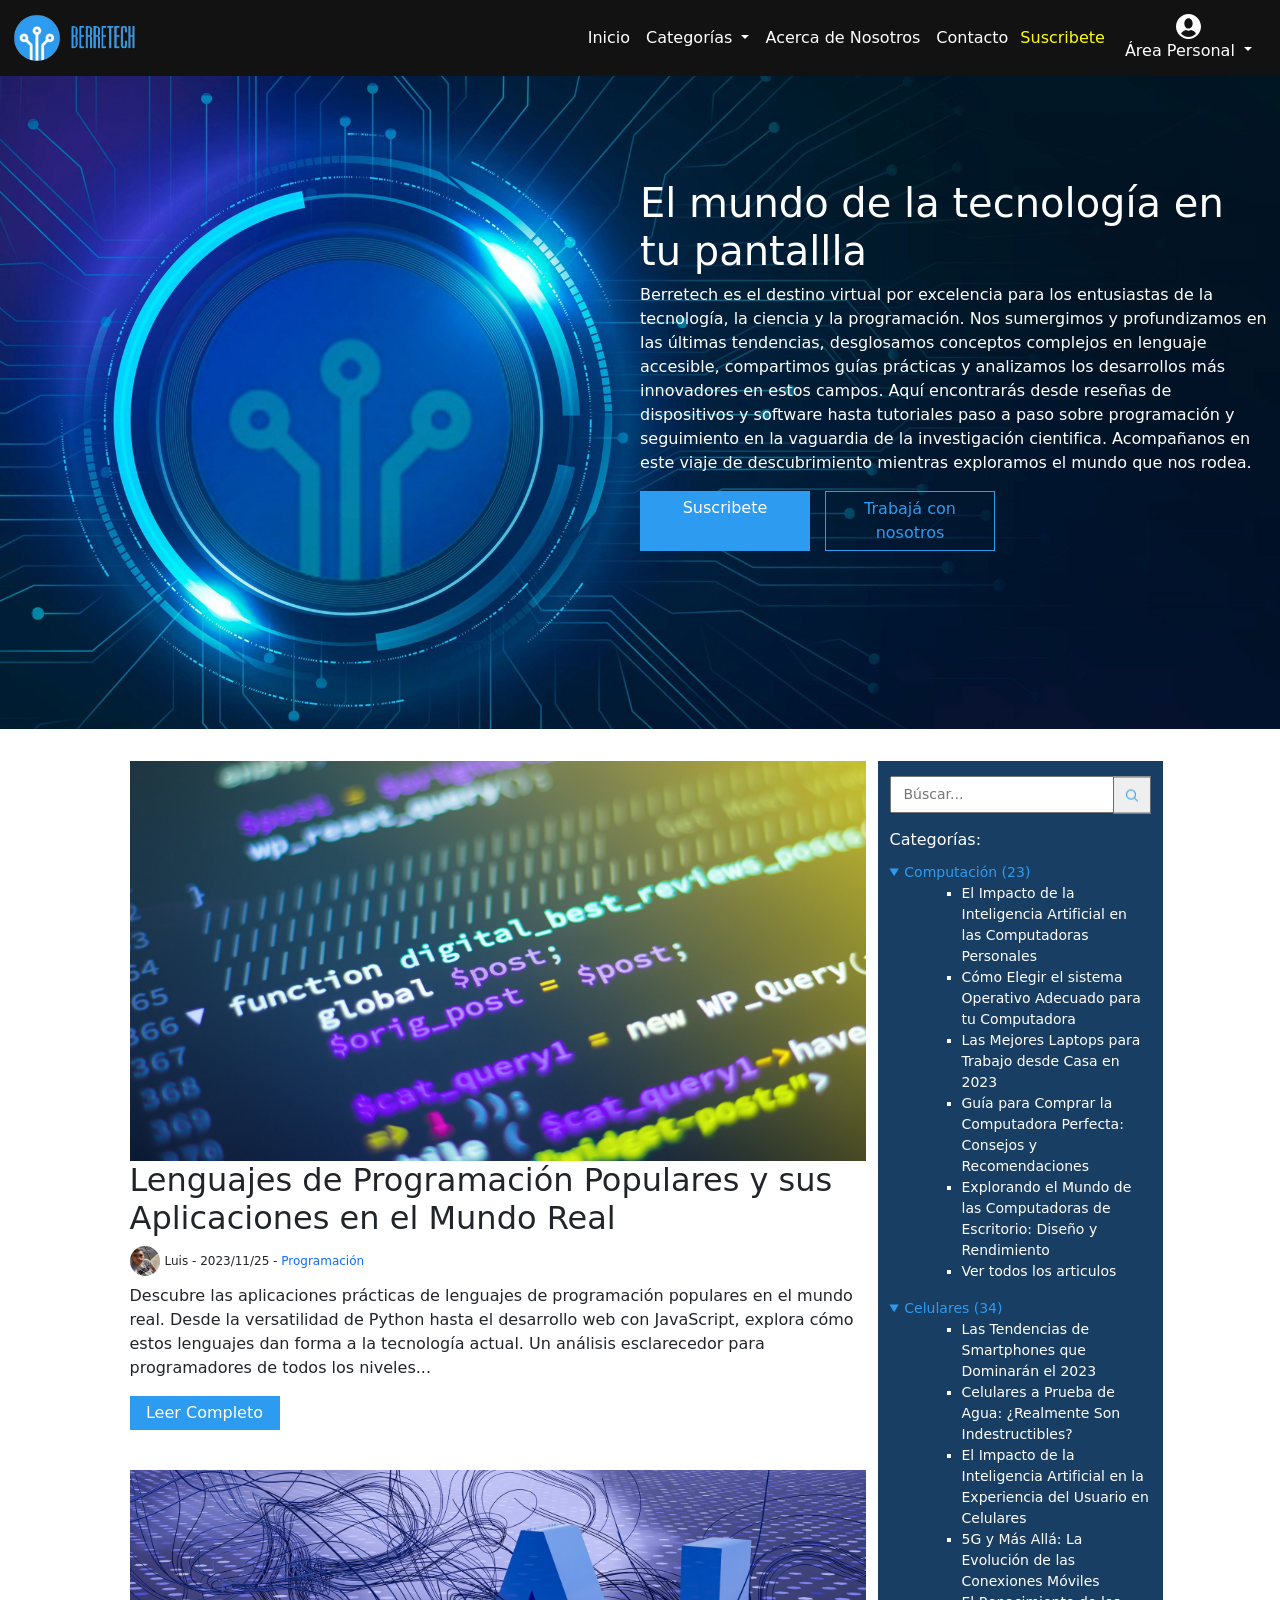
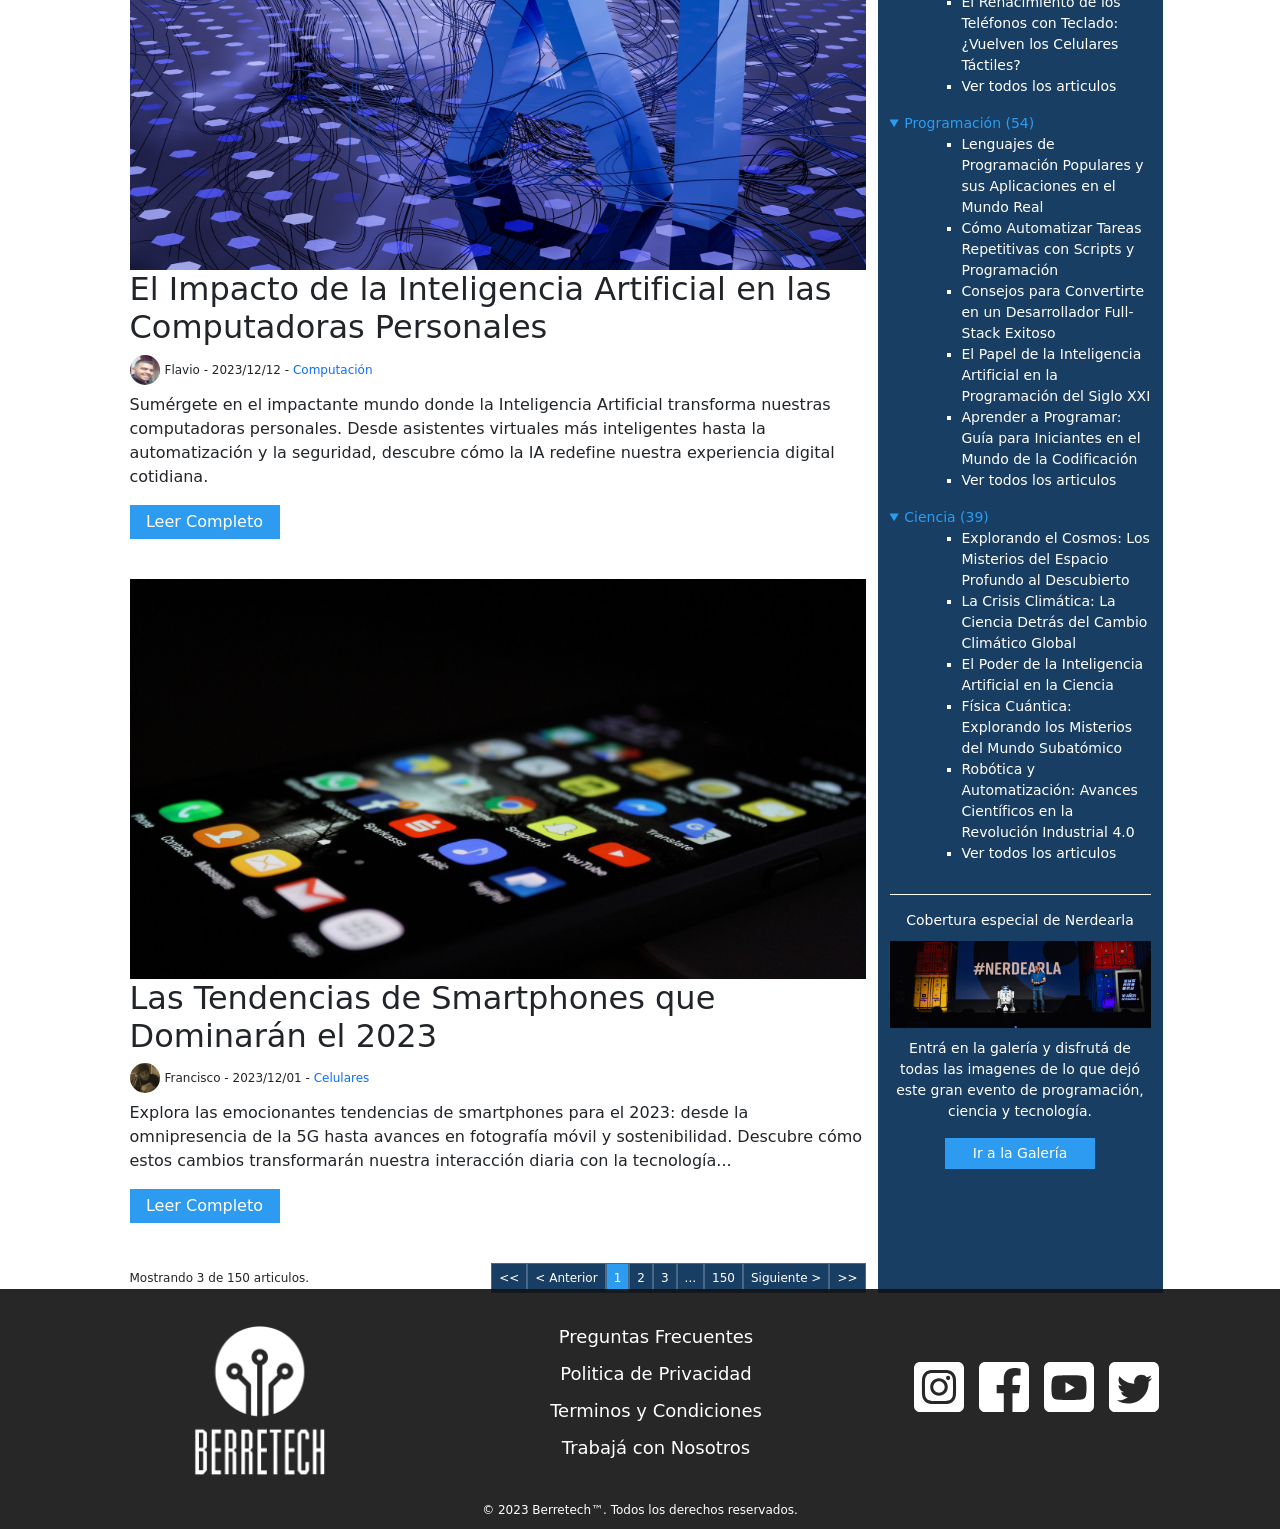
<file: index.html>
<!DOCTYPE html>
<html lang="es">
  <head>
    <meta charset="UTF-8" />
    <meta
      name="description"
      content="Berretech es el destino virtual por excelencia para los entusiastas de la tecnología, la ciencia y la programación. Nos sumergimos y profundizamos en las últimas tendencias, desglosamos conceptos complejos en lenguaje accesible, compartimos guías prácticas y analizamos los desarrollos más innovadores en estos campos. Aquí encontrarás desde reseñas de dispositivos y software hasta tutoriales paso a paso sobre programación y seguimiento en la vaguardia de la investigación cientifica. Acompañanos en este viaje de descubrimiento mientras exploramos el mundo que nos rodea."
    />
    <meta
      name="keywords"
      content="tecnología, ciencia, programacion, computación, celulares, smarphones, blog, articulos, imagenes, videos, lenguajes de programacion, tutoriales, guías, noticias, opinión, investigación cientifica, softwere, android, iOS, apple, iphone. "
    />
    <meta name="author" content="BerreTech™" />
    <meta name="viewport" content="width=device-width, initial-scale=1.0" />
    <link
      href="https://cdn.jsdelivr.net/npm/bootstrap@5.3.2/dist/css/bootstrap.min.css"
      rel="stylesheet"
      integrity="sha384-T3c6CoIi6uLrA9TneNEoa7RxnatzjcDSCmG1MXxSR1GAsXEV/Dwwykc2MPK8M2HN"
      crossorigin="anonymous"
    />
    <link rel="shortcut icon" href="./img/logo.ico" />
    <link rel="stylesheet" href="./css/navbar.css " />
    <link rel="stylesheet" href="./css/index.css" />
    <link rel="stylesheet" href="./css/footer.css" />
    <title>BerreTech | El mundo de la tecnología en tu pantallla</title>
  </head>
  <body onload="showPosts()">
    <header>
      <nav class="navbar navbar-dark navbar-expand-lg fixed-top">
        <div class="container-fluid">
          <a class="navbar-brand" href="#">
            <img
              class="d-inline-block align-text-center"
              width="50"
              src="./img/navbar_logo_blue.png"
              alt="logo"
            />
            <img
              class="d-inline-block align-text-center"
              width="70"
              src="./img/navbar_logo_text_blue.png"
              alt="texto del logo"
            />
          </a>
          <button
            class="navbar-toggler"
            type="button"
            data-bs-toggle="offcanvas"
            data-bs-target="#navbarOffcanvasLg"
            aria-controls="navbarOffcanvasLg"
            aria-label="Toggle navigation"
          >
            <span class="navbar-toggler-icon"></span>
          </button>
          <div
            class="offcanvas offcanvas-end"
            tabindex="-1"
            id="navbarOffcanvasLg"
            aria-labelledby="navbarOffcanvasLgLabel"
          >
            <div class="offcanvas-header">
              <h5 class="offcanvas-title" id="offcanvasNavbarLabel">
                BerreTech
              </h5>
              <button
                type="button"
                class="btn-close btn-close-white"
                data-bs-dismiss="offcanvas"
                aria-label="Close"
              ></button>
            </div>
            <div class="offcanvas-body">
              <ul
                class="navbar-nav justify-content-end align-items-center flex-grow-1 pe-3"
              >
                <li class="nav-item">
                  <a
                    class="nav-link active"
                    aria-current="page"
                    href="index.html"
                    >Inicio</a
                  >
                </li>
                <li class="nav-item dropdown">
                  <a
                    class="nav-link dropdown-toggle"
                    href="#"
                    role="button"
                    data-bs-toggle="dropdown"
                    aria-expanded="false"
                  >
                    Categorías
                  </a>
                  <ul class="dropdown-menu dropdown-menu-dark">
                    <li>
                      <a class="dropdown-item" href="./error404.html"
                        >Computación</a
                      >
                    </li>
                    <li>
                      <a class="dropdown-item" href="./error404.html"
                        >Celulares</a
                      >
                    </li>
                    <li>
                      <a class="dropdown-item" href="./error404.html"
                        >Programación</a
                      >
                    </li>
                    <li><hr class="dropdown-divider" /></li>
                    <li>
                      <a class="dropdown-item" href="./error404.html"
                        >Ver Todas</a
                      >
                    </li>
                  </ul>
                </li>
                <li class="nav-item">
                  <a class="nav-link" href="./aboutus.html"
                    >Acerca de Nosotros</a
                  >
                </li>
                <li class="nav-item">
                  <a class="nav-link" href="./contact.html">Contacto</a>
                </li>
                <li class="nav-item">
                  <a class="subscribe nav-link p-1" href="./suscribe.html"
                    >Suscribete</a
                  >
                </li>
              </ul>
              <a
                class="nav-link d-flex flex-column justify-content-center align-items-center pe-0"
                href="./login.html"
              >
                <div class="AreaPersonal">
                    <svg
                  class="login__icon"
                  viewBox="0 0 24 24"
                  xml:space="preserve"
                  xmlns="http://www.w3.org/2000/svg"
                  enable-background="new 0 0 24 24"
                >
                  <path
                    d="M12 0C5.4 0 0 5.4 0 12s5.4 12 12 12 12-5.4 12-12S18.6 0 12 0zm0 4c2.2 0 4 2.2 4 5s-1.8 5-4 5-4-2.2-4-5 1.8-5 4-5zm6.6 15.5C16.9 21 14.5 22 12 22s-4.9-1-6.6-2.5c-.4-.4-.5-1-.1-1.4 1.1-1.3 2.6-2.2 4.2-2.7.8.4 1.6.6 2.5.6s1.7-.2 2.5-.6c1.7.5 3.1 1.4 4.2 2.7.4.4.4 1-.1 1.4z"
                    fill="#ffffff"
                    class="one-login"
                  ></path>
                </svg>
              </a class= "puntoS fs-1">
              <li class="nav-item dropdown">
                <a
                  class="nav-link dropdown-toggle"
                  href="#"
                  role="button"
                  data-bs-toggle="dropdown"
                  aria-expanded="false"
                  onclick="isLogged()">
                  Área Personal
                </a>
                <ul class="dropdown-menu dropdown-menu-dark">
                  <li class="sacarPunto">
                    <a id="navbar-login" class="dropdown-item" href="./login.html"
                      >Iniciar Sesión</a
                    >
                  </li>
                  <li>
                    <a id="navbar-reg-name" class="dropdown-item" href="./register.html"
                      >Registrarse</a
                    >
                  </li>
                  <li>
                    <a id="navbar-admin" class="dropdown-item"
                      ></a
                    >
                  </li>
                  <li>
                    <a class="dropdown-item" href="./error404.html"
                      >Art. Guardados</a
                    >
                  </li>
                  <li><hr class="dropdown-divider" /></li>
                  <li>
                    <a class="dropdown-item" href="./error404.html"
                      >Datos Personales</a
                    >
                  </li>
                </ul>
              </li>
                </div>
              <!-- <span class="login__text">Iniciar Sesión</span> -->
            </div>
          </div>
        </div>
      </nav>
    </header>
    <section id="hero" class="container-fluid">
      <article class="welcome">
        <h1>El mundo de la tecnología en tu pantallla</h1>
        <p>
          Berretech es el destino virtual por excelencia para los entusiastas de
          la tecnología, la ciencia y la programación. Nos sumergimos y
          profundizamos en las últimas tendencias, desglosamos conceptos
          complejos en lenguaje accesible, compartimos guías prácticas y
          analizamos los desarrollos más innovadores en estos campos. Aquí
          encontrarás desde reseñas de dispositivos y software hasta tutoriales
          paso a paso sobre programación y seguimiento en la vaguardia de la
          investigación cientifica. Acompañanos en este viaje de descubrimiento
          mientras exploramos el mundo que nos rodea.
        </p>
        <div class="welcome__btn-container">
          <a class="welcome__btn" href="./suscribe.html">Suscribete</a>
          <a class="welcome__btn welcome__btn--secundary" href="./error404.html"
            >Trabajá con nosotros</a
          >
        </div>
      </article>
    </section>
    <section id="news" class="container my-4">
      <div class="row justify-content-center">
        <main id="main" class="col-12 col-md-8 mt-2">
           <article id="stikyPost" class="card-news">
            <img
              class="card-news__image"
              src="./img/posts/post-3.jpg"
              alt="Letras IA en fondo abstracto"
            />
            <h2>
              El Impacto de la Inteligencia Artificial en las Computadoras
              Personales
            </h2>
            <h3>
              <img
                class="card-news__author"
                src="./img/team/flavio.jpg"
              />Flavio - 12/10/2023 -
              <a class="card-news__category" href="./error404.html"
                >Computación</a
              >
            </h3>
            <p>
              La Inteligencia Artificial (IA) ha dejado una huella imborrable en
              nuestra sociedad, transformando una amplia variedad de industrias,
              desde la salud hasta el transporte. Sin embargo, uno de los
              lugares...
            </p>
            <a class="card-news__btn" href="./posts/post-3.html">Ver más</a>
          </article>
          
          <div id="pagination" class="pagination gap-2">
            <div><spam>Mostrando 3 de 150 articulos.</spam></div>
            <div class="pagination__nav">
              <span class="pagination__btn pagination__btn--disabled" disabled
                ><<</span
              >
              <span class="pagination__btn pagination__btn--disabled" disabled
                >< Anterior</span
              >
              <a
                href="./index.html"
                class="pagination__btn pagination__btn--active"
                >1</a
              >
              <a href="./error404.html" class="pagination__btn">2</a>
              <a href="./error404.html" class="pagination__btn">3</a>
              <span class="pagination__btn pagination__btn--disabled">...</span>
              <a href="./error404.html" class="pagination__btn">150</a>
              <a href="./error404.html" class="pagination__btn">Siguiente ></a>
              <a href="./error404.html" class="pagination__btn">>></a>
            </div>
          </div>
        </main>
        <aside class="col-12 col-md-4 col-lg-3  mt-2">
          <form action="./error404.html" class="search" onsubmit="event.preventDefault()">
            <input
              class="search__input"
              type="text"
              id="search"
              name="search"
              aria-label="Búscar"
              placeholder="Búscar..."
            />
            <button type="submit" class="search__icon" onclick="searchPosts()">
              <img src="./img/lupa.png" alt="buscar" />
            </button>
          </form>
          <section id="category">
            <span class="category__title">Categorías:</span>
            <details open>
              <summary>Computación (23)</summary>
              <ul class="category__list">
                <li>
                  <a href="./post-1.html"
                    >El Impacto de la Inteligencia Artificial en las
                    Computadoras Personales</a
                  >
                </li>
                <li>
                  <a href="./error404.html"
                    >Cómo Elegir el sistema Operativo Adecuado para tu
                    Computadora</a
                  >
                </li>
                <li>
                  <a href="./error404.html"
                    >Las Mejores Laptops para Trabajo desde Casa en 2023</a
                  >
                </li>
                <li>
                  <a href="./error404.html"
                    >Guía para Comprar la Computadora Perfecta: Consejos y
                    Recomendaciones</a
                  >
                </li>
                <li>
                  <a href="./error404.html"
                    >Explorando el Mundo de las Computadoras de Escritorio:
                    Diseño y Rendimiento</a
                  >
                </li>
                <li><a href="./error404.html">Ver todos los articulos</a></li>
              </ul>
            </details>
            <details open>
              <summary>Celulares (34)</summary>
              <ul class="category__list">
                <li>
                  <a href="./error404.html"
                    >Las Tendencias de Smartphones que Dominarán el 2023</a
                  >
                </li>
                <li>
                  <a href="./error404.html"
                    >Celulares a Prueba de Agua: ¿Realmente Son
                    Indestructibles?</a
                  >
                </li>
                <li>
                  <a href="./error404.html"
                    >El Impacto de la Inteligencia Artificial en la Experiencia
                    del Usuario en Celulares</a
                  >
                </li>
                <li>
                  <a href="./error404.html"
                    >5G y Más Allá: La Evolución de las Conexiones Móviles</a
                  >
                </li>
                <li>
                  <a href="./error404.html"
                    >El Renacimiento de los Teléfonos con Teclado: ¿Vuelven los
                    Celulares Táctiles?</a
                  >
                </li>
                <li><a href="./error404.html">Ver todos los articulos</a></li>
              </ul>
            </details>
            <details open>
              <summary>Programación (54)</summary>
              <ul class="category__list">
                <li>
                  <a href="./error404.html"
                    >Lenguajes de Programación Populares y sus Aplicaciones en
                    el Mundo Real</a
                  >
                </li>
                <li>
                  <a href="./error404.html"
                    >Cómo Automatizar Tareas Repetitivas con Scripts y
                    Programación</a
                  >
                </li>
                <li>
                  <a href="./error404.html"
                    >Consejos para Convertirte en un Desarrollador Full-Stack
                    Exitoso</a
                  >
                </li>
                <li>
                  <a href="./error404.html"
                    >El Papel de la Inteligencia Artificial en la Programación
                    del Siglo XXI</a
                  >
                </li>
                <li>
                  <a href="./error404.html"
                    >Aprender a Programar: Guía para Iniciantes en el Mundo de
                    la Codificación</a
                  >
                </li>
                <li><a href="./error404.html">Ver todos los articulos</a></li>
              </ul>
            </details>
            <details open>
              <summary>Ciencia (39)</summary>
              <ul class="category__list">
                <li>
                  <a href="./error404.html"
                    >Explorando el Cosmos: Los Misterios del Espacio Profundo al
                    Descubierto</a
                  >
                </li>
                <li>
                  <a href="./error404.html"
                    >La Crisis Climática: La Ciencia Detrás del Cambio Climático
                    Global</a
                  >
                </li>
                <li>
                  <a href="./error404.html"
                    >El Poder de la Inteligencia Artificial en la Ciencia</a
                  >
                </li>
                <li>
                  <a href="./error404.html"
                    >Física Cuántica: Explorando los Misterios del Mundo
                    Subatómico</a
                  >
                </li>
                <li>
                  <a href="./error404.html"
                    >Robótica y Automatización: Avances Científicos en la
                    Revolución Industrial 4.0</a
                  >
                </li>
                <li><a href="./error404.html">Ver todos los articulos</a></li>
              </ul>
            </details>
          </section>
          <section id="gallery" class="gallery">
            <span>Cobertura especial de Nerdearla</span>
            <img
              class="gallery__img"
              src="./img/nerdearla.jpg"
              alt="Escenario del evento 'Nerdearla'"
            />
            <p>
              Entrá en la galería y disfrutá de todas las imagenes de lo que
              dejó este gran evento de programación, ciencia y tecnología.
            </p>
            <a class="card-news__btn" href="./gallery.html">Ir a la Galería</a>
          </section>
        </aside>
      </div>
    </section>
    
    <script
      src="https://cdn.jsdelivr.net/npm/bootstrap@5.3.2/dist/js/bootstrap.bundle.min.js"
      integrity="sha384-C6RzsynM9kWDrMNeT87bh95OGNyZPhcTNXj1NW7RuBCsyN/o0jlpcV8Qyq46cDfL"
      crossorigin="anonymous"
    ></script>
    <script src="./js/index.js"></script>
    <script src="./js/navbar.js"></script>
    <footer class="footer">
      <div class="container text-center">
        <div class="row d-flex align-items-center">
          <div class="col-12 col-lg-4 d-flex justify-content-center">
            <a href="./index.html" class="footerlogo"></a>
          </div>
          <div class="col-12 col-lg-4 py-4">
            <ul>
              <li><a href="./error404.html">Preguntas Frecuentes</a></li>
              <li><a href="./error404.html">Politica de Privacidad</a></li>
              <li><a href="./error404.html">Terminos y Condiciones</a></li>
              <li><a href="./error404.html">Trabajá con Nosotros</a></li>
            </ul>
          </div>
          <div class="col-12 col-lg-4">
            <ul class="contenedor-redes flex-wrap justify-content-center">
              <li>
                <a href="./error404.html"
                  ><svg
                    class="redes"
                    viewBox="0 0 512 512"
                    xml:space="preserve"
                    xmlns="http://www.w3.org/2000/svg"
                    fill-rule="evenodd"
                    clip-rule="evenodd"
                    stroke-linejoin="round"
                    stroke-miterlimit="2"
                  >
                    <path
                      d="M449.446 0C483.971 0 512 28.03 512 62.554v386.892C512 483.97 483.97 512 449.446 512H62.554C28.03 512 0 483.97 0 449.446V62.554C0 28.03 28.029 0 62.554 0h386.892ZM256 81c-47.527 0-53.487.201-72.152 1.053-18.627.85-31.348 3.808-42.48 8.135-11.508 4.472-21.267 10.456-30.996 20.184-9.729 9.729-15.713 19.489-20.185 30.996-4.326 11.132-7.284 23.853-8.135 42.48C81.201 202.513 81 208.473 81 256s.201 53.487 1.052 72.152c.851 18.627 3.809 31.348 8.135 42.48 4.472 11.507 10.456 21.267 20.185 30.996s19.488 15.713 30.996 20.185c11.132 4.326 23.853 7.284 42.48 8.134C202.513 430.799 208.473 431 256 431s53.487-.201 72.152-1.053c18.627-.85 31.348-3.808 42.48-8.134 11.507-4.472 21.267-10.456 30.996-20.185s15.713-19.489 20.185-30.996c4.326-11.132 7.284-23.853 8.134-42.48C430.799 309.487 431 303.527 431 256s-.201-53.487-1.053-72.152c-.85-18.627-3.808-31.348-8.134-42.48-4.472-11.507-10.456-21.267-20.185-30.996-9.729-9.728-19.489-15.712-30.996-20.184-11.132-4.327-23.853-7.285-42.48-8.135C309.487 81.201 303.527 81 256 81Zm0 31.532c46.727 0 52.262.178 70.715 1.02 17.062.779 26.328 3.63 32.495 6.025 8.169 3.175 13.998 6.968 20.122 13.091 6.124 6.124 9.916 11.954 13.091 20.122 2.396 6.167 5.247 15.433 6.025 32.495.842 18.453 1.021 23.988 1.021 70.715 0 46.727-.179 52.262-1.021 70.715-.778 17.062-3.629 26.328-6.025 32.495-3.175 8.169-6.967 13.998-13.091 20.122-6.124 6.124-11.953 9.916-20.122 13.091-6.167 2.396-15.433 5.247-32.495 6.025-18.45.842-23.985 1.021-70.715 1.021-46.73 0-52.264-.179-70.715-1.021-17.062-.778-26.328-3.629-32.495-6.025-8.169-3.175-13.998-6.967-20.122-13.091-6.124-6.124-9.917-11.953-13.091-20.122-2.396-6.167-5.247-15.433-6.026-32.495-.842-18.453-1.02-23.988-1.02-70.715 0-46.727.178-52.262 1.02-70.715.779-17.062 3.63-26.328 6.026-32.495 3.174-8.168 6.967-13.998 13.091-20.1226.124-6.123 11.953-9.916 20.122-13.091 6.167-2.395 15.433-5.246 32.495-6.025 18.453-.842 23.988-1.02 70.715-1.02Zm0 53.603c-49.631 0-89.865 40.234-89.865 89.865 0 49.631 40.234 89.865 89.865 89.865 49.631 0 89.865-40.234 89.865-89.865 0-49.631-40.234-89.865-89.865-89.865Zm0 148.198c-32.217 0-58.333-26.116-58.333-58.333s26.116-58.333 58.333-58.333 58.333 26.116 58.333 58.333-26.116 58.333-58.333 58.333Zm114.416-151.748c0 11.598-9.403 20.999-21.001 20.999-11.597 0-20.999-9.401-20.999-20.999 0-11.598 9.402-21 20.999-21 11.598 0 21.001 9.402 21.001 21Z"
                      fill="#ffffff"
                      class="fill-000000"
                    ></path></svg></a>
              </li>
              <li>
                <a href="./error404.html"
                  ><svg
                    class="redes"
                    viewBox="0 0 512 512"
                    xml:space="preserve"
                    xmlns="http://www.w3.org/2000/svg"
                    fill-rule="evenodd"
                    clip-rule="evenodd"
                    stroke-linejoin="round"
                    stroke-miterlimit="2"
                  >
                    <path
                      d="M449.446 0C483.971 0 512 28.03 512 62.554v386.892C512 483.97 483.97 512 449.446 512H342.978V319.085h66.6l12.672-82.621h-79.272v-53.617c0-22.603 11.073-44.636 46.58-44.636H425.6v-70.34s-32.71-5.582-63.982-5.582c-65.288 0-107.96 39.569-107.96 111.204v62.971h-72.573v82.621h72.573V512H62.554C28.03 512 0 483.97 0 449.446V62.554C0 28.03 28.029 0 62.554 0h386.892Z"
                      fill="#ffffff"
                      class="fill-000000"
                    ></path></svg></a>
              </li>
              <li>
                <a href="./error404.html"
                  ><svg
                    class="redes"
                    viewBox="0 0 512 512"
                    xml:space="preserve"
                    xmlns="http://www.w3.org/2000/svg"
                    fill-rule="evenodd"
                    clip-rule="evenodd"
                    stroke-linejoin="round"
                    stroke-miterlimit="2"
                  >
                    <path
                      d="M449.446 0C483.971 0 512 28.03 512 62.554v386.892C512 483.97 483.97 512 449.446 512H62.554C28.03 512 0 483.97 0 449.446V62.554C0 28.03 28.029 0 62.554 0h386.892Zm-20.967 175.63c-4.139-15.489-16.337-27.687-31.826-31.826C368.575 136.28 256 136.28 256 136.28s-112.575 0-140.653 7.524c-15.486 4.139-27.686 16.337-31.826 31.826C76 203.705 76 262.282 76 262.282s0 58.576 7.521 86.648c4.14 15.489 16.34 27.69 31.826 31.829C143.425 388.28 256 388.28 256 388.28s112.575 0 140.653-7.521c15.489-4.139 27.687-16.34 31.826-31.829C436 320.858 436 262.282 436 262.282s0-58.577-7.521-86.652ZM219.998 316.283V208.281l93.53 54.001-93.53 54.001Z"
                      fill="#ffffff"
                      class="fill-000000"
                    ></path></svg></a>
              </li>
              <li>
                <a href="./error404.html"
                  ><svg
                    class="redes"
                    viewBox="0 0 512 512"
                    xml:space="preserve"
                    xmlns="http://www.w3.org/2000/svg"
                    fill-rule="evenodd"
                    clip-rule="evenodd"
                    stroke-linejoin="round"
                    stroke-miterlimit="2"
                  >
                    <path
                      d="M449.446 0C483.971 0 512 28.03 512 62.554v386.892C512 483.97 483.97 512 449.446 512H62.554C28.03 512 0 483.97 0 449.446V62.554C0 28.03 28.029 0 62.554 0h386.892ZM195.519 424.544c135.939 0 210.268-112.643 210.268-210.268 0-3.218 0-6.437-.153-9.502 14.406-10.421 26.973-23.448 36.935-38.314-13.18 5.824-27.433 9.809-42.452 11.648 15.326-9.196 26.973-23.602 32.49-40.92-14.252 8.429-30.038 14.56-46.896 17.931-13.487-14.406-32.644-23.295-53.946-23.295-40.767 0-73.87 33.104-73.87 73.87 0 5.824.613 11.494 1.992 16.858-61.456-3.065-115.862-32.49-152.337-77.241-6.284 10.881-9.962 23.601-9.962 37.088a73.57 73.57 0 0 0 32.95 61.456c-12.107-.307-23.448-3.678-33.41-9.196v.92c0 35.862 25.441 65.594 59.311 72.49a73.66 73.66 0 0 1-19.464 2.606c-4.751 0-9.348-.46-13.946-1.38 9.349 29.426 36.628 50.728 68.965 51.341-25.287 19.771-57.164 31.571-91.8 31.571-5.977 0-11.801-.306-17.625-1.073 32.337 21.15 71.264 33.41 112.95 33.41Z"
                      fill="#ffffff"
                      class="fill-000000"
                    ></path></svg></a>
              </li>
            </ul>
          </div>
        </div>
      </div>
      <p class="copyright">
        &copy; 2023 Berretech™. Todos los derechos reservados.
      </p>
    </footer>
  </body>
  
</html>
</file>
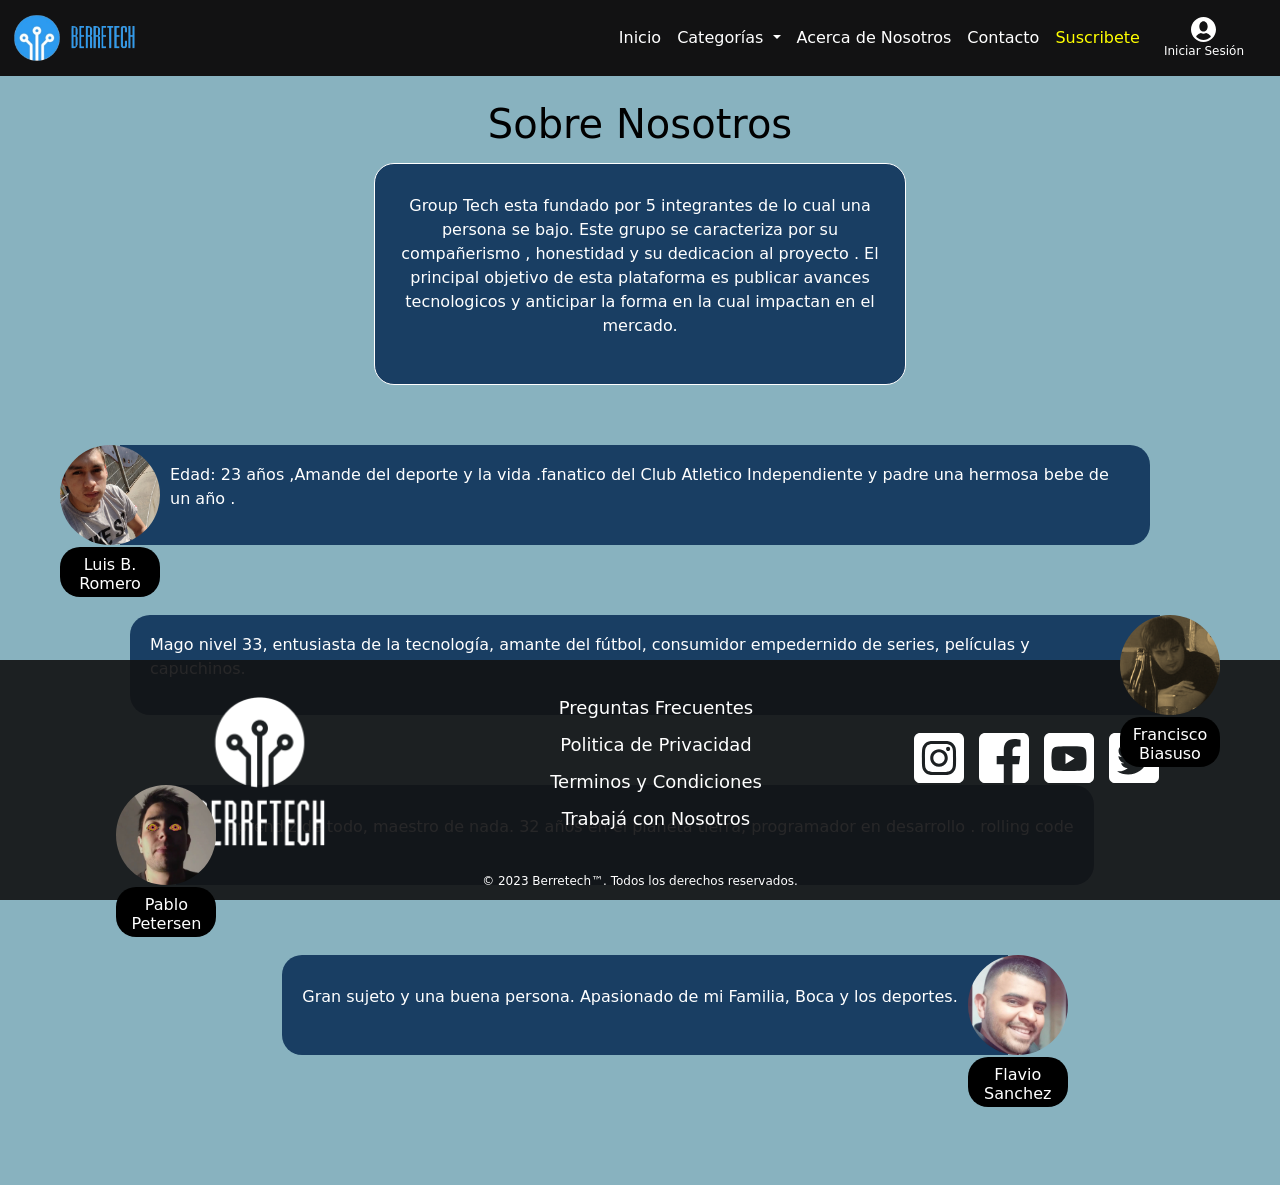
<file: aboutus.html>
<!DOCTYPE html>
<html lang="es">
<head>
    <meta charset="UTF-8" />
    <meta name="description"
          content="Berretech es el destino virtual por excelencia para los entusiastas de la tecnología, la ciencia y la programación. Nos sumergimos y profundizamos en las últimas tendencias, desglosamos conceptos complejos en lenguaje accesible, compartimos guías prácticas y analizamos los desarrollos más innovadores en estos campos. Aquí encontrarás desde reseñas de dispositivos y software hasta tutoriales paso a paso sobre programación y seguimiento en la vaguardia de la investigación cientifica. Acompañanos en este viaje de descubrimiento mientras exploramos el mundo que nos rodea." />
    <meta name="keywords"
          content="tecnología, ciencia, programacion, computación, celulares, smarphones, blog, articulos, imagenes, videos, lenguajes de programacion, tutoriales, guías, noticias, opinión, investigación cientifica, softwere, android, iOS, apple, iphone. " />
    <meta name="author"
          content="BerreTech™" />
    <meta name="viewport" content="width=device-width, initial-scale=1.0">
    <link href="https://cdn.jsdelivr.net/npm/bootstrap@5.3.2/dist/css/bootstrap.min.css" rel="stylesheet" integrity="sha384-T3c6CoIi6uLrA9TneNEoa7RxnatzjcDSCmG1MXxSR1GAsXEV/Dwwykc2MPK8M2HN" crossorigin="anonymous" />
    <link rel="shortcut icon" href="./img/logo.ico" />
	<link rel="stylesheet" href="./css/navbar.css" />
    <link rel="stylesheet" href="./css/aboutus.css" />
    <link rel="stylesheet" href="./css/footer.css" />
    <title>Sobre Nosotros | BerreTech - El mundo de la tecnología en tu pantallla</title>
</head>
<body>
    <header>
        <nav class="navbar navbar-dark navbar-expand-lg fixed-top">
            <div class="container-fluid">
                <a class="navbar-brand" href="#">
                    <img class="d-inline-block align-text-center" width="50" src="./img/navbar_logo_blue.png" alt="logo">
                    <img class="d-inline-block align-text-center" width="70" src="./img/navbar_logo_text_blue.png" alt="texto del logo">
                </a>
            <button class="navbar-toggler" type="button" data-bs-toggle="offcanvas" data-bs-target="#navbarOffcanvasLg" aria-controls="navbarOffcanvasLg" aria-label="Toggle navigation">
              <span class="navbar-toggler-icon"></span>
            </button>
            <div class="offcanvas offcanvas-end" tabindex="-1" id="navbarOffcanvasLg" aria-labelledby="navbarOffcanvasLgLabel">
                <div class="offcanvas-header">
                    <h5 class="offcanvas-title" id="offcanvasNavbarLabel">BerreTech</h5>
                    <button type="button" class="btn-close btn-close-white" data-bs-dismiss="offcanvas" aria-label="Close"></button>
                </div>
                <div class="offcanvas-body">
                    <ul class="navbar-nav justify-content-end align-items-center flex-grow-1 pe-3">
                        <li class="nav-item">
                            <a class="nav-link active" aria-current="page" href="index.html">Inicio</a>
                        </li>
                        <li class="nav-item dropdown">
                            <a class="nav-link dropdown-toggle" href="#" role="button" data-bs-toggle="dropdown" aria-expanded="false">
                                Categorías
                            </a>
                            <ul class="dropdown-menu dropdown-menu-dark">
                                <li><a class="dropdown-item" href="./error404.html">Computación</a></li>
                                <li><a class="dropdown-item" href="./error404.html">Celulares</a></li>
                                <li><a class="dropdown-item" href="./error404.html">Programación</a></li>
                                <li><hr class="dropdown-divider"></li>
                                <li><a class="dropdown-item" href="./error404.html">Ver Todas</a></li>
                            </ul>
                        </li>
                        <li class="nav-item">
                            <a class="nav-link" href="./aboutus.html">Acerca de Nosotros</a>
                        </li>
                        <li class="nav-item">
                            <a class="nav-link" href="./contact.html">Contacto</a>
                        </li>
                        <li class="nav-item">
                            <a class="subscribe nav-link" href="./suscribe.html">Suscribete</a>
                        </li>
                    </ul>
                    <a class="nav-link d-flex flex-column justify-content-center align-items-center pe-4" href="./login.html">
                        <svg class="login__icon" viewBox="0 0 24 24" xml:space="preserve" xmlns="http://www.w3.org/2000/svg" enable-background="new 0 0 24 24">
                            <path d="M12 0C5.4 0 0 5.4 0 12s5.4 12 12 12 12-5.4 12-12S18.6 0 12 0zm0 4c2.2 0 4 2.2 4 5s-1.8 5-4 5-4-2.2-4-5 1.8-5 4-5zm6.6 15.5C16.9 21 14.5 22 12 22s-4.9-1-6.6-2.5c-.4-.4-.5-1-.1-1.4 1.1-1.3 2.6-2.2 4.2-2.7.8.4 1.6.6 2.5.6s1.7-.2 2.5-.6c1.7.5 3.1 1.4 4.2 2.7.4.4.4 1-.1 1.4z" fill="#ffffff" class="one-login"></path>
                        </svg>
                        <span class="login__text">Iniciar Sesión</span>
                    </a>
                </div>
            </div>
        </div>
        </nav>
    </header>
    <div class="contenedor-inicial">
        <h1>Sobre Nosotros</h1>
        <div class="descripcion">
            <p>Group Tech esta fundado por 5 integrantes de lo cual una persona se bajo. Este grupo se caracteriza por su compañerismo , honestidad y su dedicacion al proyecto . El principal objetivo de esta plataforma es publicar avances tecnologicos  y anticipar la forma en la cual impactan en el mercado.  </p>
        </div>      
    </div>
    <div class="contenedor-general">
            <div class="secciones">               
                <div class="contenedor-avatar">
                    <img src="./img/team/luis.jpg" alt="soy luis" class="avatar-integrante"> 
                    <h2 class="avatar-texto">Luis B. Romero</h2>     
                </div>
                <div class="integrante-descripcion">
                    <p>Edad: 23 años ,Amande del deporte y la vida .fanatico del Club Atletico Independiente y padre una hermosa bebe de un año . </p>
                </div>
                
            </div>
            
            <div class="secciones sec-invertido">                
                <div class="integrante-descripcion invertido">
                    <p>Mago nivel 33, entusiasta de la tecnología, amante del fútbol, consumidor empedernido de series, películas y capuchinos.</p>
                </div>
                <div class="contenedor-avatar">
                    <img src="./img/team/francisco.png" alt=" Francisco" class="avatar-integrante">
                    <h2 class="avatar-texto">Francisco Biasuso</h2>
                </div>
            </div>
            <div class="secciones">               
                <div class="contenedor-avatar">
                    <img src="./img/team/pablo.jpg" alt="soy pablo" class="avatar-integrante">
                    <h2 class="avatar-texto">Pablo Petersen</h2>
                </div>
                <div class="integrante-descripcion">
                    <p>Aprendiz de todo, maestro de nada. 32 años en el planeta tierra, programador en desarrollo . rolling code </p>
                </div>
            </div>
            <div class="secciones sec-invertido">               
               
                <div class="integrante-descripcion invertido">
                    <P>Gran sujeto y una buena persona. Apasionado de mi Familia, Boca y los deportes.</P>
                </div>
                <div class="contenedor-avatar">
                    <img src="./img/team/flavio.jpg" alt="flavio" class="avatar-integrante">
                    <h2 class="avatar-texto">Flavio Sanchez</h2>
                </div>
            </div>
    </div>
    <footer class="footer">
        <div class="container text-center">
            <div class="row d-flex align-items-center">
              <div class="col-12 col-lg-4 d-flex justify-content-center">
                  <a href="./index.html" class="footerlogo"></a>
              </div> 
              <div class="col-12 col-lg-4 py-4">
                <ul>                
                    <li><a href="./error404.html">Preguntas Frecuentes</a></li>
                    <li><a href="./error404.html">Politica de Privacidad</a></li>
                    <li><a href="./error404.html">Terminos y Condiciones</a></li>
                    <li><a href="./error404.html">Trabajá con Nosotros</a></li>
                </ul>
              </div>
              <div class="col-12 col-lg-4">
                <ul class="contenedor-redes flex-wrap justify-content-center">
                    <li><a href="./error404.html"><svg class="redes" viewBox="0 0 512 512" xml:space="preserve" xmlns="http://www.w3.org/2000/svg" fill-rule="evenodd" clip-rule="evenodd" stroke-linejoin="round" stroke-miterlimit="2"><path d="M449.446 0C483.971 0 512 28.03 512 62.554v386.892C512 483.97 483.97 512 449.446 512H62.554C28.03 512 0 483.97 0 449.446V62.554C0 28.03 28.029 0 62.554 0h386.892ZM256 81c-47.527 0-53.487.201-72.152 1.053-18.627.85-31.348 3.808-42.48 8.135-11.508 4.472-21.267 10.456-30.996 20.184-9.729 9.729-15.713 19.489-20.185 30.996-4.326 11.132-7.284 23.853-8.135 42.48C81.201 202.513 81 208.473 81 256s.201 53.487 1.052 72.152c.851 18.627 3.809 31.348 8.135 42.48 4.472 11.507 10.456 21.267 20.185 30.996s19.488 15.713 30.996 20.185c11.132 4.326 23.853 7.284 42.48 8.134C202.513 430.799 208.473 431 256 431s53.487-.201 72.152-1.053c18.627-.85 31.348-3.808 42.48-8.134 11.507-4.472 21.267-10.456 30.996-20.185s15.713-19.489 20.185-30.996c4.326-11.132 7.284-23.853 8.134-42.48C430.799 309.487 431 303.527 431 256s-.201-53.487-1.053-72.152c-.85-18.627-3.808-31.348-8.134-42.48-4.472-11.507-10.456-21.267-20.185-30.996-9.729-9.728-19.489-15.712-30.996-20.184-11.132-4.327-23.853-7.285-42.48-8.135C309.487 81.201 303.527 81 256 81Zm0 31.532c46.727 0 52.262.178 70.715 1.02 17.062.779 26.328 3.63 32.495 6.025 8.169 3.175 13.998 6.968 20.122 13.091 6.124 6.124 9.916 11.954 13.091 20.122 2.396 6.167 5.247 15.433 6.025 32.495.842 18.453 1.021 23.988 1.021 70.715 0 46.727-.179 52.262-1.021 70.715-.778 17.062-3.629 26.328-6.025 32.495-3.175 8.169-6.967 13.998-13.091 20.122-6.124 6.124-11.953 9.916-20.122 13.091-6.167 2.396-15.433 5.247-32.495 6.025-18.45.842-23.985 1.021-70.715 1.021-46.73 0-52.264-.179-70.715-1.021-17.062-.778-26.328-3.629-32.495-6.025-8.169-3.175-13.998-6.967-20.122-13.091-6.124-6.124-9.917-11.953-13.091-20.122-2.396-6.167-5.247-15.433-6.026-32.495-.842-18.453-1.02-23.988-1.02-70.715 0-46.727.178-52.262 1.02-70.715.779-17.062 3.63-26.328 6.026-32.495 3.174-8.168 6.967-13.998 13.091-20.1226.124-6.123 11.953-9.916 20.122-13.091 6.167-2.395 15.433-5.246 32.495-6.025 18.453-.842 23.988-1.02 70.715-1.02Zm0 53.603c-49.631 0-89.865 40.234-89.865 89.865 0 49.631 40.234 89.865 89.865 89.865 49.631 0 89.865-40.234 89.865-89.865 0-49.631-40.234-89.865-89.865-89.865Zm0 148.198c-32.217 0-58.333-26.116-58.333-58.333s26.116-58.333 58.333-58.333 58.333 26.116 58.333 58.333-26.116 58.333-58.333 58.333Zm114.416-151.748c0 11.598-9.403 20.999-21.001 20.999-11.597 0-20.999-9.401-20.999-20.999 0-11.598 9.402-21 20.999-21 11.598 0 21.001 9.402 21.001 21Z" fill="#ffffff" class="fill-000000"></path></svg></a></li>
                    <li><a href="./error404.html"><svg class="redes" viewBox="0 0 512 512" xml:space="preserve" xmlns="http://www.w3.org/2000/svg" fill-rule="evenodd" clip-rule="evenodd" stroke-linejoin="round" stroke-miterlimit="2"><path d="M449.446 0C483.971 0 512 28.03 512 62.554v386.892C512 483.97 483.97 512 449.446 512H342.978V319.085h66.6l12.672-82.621h-79.272v-53.617c0-22.603 11.073-44.636 46.58-44.636H425.6v-70.34s-32.71-5.582-63.982-5.582c-65.288 0-107.96 39.569-107.96 111.204v62.971h-72.573v82.621h72.573V512H62.554C28.03 512 0 483.97 0 449.446V62.554C0 28.03 28.029 0 62.554 0h386.892Z" fill="#ffffff" class="fill-000000"></path></svg></a></li>
                    <li><a href="./error404.html"><svg class="redes" viewBox="0 0 512 512" xml:space="preserve" xmlns="http://www.w3.org/2000/svg" fill-rule="evenodd" clip-rule="evenodd" stroke-linejoin="round" stroke-miterlimit="2"><path d="M449.446 0C483.971 0 512 28.03 512 62.554v386.892C512 483.97 483.97 512 449.446 512H62.554C28.03 512 0 483.97 0 449.446V62.554C0 28.03 28.029 0 62.554 0h386.892Zm-20.967 175.63c-4.139-15.489-16.337-27.687-31.826-31.826C368.575 136.28 256 136.28 256 136.28s-112.575 0-140.653 7.524c-15.486 4.139-27.686 16.337-31.826 31.826C76 203.705 76 262.282 76 262.282s0 58.576 7.521 86.648c4.14 15.489 16.34 27.69 31.826 31.829C143.425 388.28 256 388.28 256 388.28s112.575 0 140.653-7.521c15.489-4.139 27.687-16.34 31.826-31.829C436 320.858 436 262.282 436 262.282s0-58.577-7.521-86.652ZM219.998 316.283V208.281l93.53 54.001-93.53 54.001Z" fill="#ffffff" class="fill-000000"></path></svg></a></li>
                    <li><a href="./error404.html"><svg class="redes" viewBox="0 0 512 512" xml:space="preserve" xmlns="http://www.w3.org/2000/svg" fill-rule="evenodd" clip-rule="evenodd" stroke-linejoin="round" stroke-miterlimit="2"><path d="M449.446 0C483.971 0 512 28.03 512 62.554v386.892C512 483.97 483.97 512 449.446 512H62.554C28.03 512 0 483.97 0 449.446V62.554C0 28.03 28.029 0 62.554 0h386.892ZM195.519 424.544c135.939 0 210.268-112.643 210.268-210.268 0-3.218 0-6.437-.153-9.502 14.406-10.421 26.973-23.448 36.935-38.314-13.18 5.824-27.433 9.809-42.452 11.648 15.326-9.196 26.973-23.602 32.49-40.92-14.252 8.429-30.038 14.56-46.896 17.931-13.487-14.406-32.644-23.295-53.946-23.295-40.767 0-73.87 33.104-73.87 73.87 0 5.824.613 11.494 1.992 16.858-61.456-3.065-115.862-32.49-152.337-77.241-6.284 10.881-9.962 23.601-9.962 37.088a73.57 73.57 0 0 0 32.95 61.456c-12.107-.307-23.448-3.678-33.41-9.196v.92c0 35.862 25.441 65.594 59.311 72.49a73.66 73.66 0 0 1-19.464 2.606c-4.751 0-9.348-.46-13.946-1.38 9.349 29.426 36.628 50.728 68.965 51.341-25.287 19.771-57.164 31.571-91.8 31.571-5.977 0-11.801-.306-17.625-1.073 32.337 21.15 71.264 33.41 112.95 33.41Z" fill="#ffffff" class="fill-000000"></path></svg></a></li>
                </ul>
              </div>
            </div>
          </div>
        <p class="copyright">&copy; 2023 Berretech™. Todos los derechos reservados.</p>
    </footer>
    <script src="https://cdn.jsdelivr.net/npm/bootstrap@5.3.2/dist/js/bootstrap.bundle.min.js" integrity="sha384-C6RzsynM9kWDrMNeT87bh95OGNyZPhcTNXj1NW7RuBCsyN/o0jlpcV8Qyq46cDfL" crossorigin="anonymous"></script>
</body>
</html>
</file>
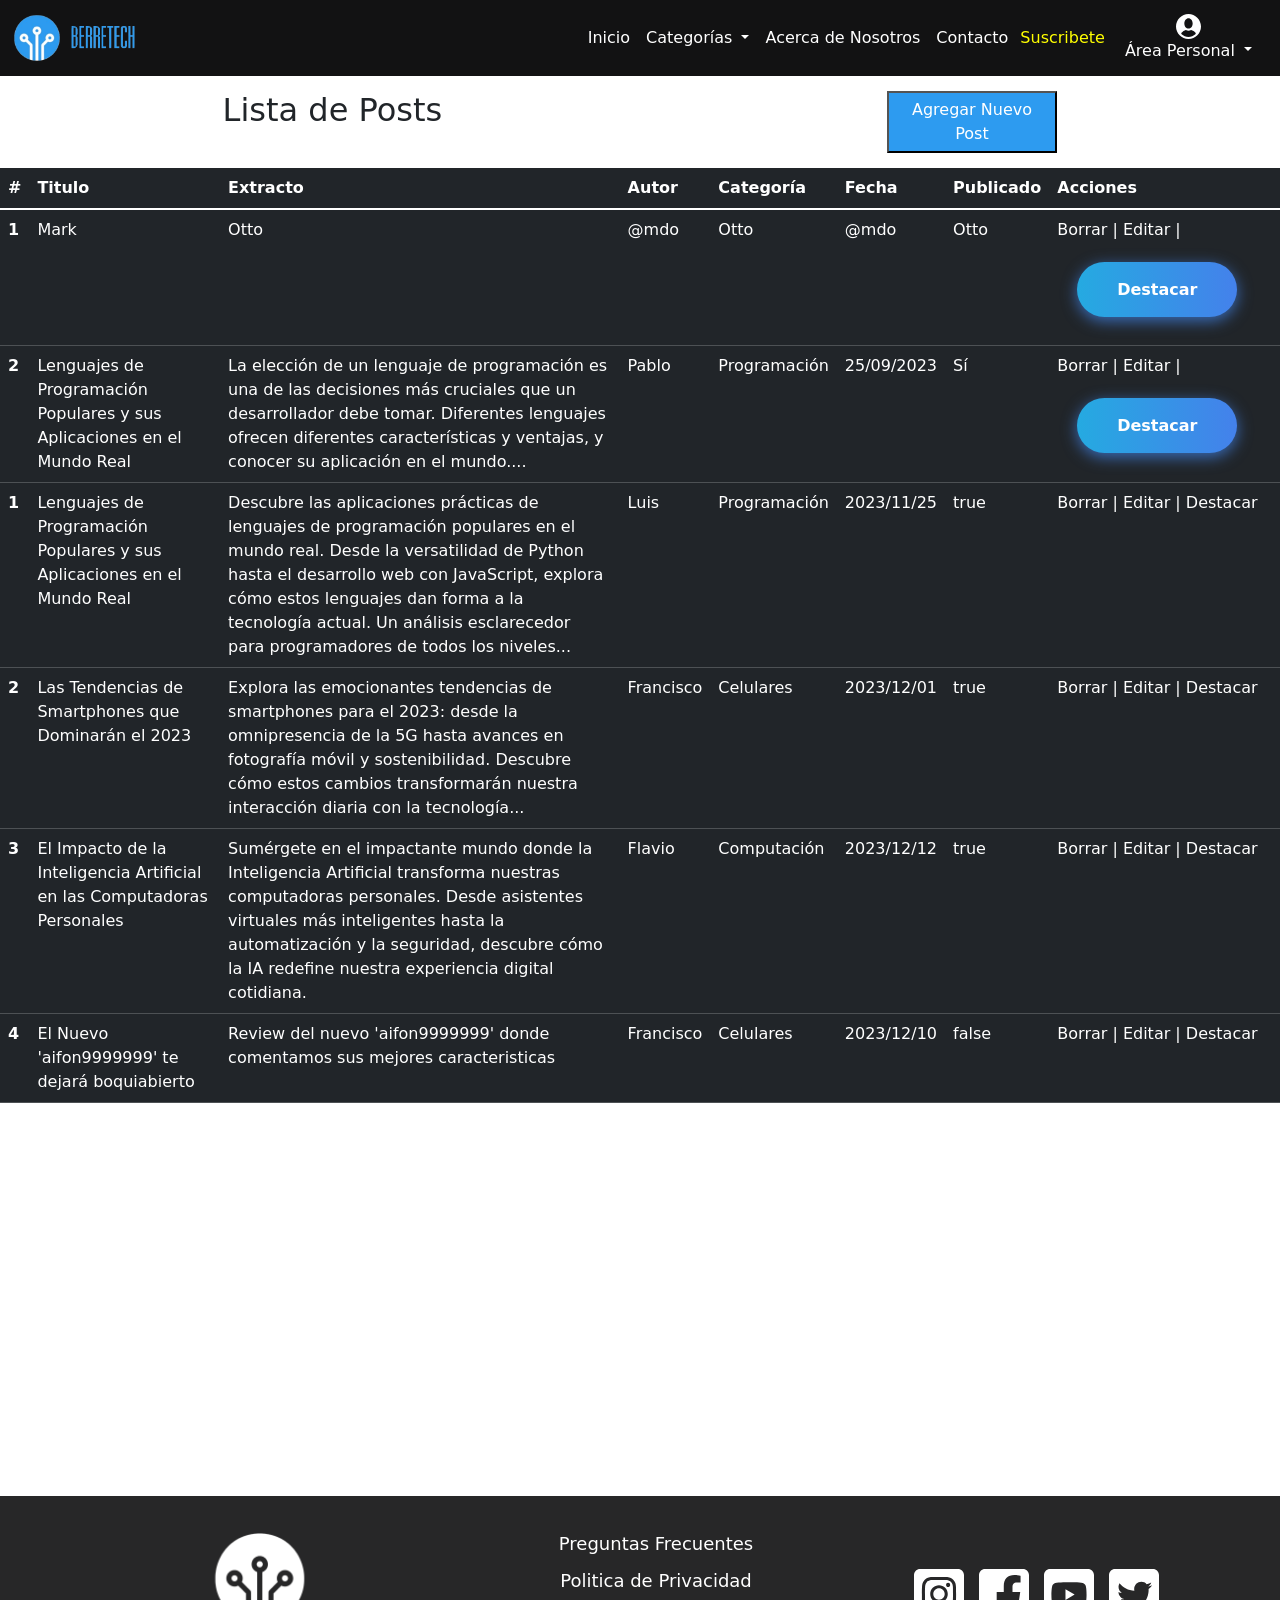
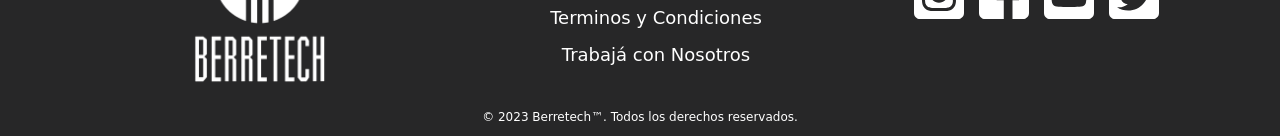
<file: admin.html>
<!DOCTYPE html>
<html lang="en">
  <head>
    <meta charset="UTF-8" />
    <meta name="viewport" content="width=device-width, initial-scale=1.0" />
    <link
      href="https://cdn.jsdelivr.net/npm/bootstrap@5.3.2/dist/css/bootstrap.min.css"
      rel="stylesheet"
      integrity="sha384-T3c6CoIi6uLrA9TneNEoa7RxnatzjcDSCmG1MXxSR1GAsXEV/Dwwykc2MPK8M2HN"
      crossorigin="anonymous"
    />
    <link rel="stylesheet" href="./css/admin.css" />
    <link rel="stylesheet" href="./css/navbar.css">
    <link rel="stylesheet" href="./css/footer.css">
    <title>Administrador</title>
  </head>
    
<body class="postList" onload="showPosts()">
  <header>
    <nav class="navbar navbar-dark navbar-expand-lg abs-top">
      <div class="container-fluid">
        <a class="navbar-brand" href="#">
          <img
            class="d-inline-block align-text-center"
            width="50"
            src="./img/navbar_logo_blue.png"
            alt="logo"
          />
          <img
            class="d-inline-block align-text-center"
            width="70"
            src="./img/navbar_logo_text_blue.png"
            alt="texto del logo"
          />
        </a>
        <button
          class="navbar-toggler"
          type="button"
          data-bs-toggle="offcanvas"
          data-bs-target="#navbarOffcanvasLg"
          aria-controls="navbarOffcanvasLg"
          aria-label="Toggle navigation"
        >
          <span class="navbar-toggler-icon"></span>
        </button>
        <div
          class="offcanvas offcanvas-end"
          tabindex="-1"
          id="navbarOffcanvasLg"
          aria-labelledby="navbarOffcanvasLgLabel"
        >
          <div class="offcanvas-header">
            <h5 class="offcanvas-title" id="offcanvasNavbarLabel">
              BerreTech
            </h5>
            <button
              type="button"
              class="btn-close btn-close-white"
              data-bs-dismiss="offcanvas"
              aria-label="Close"
            ></button>
          </div>
          <div class="offcanvas-body">
            <ul
              class="navbar-nav justify-content-end align-items-center flex-grow-1 pe-3"
            >
              <li class="nav-item">
                <a
                  class="nav-link active"
                  aria-current="page"
                  href="index.html"
                  >Inicio</a
                >
              </li>
              <li class="nav-item dropdown">
                <a
                  class="nav-link dropdown-toggle"
                  href="#"
                  role="button"
                  data-bs-toggle="dropdown"
                  aria-expanded="false"
                >
                  Categorías
                </a>
                <ul class="dropdown-menu dropdown-menu-dark">
                  <li>
                    <a class="dropdown-item" href="./error404.html"
                      >Computación</a
                    >
                  </li>
                  <li>
                    <a class="dropdown-item" href="./error404.html"
                      >Celulares</a
                    >
                  </li>
                  <li>
                    <a class="dropdown-item" href="./error404.html"
                      >Programación</a
                    >
                  </li>
                  <li><hr class="dropdown-divider" /></li>
                  <li>
                    <a class="dropdown-item" href="./error404.html"
                      >Ver Todas</a
                    >
                  </li>
                </ul>
              </li>
              <li class="nav-item">
                <a class="nav-link" href="./aboutus.html"
                  >Acerca de Nosotros</a
                >
              </li>
              <li class="nav-item">
                <a class="nav-link" href="./contact.html">Contacto</a>
              </li>
              <li class="nav-item">
                <a class="subscribe nav-link p-1" href="./suscribe.html"
                  >Suscribete</a
                >
              </li>
            </ul>
            <a
              class="nav-link d-flex flex-column justify-content-center align-items-center pe-0"
              href="./login.html"
            >
              <div class="AreaPersonal">
                  <svg
                class="login__icon"
                viewBox="0 0 24 24"
                xml:space="preserve"
                xmlns="http://www.w3.org/2000/svg"
                enable-background="new 0 0 24 24"
              >
                <path
                  d="M12 0C5.4 0 0 5.4 0 12s5.4 12 12 12 12-5.4 12-12S18.6 0 12 0zm0 4c2.2 0 4 2.2 4 5s-1.8 5-4 5-4-2.2-4-5 1.8-5 4-5zm6.6 15.5C16.9 21 14.5 22 12 22s-4.9-1-6.6-2.5c-.4-.4-.5-1-.1-1.4 1.1-1.3 2.6-2.2 4.2-2.7.8.4 1.6.6 2.5.6s1.7-.2 2.5-.6c1.7.5 3.1 1.4 4.2 2.7.4.4.4 1-.1 1.4z"
                  fill="#ffffff"
                  class="one-login"
                ></path>
              </svg>
            </a class= "puntoS fs-1">
            <li class="nav-item dropdown">
              <a
                class="nav-link dropdown-toggle"
                href="#"
                role="button"
                data-bs-toggle="dropdown"
                aria-expanded="false"
              >
                Área Personal
              </a>
              <ul class="dropdown-menu dropdown-menu-dark">
                <li class="sacarPunto">
                  <a class="dropdown-item" href="./error404.html"
                    >Iniciar Sesión</a
                  >
                </li>
                <li>
                  <a class="dropdown-item" href="./error404.html"
                    >Registrarse</a
                  >
                </li>
                <li>
                  <a class="dropdown-item" href="./error404.html"
                    >Art. Guardados</a
                  >
                </li>
                <li><hr class="dropdown-divider" /></li>
                <li>
                  <a class="dropdown-item" href="./error404.html"
                    >Datos Personales</a
                  >
                </li>
              </ul>
            </li>
              </div>
            <!-- <span class="login__text">Iniciar Sesión</span> -->
          </div>
        </div>
      </div>
    </nav>
  </header>
      <div class="postList__head">
        <h2 class="postList__title">Lista de Posts</h2>
        <button class="postList__btn postList__btn--newPost" id="newPost" data-bs-toggle="modal" data-bs-target="#newPostModal">
            Agregar Nuevo Post
        </button>
      </div>
      <div class="postList__body">
        <table class="table table-dark table-hover">
          <thead>
            <tr>
              <th scope="col">#</th>
              <th scope="col">Titulo</th>
              <th scope="col">Extracto</th>
              <th scope="col">Autor</th>
              <th scope="col">Categoría</th>
              <th scope="col">Fecha</th>
              <th scope="col">Publicado</th>
              <th scope="col">Acciones</th>
            </tr>
          </thead>
          <tbody id="tbody" class="table-group-divider">
            <tr>
              <th scope="row">1</th>
              <td>Mark</td>
              <td>Otto</td>
              <td>@mdo</td>
              <td>Otto</td>
              <td>@mdo</td>
              <td>Otto</td>
              <td>Borrar | Editar |<button class="bn632-hover bn26">Destacar</button></a></td>
            </tr>
            <tr>
              <th scope="row">2</th>
              <td>Lenguajes de Programación Populares y sus Aplicaciones en el Mundo
                Real</td>
              <td>La elección de un lenguaje de programación es una de las
                decisiones más cruciales que un desarrollador debe tomar.
                Diferentes lenguajes ofrecen diferentes características y
                ventajas, y conocer su aplicación en el mundo....</td>
              <td>Pablo</td>
              <td>Programación</td>
              <td>25/09/2023</td>
              <td>Sí</td>
              <td>Borrar | Editar | <a href="/"><button class="bn632-hover bn26">Destacar</button></a></td>
            </tr>
          </tbody>
        </table>
      </div>
      <!-- Modal -->
    <div class="modal fade" id="newPostModal" tabindex="-1" aria-labelledby="newPostModalLabel" aria-hidden="true">
      <div class="modal-dialog">
      <div class="modal-content">
          <div class="modal-header">
          <h1 class="modal-title fs-5" id="newPostModalLabel">Crear Nuevo Post</h1>
          <button type="button" class="btn-close" data-bs-dismiss="modal" aria-label="Close"></button>
          </div>
          <div class="modal-body">
              <form id="newPostForm" name="newPostForm" action="#" method="post" class="d-flex flex-column align-content-center gap-2" onsubmit="event.preventDefault()">
                  <label for="id">#</label>
                  <input type="number" id="id" required />
                  <label for="title">Titulo:</label>
                  <input type="text" id="title" required />
                  <label for="extract">Extracto:</label>
                  <textarea name="extract" id="extract" cols="30" rows="10" required></textarea>
                  <label for="author">Autor:</label>
                  <input type="text" id="author" required />
                  <label for="category">Categoria:</label>
                  <select name="category" id="category" required>
                    <option value="Programación">Programación</option>
                    <option value="Computación">Computación</option>
                    <option value="Celulares">Celulares</option>
                    <option value="Ciencia">Ciencia</option>
                  </select>
                  <label for="date">Fecha:</label>
                  <input type="date" id="date" required/>
                  <div>
                      <input type="checkbox" name="publish" id="publish" checked>
                      <label for="publish">Publicar</label>
                  </div>
                  
              </form>
          </div>
          <div class="modal-footer">
           <button type="button" class="postList__btn postList__btn--cancel" data-bs-dismiss="modal">Cancelar</button>
           <button type="submit" form="newPostForm" class="postList__btn" onclick="createPost()">Crear</button>
          </div>
      </div>
      </div>
    </div>
    
    <footer class="footer">
      <div class="container text-center">
        <div class="row d-flex align-items-center">
          <div class="col-12 col-lg-4 d-flex justify-content-center">
            <a href="./index.html" class="footerlogo"></a>
          </div>
          <div class="col-12 col-lg-4 py-4">
            <ul>
              <li><a href="./error404.html">Preguntas Frecuentes</a></li>
              <li><a href="./error404.html">Politica de Privacidad</a></li>
              <li><a href="./error404.html">Terminos y Condiciones</a></li>
              <li><a href="./error404.html">Trabajá con Nosotros</a></li>
            </ul>
          </div>
          <div class="col-12 col-lg-4">
            <ul class="contenedor-redes flex-wrap justify-content-center">
              <li>
                <a href="./error404.html"
                  ><svg
                    class="redes"
                    viewBox="0 0 512 512"
                    xml:space="preserve"
                    xmlns="http://www.w3.org/2000/svg"
                    fill-rule="evenodd"
                    clip-rule="evenodd"
                    stroke-linejoin="round"
                    stroke-miterlimit="2"
                  >
                    <path
                      d="M449.446 0C483.971 0 512 28.03 512 62.554v386.892C512 483.97 483.97 512 449.446 512H62.554C28.03 512 0 483.97 0 449.446V62.554C0 28.03 28.029 0 62.554 0h386.892ZM256 81c-47.527 0-53.487.201-72.152 1.053-18.627.85-31.348 3.808-42.48 8.135-11.508 4.472-21.267 10.456-30.996 20.184-9.729 9.729-15.713 19.489-20.185 30.996-4.326 11.132-7.284 23.853-8.135 42.48C81.201 202.513 81 208.473 81 256s.201 53.487 1.052 72.152c.851 18.627 3.809 31.348 8.135 42.48 4.472 11.507 10.456 21.267 20.185 30.996s19.488 15.713 30.996 20.185c11.132 4.326 23.853 7.284 42.48 8.134C202.513 430.799 208.473 431 256 431s53.487-.201 72.152-1.053c18.627-.85 31.348-3.808 42.48-8.134 11.507-4.472 21.267-10.456 30.996-20.185s15.713-19.489 20.185-30.996c4.326-11.132 7.284-23.853 8.134-42.48C430.799 309.487 431 303.527 431 256s-.201-53.487-1.053-72.152c-.85-18.627-3.808-31.348-8.134-42.48-4.472-11.507-10.456-21.267-20.185-30.996-9.729-9.728-19.489-15.712-30.996-20.184-11.132-4.327-23.853-7.285-42.48-8.135C309.487 81.201 303.527 81 256 81Zm0 31.532c46.727 0 52.262.178 70.715 1.02 17.062.779 26.328 3.63 32.495 6.025 8.169 3.175 13.998 6.968 20.122 13.091 6.124 6.124 9.916 11.954 13.091 20.122 2.396 6.167 5.247 15.433 6.025 32.495.842 18.453 1.021 23.988 1.021 70.715 0 46.727-.179 52.262-1.021 70.715-.778 17.062-3.629 26.328-6.025 32.495-3.175 8.169-6.967 13.998-13.091 20.122-6.124 6.124-11.953 9.916-20.122 13.091-6.167 2.396-15.433 5.247-32.495 6.025-18.45.842-23.985 1.021-70.715 1.021-46.73 0-52.264-.179-70.715-1.021-17.062-.778-26.328-3.629-32.495-6.025-8.169-3.175-13.998-6.967-20.122-13.091-6.124-6.124-9.917-11.953-13.091-20.122-2.396-6.167-5.247-15.433-6.026-32.495-.842-18.453-1.02-23.988-1.02-70.715 0-46.727.178-52.262 1.02-70.715.779-17.062 3.63-26.328 6.026-32.495 3.174-8.168 6.967-13.998 13.091-20.1226.124-6.123 11.953-9.916 20.122-13.091 6.167-2.395 15.433-5.246 32.495-6.025 18.453-.842 23.988-1.02 70.715-1.02Zm0 53.603c-49.631 0-89.865 40.234-89.865 89.865 0 49.631 40.234 89.865 89.865 89.865 49.631 0 89.865-40.234 89.865-89.865 0-49.631-40.234-89.865-89.865-89.865Zm0 148.198c-32.217 0-58.333-26.116-58.333-58.333s26.116-58.333 58.333-58.333 58.333 26.116 58.333 58.333-26.116 58.333-58.333 58.333Zm114.416-151.748c0 11.598-9.403 20.999-21.001 20.999-11.597 0-20.999-9.401-20.999-20.999 0-11.598 9.402-21 20.999-21 11.598 0 21.001 9.402 21.001 21Z"
                      fill="#ffffff"
                      class="fill-000000"
                    ></path>
                    </svg></a>
              </li>
              <li>
                <a href="./error404.html"
                  ><svg
                    class="redes"
                    viewBox="0 0 512 512"
                    xml:space="preserve"
                    xmlns="http://www.w3.org/2000/svg"
                    fill-rule="evenodd"
                    clip-rule="evenodd"
                    stroke-linejoin="round"
                    stroke-miterlimit="2"
                  >
                    <path
                      d="M449.446 0C483.971 0 512 28.03 512 62.554v386.892C512 483.97 483.97 512 449.446 512H342.978V319.085h66.6l12.672-82.621h-79.272v-53.617c0-22.603 11.073-44.636 46.58-44.636H425.6v-70.34s-32.71-5.582-63.982-5.582c-65.288 0-107.96 39.569-107.96 111.204v62.971h-72.573v82.621h72.573V512H62.554C28.03 512 0 483.97 0 449.446V62.554C0 28.03 28.029 0 62.554 0h386.892Z"
                      fill="#ffffff"
                      class="fill-000000"
                    ></path></svg></a>
              </li>
              <li>
                <a href="./error404.html"
                  ><svg
                    class="redes"
                    viewBox="0 0 512 512"
                    xml:space="preserve"
                    xmlns="http://www.w3.org/2000/svg"
                    fill-rule="evenodd"
                    clip-rule="evenodd"
                    stroke-linejoin="round"
                    stroke-miterlimit="2"
                  >
                    <path
                      d="M449.446 0C483.971 0 512 28.03 512 62.554v386.892C512 483.97 483.97 512 449.446 512H62.554C28.03 512 0 483.97 0 449.446V62.554C0 28.03 28.029 0 62.554 0h386.892Zm-20.967 175.63c-4.139-15.489-16.337-27.687-31.826-31.826C368.575 136.28 256 136.28 256 136.28s-112.575 0-140.653 7.524c-15.486 4.139-27.686 16.337-31.826 31.826C76 203.705 76 262.282 76 262.282s0 58.576 7.521 86.648c4.14 15.489 16.34 27.69 31.826 31.829C143.425 388.28 256 388.28 256 388.28s112.575 0 140.653-7.521c15.489-4.139 27.687-16.34 31.826-31.829C436 320.858 436 262.282 436 262.282s0-58.577-7.521-86.652ZM219.998 316.283V208.281l93.53 54.001-93.53 54.001Z"
                      fill="#ffffff"
                      class="fill-000000"
                    ></path></svg></a>
              </li>
              <li>
                <a href="./error404.html"
                  ><svg
                    class="redes"
                    viewBox="0 0 512 512"
                    xml:space="preserve"
                    xmlns="http://www.w3.org/2000/svg"
                    fill-rule="evenodd"
                    clip-rule="evenodd"
                    stroke-linejoin="round"
                    stroke-miterlimit="2"
                  >
                    <path
                      d="M449.446 0C483.971 0 512 28.03 512 62.554v386.892C512 483.97 483.97 512 449.446 512H62.554C28.03 512 0 483.97 0 449.446V62.554C0 28.03 28.029 0 62.554 0h386.892ZM195.519 424.544c135.939 0 210.268-112.643 210.268-210.268 0-3.218 0-6.437-.153-9.502 14.406-10.421 26.973-23.448 36.935-38.314-13.18 5.824-27.433 9.809-42.452 11.648 15.326-9.196 26.973-23.602 32.49-40.92-14.252 8.429-30.038 14.56-46.896 17.931-13.487-14.406-32.644-23.295-53.946-23.295-40.767 0-73.87 33.104-73.87 73.87 0 5.824.613 11.494 1.992 16.858-61.456-3.065-115.862-32.49-152.337-77.241-6.284 10.881-9.962 23.601-9.962 37.088a73.57 73.57 0 0 0 32.95 61.456c-12.107-.307-23.448-3.678-33.41-9.196v.92c0 35.862 25.441 65.594 59.311 72.49a73.66 73.66 0 0 1-19.464 2.606c-4.751 0-9.348-.46-13.946-1.38 9.349 29.426 36.628 50.728 68.965 51.341-25.287 19.771-57.164 31.571-91.8 31.571-5.977 0-11.801-.306-17.625-1.073 32.337 21.15 71.264 33.41 112.95 33.41Z"
                      fill="#ffffff"
                      class="fill-000000"
                    ></path></svg></a>
              </li>
            </ul>
          </div>
        </div>
      </div>
      <p class="copyright">
        &copy; 2023 Berretech™. Todos los derechos reservados.
      </p>
    </footer>
    <script
    src="https://cdn.jsdelivr.net/npm/bootstrap@5.3.2/dist/js/bootstrap.bundle.min.js"
    integrity="sha384-C6RzsynM9kWDrMNeT87bh95OGNyZPhcTNXj1NW7RuBCsyN/o0jlpcV8Qyq46cDfL"
    crossorigin="anonymous"
  ></script>
  <script src="./js/admin.js"></script>
</body>
</html>
</file>
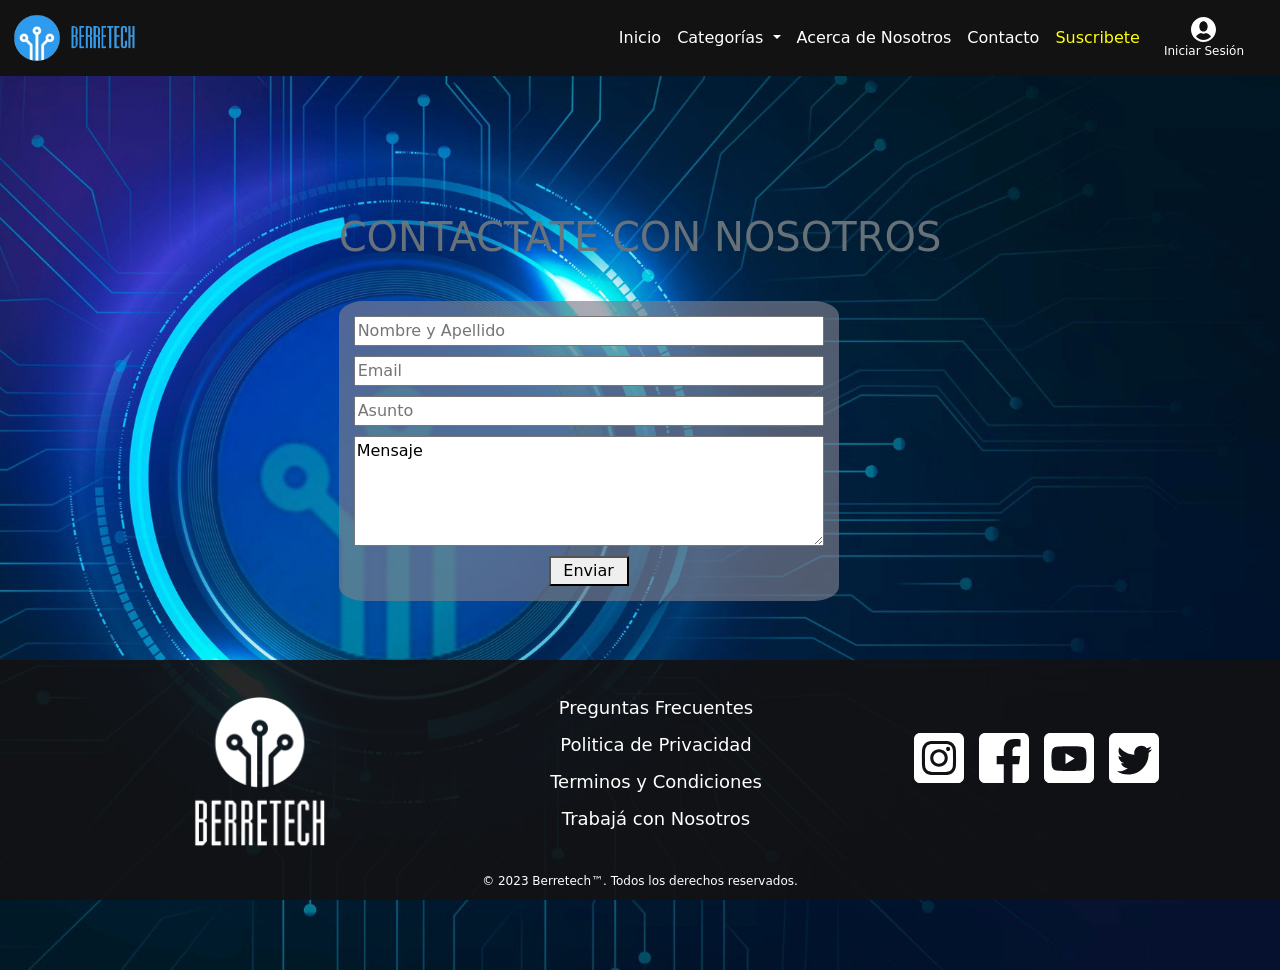
<file: contact.html>
<!DOCTYPE html>
<html lang="en">
<head>
    <meta charset="UTF-8" />
    <meta name="description"
          content="Berretech es el destino virtual por excelencia para los entusiastas de la tecnología, la ciencia y la programación. Nos sumergimos y profundizamos en las últimas tendencias, desglosamos conceptos complejos en lenguaje accesible, compartimos guías prácticas y analizamos los desarrollos más innovadores en estos campos. Aquí encontrarás desde reseñas de dispositivos y software hasta tutoriales paso a paso sobre programación y seguimiento en la vaguardia de la investigación cientifica. Acompañanos en este viaje de descubrimiento mientras exploramos el mundo que nos rodea." />
    <meta name="keywords"
          content="tecnología, ciencia, programacion, computación, celulares, smarphones, blog, articulos, imagenes, videos, lenguajes de programacion, tutoriales, guías, noticias, opinión, investigación cientifica, softwere, android, iOS, apple, iphone. " />
    <meta name="author"
          content="BerreTech™" />
    <meta name="viewport" content="width=device-width, initial-scale=1.0">
    <link href="https://cdn.jsdelivr.net/npm/bootstrap@5.3.2/dist/css/bootstrap.min.css" rel="stylesheet" integrity="sha384-T3c6CoIi6uLrA9TneNEoa7RxnatzjcDSCmG1MXxSR1GAsXEV/Dwwykc2MPK8M2HN" crossorigin="anonymous" />
    <link rel="shortcut icon" href="./img/logo.ico" />
	<link rel="stylesheet" href="./css/navbar.css" />
    <link rel="stylesheet" href="./css/contact.css" />
    <link rel="stylesheet" href="./css/footer.css" />
    <title>Contacto | BerreTech - El mundo de la tecnología en tu pantallla</title>
</head> 
<body>
    <header>
        <nav class="navbar navbar-dark navbar-expand-lg fixed-top">
            <div class="container-fluid">
                <a class="navbar-brand" href="#">
                    <img class="d-inline-block align-text-center" width="50" src="./img/navbar_logo_blue.png" alt="logo">
                    <img class="d-inline-block align-text-center" width="70" src="./img/navbar_logo_text_blue.png" alt="texto del logo">
                </a>
            <button class="navbar-toggler" type="button" data-bs-toggle="offcanvas" data-bs-target="#navbarOffcanvasLg" aria-controls="navbarOffcanvasLg" aria-label="Toggle navigation">
              <span class="navbar-toggler-icon"></span>
            </button>
            <div class="offcanvas offcanvas-end" tabindex="-1" id="navbarOffcanvasLg" aria-labelledby="navbarOffcanvasLgLabel">
                <div class="offcanvas-header">
                    <h5 class="offcanvas-title" id="offcanvasNavbarLabel">BerreTech</h5>
                    <button type="button" class="btn-close btn-close-white" data-bs-dismiss="offcanvas" aria-label="Close"></button>
                </div>
                <div class="offcanvas-body">
                    <ul class="navbar-nav justify-content-end align-items-center flex-grow-1 pe-3">
                        <li class="nav-item">
                            <a class="nav-link active" aria-current="page" href="index.html">Inicio</a>
                        </li>
                        <li class="nav-item dropdown">
                            <a class="nav-link dropdown-toggle" href="#" role="button" data-bs-toggle="dropdown" aria-expanded="false">
                                Categorías
                            </a>
                            <ul class="dropdown-menu dropdown-menu-dark">
                                <li><a class="dropdown-item" href="./error404.html">Computación</a></li>
                                <li><a class="dropdown-item" href="./error404.html">Celulares</a></li>
                                <li><a class="dropdown-item" href="./error404.html">Programación</a></li>
                                <li><hr class="dropdown-divider"></li>
                                <li><a class="dropdown-item" href="./error404.html">Ver Todas</a></li>
                            </ul>
                        </li>
                        <li class="nav-item">
                            <a class="nav-link" href="./aboutus.html">Acerca de Nosotros</a>
                        </li>
                        <li class="nav-item">
                            <a class="nav-link" href="./contact.html">Contacto</a>
                        </li>
                        <li class="nav-item">
                            <a class="subscribe nav-link" href="./suscribe.html">Suscribete</a>
                        </li>
                    </ul>
                    <a class="nav-link d-flex flex-column justify-content-center align-items-center pe-4" href="./login.html">
                        <svg class="login__icon" viewBox="0 0 24 24" xml:space="preserve" xmlns="http://www.w3.org/2000/svg" enable-background="new 0 0 24 24">
                            <path d="M12 0C5.4 0 0 5.4 0 12s5.4 12 12 12 12-5.4 12-12S18.6 0 12 0zm0 4c2.2 0 4 2.2 4 5s-1.8 5-4 5-4-2.2-4-5 1.8-5 4-5zm6.6 15.5C16.9 21 14.5 22 12 22s-4.9-1-6.6-2.5c-.4-.4-.5-1-.1-1.4 1.1-1.3 2.6-2.2 4.2-2.7.8.4 1.6.6 2.5.6s1.7-.2 2.5-.6c1.7.5 3.1 1.4 4.2 2.7.4.4.4 1-.1 1.4z" fill="#ffffff" class="one-login"></path>
                        </svg>
                        <span class="login__text">Iniciar Sesión</span>
                    </a>
                </div>
            </div>
        </div>
        </nav>
    </header>
    <main  class="pagcont">
    <div class="mapbox">
        <h1> CONTACTATE CON NOSOTROS</h1>
        <div class="formcontact">
            <form action="./error404.html" class="contactanos">
            <input type="text" placeholder="Nombre y Apellido" required>
            <input type="text" placeholder="Email" required>            
            <input type="text" placeholder="Asunto">    
            <textarea name="" id="" cols="30" rows="10"required>Mensaje</textarea>
            <button class="boton"> Enviar</button>
            </form>
        </div>
        <div>
            <iframe src="https://www.google.com/maps/embed?pb=!1m18!1m12!1m3!1d2831.670789841017!2d-65.23696355229494!3d-26.86268319075567!2m3!1f0!2f0!3f0!3m2!1i1024!2i768!4f13.1!3m3!1m2!1s0x94225b9c89a2afa1%3A0x723d5ddc33b1aa3e!2sBerreta%201741-1799%2C%20San%20Miguel%20de%20Tucum%C3%A1n%2C%20Tucum%C3%A1n!5e1!3m2!1ses!2sar!4v1696991574664!5m2!1ses!2sar" width="500" height="200" style="border:0;" allowfullscreen="" loading="lazy" referrerpolicy="no-referrer-when-downgrade"></iframe>
        </div>
    </div>
    </main>
    <footer class="footer">
        <div class="container text-center">
            <div class="row d-flex align-items-center">
              <div class="col-12 col-lg-4 d-flex justify-content-center">
                <a href="./index.html" class="footerlogo"></a>
              </div> 
              <div class="col-12 col-lg-4 py-4">
                <ul>                
                    <li><a href="./error404.html">Preguntas Frecuentes</a></li>
                    <li><a href="./error404.html">Politica de Privacidad</a></li>
                    <li><a href="./error404.html">Terminos y Condiciones</a></li>
                    <li><a href="./error404.html">Trabajá con Nosotros</a></li>
                </ul>
              </div>
              <div class="col-12 col-lg-4">
                <ul class="contenedor-redes flex-wrap justify-content-center">
                    <li><a href="./error404.html"><svg class="redes" viewBox="0 0 512 512" xml:space="preserve" xmlns="http://www.w3.org/2000/svg" fill-rule="evenodd" clip-rule="evenodd" stroke-linejoin="round" stroke-miterlimit="2"><path d="M449.446 0C483.971 0 512 28.03 512 62.554v386.892C512 483.97 483.97 512 449.446 512H62.554C28.03 512 0 483.97 0 449.446V62.554C0 28.03 28.029 0 62.554 0h386.892ZM256 81c-47.527 0-53.487.201-72.152 1.053-18.627.85-31.348 3.808-42.48 8.135-11.508 4.472-21.267 10.456-30.996 20.184-9.729 9.729-15.713 19.489-20.185 30.996-4.326 11.132-7.284 23.853-8.135 42.48C81.201 202.513 81 208.473 81 256s.201 53.487 1.052 72.152c.851 18.627 3.809 31.348 8.135 42.48 4.472 11.507 10.456 21.267 20.185 30.996s19.488 15.713 30.996 20.185c11.132 4.326 23.853 7.284 42.48 8.134C202.513 430.799 208.473 431 256 431s53.487-.201 72.152-1.053c18.627-.85 31.348-3.808 42.48-8.134 11.507-4.472 21.267-10.456 30.996-20.185s15.713-19.489 20.185-30.996c4.326-11.132 7.284-23.853 8.134-42.48C430.799 309.487 431 303.527 431 256s-.201-53.487-1.053-72.152c-.85-18.627-3.808-31.348-8.134-42.48-4.472-11.507-10.456-21.267-20.185-30.996-9.729-9.728-19.489-15.712-30.996-20.184-11.132-4.327-23.853-7.285-42.48-8.135C309.487 81.201 303.527 81 256 81Zm0 31.532c46.727 0 52.262.178 70.715 1.02 17.062.779 26.328 3.63 32.495 6.025 8.169 3.175 13.998 6.968 20.122 13.091 6.124 6.124 9.916 11.954 13.091 20.122 2.396 6.167 5.247 15.433 6.025 32.495.842 18.453 1.021 23.988 1.021 70.715 0 46.727-.179 52.262-1.021 70.715-.778 17.062-3.629 26.328-6.025 32.495-3.175 8.169-6.967 13.998-13.091 20.122-6.124 6.124-11.953 9.916-20.122 13.091-6.167 2.396-15.433 5.247-32.495 6.025-18.45.842-23.985 1.021-70.715 1.021-46.73 0-52.264-.179-70.715-1.021-17.062-.778-26.328-3.629-32.495-6.025-8.169-3.175-13.998-6.967-20.122-13.091-6.124-6.124-9.917-11.953-13.091-20.122-2.396-6.167-5.247-15.433-6.026-32.495-.842-18.453-1.02-23.988-1.02-70.715 0-46.727.178-52.262 1.02-70.715.779-17.062 3.63-26.328 6.026-32.495 3.174-8.168 6.967-13.998 13.091-20.1226.124-6.123 11.953-9.916 20.122-13.091 6.167-2.395 15.433-5.246 32.495-6.025 18.453-.842 23.988-1.02 70.715-1.02Zm0 53.603c-49.631 0-89.865 40.234-89.865 89.865 0 49.631 40.234 89.865 89.865 89.865 49.631 0 89.865-40.234 89.865-89.865 0-49.631-40.234-89.865-89.865-89.865Zm0 148.198c-32.217 0-58.333-26.116-58.333-58.333s26.116-58.333 58.333-58.333 58.333 26.116 58.333 58.333-26.116 58.333-58.333 58.333Zm114.416-151.748c0 11.598-9.403 20.999-21.001 20.999-11.597 0-20.999-9.401-20.999-20.999 0-11.598 9.402-21 20.999-21 11.598 0 21.001 9.402 21.001 21Z" fill="#ffffff" class="fill-000000"></path></svg></a></li>
                    <li><a href="./error404.html"><svg class="redes" viewBox="0 0 512 512" xml:space="preserve" xmlns="http://www.w3.org/2000/svg" fill-rule="evenodd" clip-rule="evenodd" stroke-linejoin="round" stroke-miterlimit="2"><path d="M449.446 0C483.971 0 512 28.03 512 62.554v386.892C512 483.97 483.97 512 449.446 512H342.978V319.085h66.6l12.672-82.621h-79.272v-53.617c0-22.603 11.073-44.636 46.58-44.636H425.6v-70.34s-32.71-5.582-63.982-5.582c-65.288 0-107.96 39.569-107.96 111.204v62.971h-72.573v82.621h72.573V512H62.554C28.03 512 0 483.97 0 449.446V62.554C0 28.03 28.029 0 62.554 0h386.892Z" fill="#ffffff" class="fill-000000"></path></svg></a></li>
                    <li><a href="./error404.html"><svg class="redes" viewBox="0 0 512 512" xml:space="preserve" xmlns="http://www.w3.org/2000/svg" fill-rule="evenodd" clip-rule="evenodd" stroke-linejoin="round" stroke-miterlimit="2"><path d="M449.446 0C483.971 0 512 28.03 512 62.554v386.892C512 483.97 483.97 512 449.446 512H62.554C28.03 512 0 483.97 0 449.446V62.554C0 28.03 28.029 0 62.554 0h386.892Zm-20.967 175.63c-4.139-15.489-16.337-27.687-31.826-31.826C368.575 136.28 256 136.28 256 136.28s-112.575 0-140.653 7.524c-15.486 4.139-27.686 16.337-31.826 31.826C76 203.705 76 262.282 76 262.282s0 58.576 7.521 86.648c4.14 15.489 16.34 27.69 31.826 31.829C143.425 388.28 256 388.28 256 388.28s112.575 0 140.653-7.521c15.489-4.139 27.687-16.34 31.826-31.829C436 320.858 436 262.282 436 262.282s0-58.577-7.521-86.652ZM219.998 316.283V208.281l93.53 54.001-93.53 54.001Z" fill="#ffffff" class="fill-000000"></path></svg></a></li>
                    <li><a href="./error404.html"><svg class="redes" viewBox="0 0 512 512" xml:space="preserve" xmlns="http://www.w3.org/2000/svg" fill-rule="evenodd" clip-rule="evenodd" stroke-linejoin="round" stroke-miterlimit="2"><path d="M449.446 0C483.971 0 512 28.03 512 62.554v386.892C512 483.97 483.97 512 449.446 512H62.554C28.03 512 0 483.97 0 449.446V62.554C0 28.03 28.029 0 62.554 0h386.892ZM195.519 424.544c135.939 0 210.268-112.643 210.268-210.268 0-3.218 0-6.437-.153-9.502 14.406-10.421 26.973-23.448 36.935-38.314-13.18 5.824-27.433 9.809-42.452 11.648 15.326-9.196 26.973-23.602 32.49-40.92-14.252 8.429-30.038 14.56-46.896 17.931-13.487-14.406-32.644-23.295-53.946-23.295-40.767 0-73.87 33.104-73.87 73.87 0 5.824.613 11.494 1.992 16.858-61.456-3.065-115.862-32.49-152.337-77.241-6.284 10.881-9.962 23.601-9.962 37.088a73.57 73.57 0 0 0 32.95 61.456c-12.107-.307-23.448-3.678-33.41-9.196v.92c0 35.862 25.441 65.594 59.311 72.49a73.66 73.66 0 0 1-19.464 2.606c-4.751 0-9.348-.46-13.946-1.38 9.349 29.426 36.628 50.728 68.965 51.341-25.287 19.771-57.164 31.571-91.8 31.571-5.977 0-11.801-.306-17.625-1.073 32.337 21.15 71.264 33.41 112.95 33.41Z" fill="#ffffff" class="fill-000000"></path></svg></a></li>
                </ul>
              </div>
            </div>
          </div>
        <p class="copyright">&copy; 2023 Berretech™. Todos los derechos reservados.</p>
    </footer>
    <script src="https://cdn.jsdelivr.net/npm/bootstrap@5.3.2/dist/js/bootstrap.bundle.min.js" integrity="sha384-C6RzsynM9kWDrMNeT87bh95OGNyZPhcTNXj1NW7RuBCsyN/o0jlpcV8Qyq46cDfL" crossorigin="anonymous"></script>
 </body>
</html>
</file>
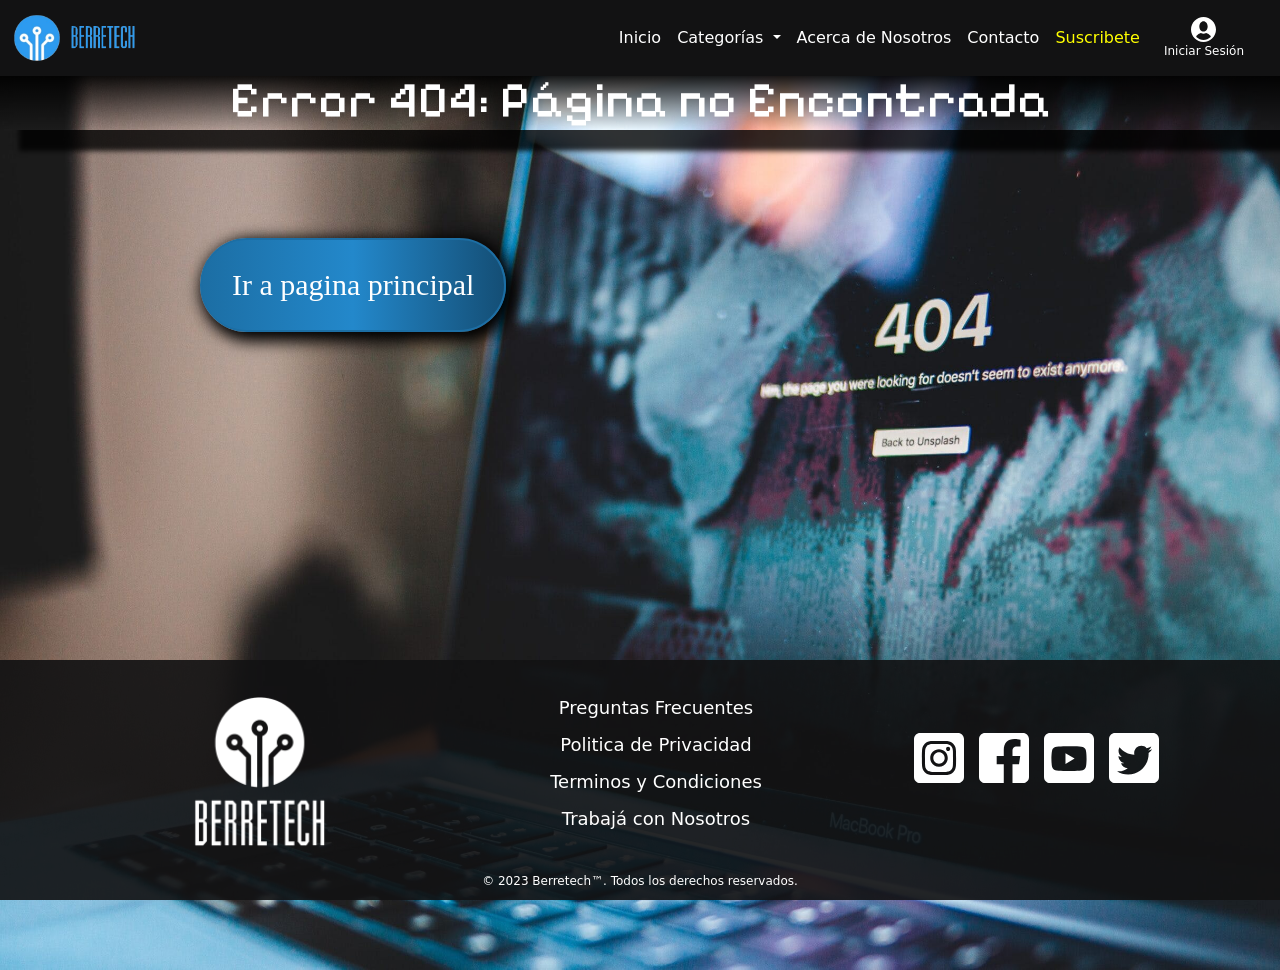
<file: error404.html>
<!DOCTYPE html>
<html lang="es">
<head>
    <meta charset="UTF-8" />
    <meta name="description"
        content="Berretech es el destino virtual por excelencia para los entusiastas de la tecnología, la ciencia y la programación. Nos sumergimos y profundizamos en las últimas tendencias, desglosamos conceptos complejos en lenguaje accesible, compartimos guías prácticas y analizamos los desarrollos más innovadores en estos campos. Aquí encontrarás desde reseñas de dispositivos y software hasta tutoriales paso a paso sobre programación y seguimiento en la vaguardia de la investigación cientifica. Acompañanos en este viaje de descubrimiento mientras exploramos el mundo que nos rodea." />
    <meta name="keywords"
        content="tecnología, ciencia, programacion, computación, celulares, smarphones, blog, articulos, imagenes, galería, videos, lenguajes de programacion, tutoriales, guías, noticias, opinión, investigación cientifica, softwere, android, iOS, apple, iphone. " />
    <meta name="author"
        content="BerreTech™" />
    <meta name="viewport" content="width=device-width, initial-scale=1.0">
    <link href="https://cdn.jsdelivr.net/npm/bootstrap@5.3.2/dist/css/bootstrap.min.css" rel="stylesheet" integrity="sha384-T3c6CoIi6uLrA9TneNEoa7RxnatzjcDSCmG1MXxSR1GAsXEV/Dwwykc2MPK8M2HN" crossorigin="anonymous" />
    <link rel="shortcut icon" href="./img/logo.ico" />
	<link rel="stylesheet" href="./css/navbar.css" />
    <link rel="stylesheet" href="./css/error404.css" />
    <link rel="stylesheet" href="./css/footer.css" />
    <title>Error 404 | BerreTech - El mundo de la tecnología en tu pantallla</title>
</head>
<body>
    <header>
        <nav class="navbar navbar-dark navbar-expand-lg fixed-top">
            <div class="container-fluid">
                <a class="navbar-brand" href="#">
                    <img class="d-inline-block align-text-center" width="50" src="./img/navbar_logo_blue.png" alt="logo">
                    <img class="d-inline-block align-text-center" width="70" src="./img/navbar_logo_text_blue.png" alt="texto del logo">
                </a>
            <button class="navbar-toggler" type="button" data-bs-toggle="offcanvas" data-bs-target="#navbarOffcanvasLg" aria-controls="navbarOffcanvasLg" aria-label="Toggle navigation">
              <span class="navbar-toggler-icon"></span>
            </button>
            <div class="offcanvas offcanvas-end" tabindex="-1" id="navbarOffcanvasLg" aria-labelledby="navbarOffcanvasLgLabel">
                <div class="offcanvas-header">
                    <h5 class="offcanvas-title" id="offcanvasNavbarLabel">BerreTech</h5>
                    <button type="button" class="btn-close btn-close-white" data-bs-dismiss="offcanvas" aria-label="Close"></button>
                </div>
                <div class="offcanvas-body">
                    <ul class="navbar-nav justify-content-end align-items-center flex-grow-1 pe-3">
                        <li class="nav-item">
                            <a class="nav-link active" aria-current="page" href="index.html">Inicio</a>
                        </li>
                        <li class="nav-item dropdown">
                            <a class="nav-link dropdown-toggle" href="#" role="button" data-bs-toggle="dropdown" aria-expanded="false">
                                Categorías
                            </a>
                            <ul class="dropdown-menu dropdown-menu-dark">
                                <li><a class="dropdown-item" href="./error404.html">Computación</a></li>
                                <li><a class="dropdown-item" href="./error404.html">Celulares</a></li>
                                <li><a class="dropdown-item" href="./error404.html">Programación</a></li>
                                <li><hr class="dropdown-divider"></li>
                                <li><a class="dropdown-item" href="./error404.html">Ver Todas</a></li>
                            </ul>
                        </li>
                        <li class="nav-item">
                            <a class="nav-link" href="./aboutus.html">Acerca de Nosotros</a>
                        </li>
                        <li class="nav-item">
                            <a class="nav-link" href="./contact.html">Contacto</a>
                        </li>
                        <li class="nav-item">
                            <a class="subscribe nav-link" href="./suscribe.html">Suscribete</a>
                        </li>
                    </ul>
                    <a class="nav-link d-flex flex-column justify-content-center align-items-center pe-4" href="./login.html">
                        <svg class="login__icon" viewBox="0 0 24 24" xml:space="preserve" xmlns="http://www.w3.org/2000/svg" enable-background="new 0 0 24 24">
                            <path d="M12 0C5.4 0 0 5.4 0 12s5.4 12 12 12 12-5.4 12-12S18.6 0 12 0zm0 4c2.2 0 4 2.2 4 5s-1.8 5-4 5-4-2.2-4-5 1.8-5 4-5zm6.6 15.5C16.9 21 14.5 22 12 22s-4.9-1-6.6-2.5c-.4-.4-.5-1-.1-1.4 1.1-1.3 2.6-2.2 4.2-2.7.8.4 1.6.6 2.5.6s1.7-.2 2.5-.6c1.7.5 3.1 1.4 4.2 2.7.4.4.4 1-.1 1.4z" fill="#ffffff" class="one-login"></path>
                        </svg>
                        <span class="login__text">Iniciar Sesión</span>
                    </a>
                </div>
            </div>
        </div>
        </nav>
    </header>
    <main class="fondo">
        <h1 class="error">
            Error 404: Página no Encontrada
        </h1>
        <div>
            <a class="myButton" href="./index.html">Ir a pagina principal</a>
        </div>
    </main>
    <footer class="footer">
        <div class="container text-center">
            <div class="row d-flex align-items-center">
              <div class="col-12 col-lg-4 d-flex justify-content-center">
                <a href="./index.html" class="footerlogo"></a>
              </div> 
              <div class="col-12 col-lg-4 py-4">
                <ul>                
                    <li><a href="./error404.html">Preguntas Frecuentes</a></li>
                    <li><a href="./error404.html">Politica de Privacidad</a></li>
                    <li><a href="./error404.html">Terminos y Condiciones</a></li>
                    <li><a href="./error404.html">Trabajá con Nosotros</a></li>
                </ul>
              </div>
              <div class="col-12 col-lg-4">
                <ul class="contenedor-redes flex-wrap justify-content-center">
                    <li><a href="./error404.html"><svg class="redes" viewBox="0 0 512 512" xml:space="preserve" xmlns="http://www.w3.org/2000/svg" fill-rule="evenodd" clip-rule="evenodd" stroke-linejoin="round" stroke-miterlimit="2"><path d="M449.446 0C483.971 0 512 28.03 512 62.554v386.892C512 483.97 483.97 512 449.446 512H62.554C28.03 512 0 483.97 0 449.446V62.554C0 28.03 28.029 0 62.554 0h386.892ZM256 81c-47.527 0-53.487.201-72.152 1.053-18.627.85-31.348 3.808-42.48 8.135-11.508 4.472-21.267 10.456-30.996 20.184-9.729 9.729-15.713 19.489-20.185 30.996-4.326 11.132-7.284 23.853-8.135 42.48C81.201 202.513 81 208.473 81 256s.201 53.487 1.052 72.152c.851 18.627 3.809 31.348 8.135 42.48 4.472 11.507 10.456 21.267 20.185 30.996s19.488 15.713 30.996 20.185c11.132 4.326 23.853 7.284 42.48 8.134C202.513 430.799 208.473 431 256 431s53.487-.201 72.152-1.053c18.627-.85 31.348-3.808 42.48-8.134 11.507-4.472 21.267-10.456 30.996-20.185s15.713-19.489 20.185-30.996c4.326-11.132 7.284-23.853 8.134-42.48C430.799 309.487 431 303.527 431 256s-.201-53.487-1.053-72.152c-.85-18.627-3.808-31.348-8.134-42.48-4.472-11.507-10.456-21.267-20.185-30.996-9.729-9.728-19.489-15.712-30.996-20.184-11.132-4.327-23.853-7.285-42.48-8.135C309.487 81.201 303.527 81 256 81Zm0 31.532c46.727 0 52.262.178 70.715 1.02 17.062.779 26.328 3.63 32.495 6.025 8.169 3.175 13.998 6.968 20.122 13.091 6.124 6.124 9.916 11.954 13.091 20.122 2.396 6.167 5.247 15.433 6.025 32.495.842 18.453 1.021 23.988 1.021 70.715 0 46.727-.179 52.262-1.021 70.715-.778 17.062-3.629 26.328-6.025 32.495-3.175 8.169-6.967 13.998-13.091 20.122-6.124 6.124-11.953 9.916-20.122 13.091-6.167 2.396-15.433 5.247-32.495 6.025-18.45.842-23.985 1.021-70.715 1.021-46.73 0-52.264-.179-70.715-1.021-17.062-.778-26.328-3.629-32.495-6.025-8.169-3.175-13.998-6.967-20.122-13.091-6.124-6.124-9.917-11.953-13.091-20.122-2.396-6.167-5.247-15.433-6.026-32.495-.842-18.453-1.02-23.988-1.02-70.715 0-46.727.178-52.262 1.02-70.715.779-17.062 3.63-26.328 6.026-32.495 3.174-8.168 6.967-13.998 13.091-20.1226.124-6.123 11.953-9.916 20.122-13.091 6.167-2.395 15.433-5.246 32.495-6.025 18.453-.842 23.988-1.02 70.715-1.02Zm0 53.603c-49.631 0-89.865 40.234-89.865 89.865 0 49.631 40.234 89.865 89.865 89.865 49.631 0 89.865-40.234 89.865-89.865 0-49.631-40.234-89.865-89.865-89.865Zm0 148.198c-32.217 0-58.333-26.116-58.333-58.333s26.116-58.333 58.333-58.333 58.333 26.116 58.333 58.333-26.116 58.333-58.333 58.333Zm114.416-151.748c0 11.598-9.403 20.999-21.001 20.999-11.597 0-20.999-9.401-20.999-20.999 0-11.598 9.402-21 20.999-21 11.598 0 21.001 9.402 21.001 21Z" fill="#ffffff" class="fill-000000"></path></svg></a></li>
                    <li><a href="./error404.html"><svg class="redes" viewBox="0 0 512 512" xml:space="preserve" xmlns="http://www.w3.org/2000/svg" fill-rule="evenodd" clip-rule="evenodd" stroke-linejoin="round" stroke-miterlimit="2"><path d="M449.446 0C483.971 0 512 28.03 512 62.554v386.892C512 483.97 483.97 512 449.446 512H342.978V319.085h66.6l12.672-82.621h-79.272v-53.617c0-22.603 11.073-44.636 46.58-44.636H425.6v-70.34s-32.71-5.582-63.982-5.582c-65.288 0-107.96 39.569-107.96 111.204v62.971h-72.573v82.621h72.573V512H62.554C28.03 512 0 483.97 0 449.446V62.554C0 28.03 28.029 0 62.554 0h386.892Z" fill="#ffffff" class="fill-000000"></path></svg></a></li>
                    <li><a href="./error404.html"><svg class="redes" viewBox="0 0 512 512" xml:space="preserve" xmlns="http://www.w3.org/2000/svg" fill-rule="evenodd" clip-rule="evenodd" stroke-linejoin="round" stroke-miterlimit="2"><path d="M449.446 0C483.971 0 512 28.03 512 62.554v386.892C512 483.97 483.97 512 449.446 512H62.554C28.03 512 0 483.97 0 449.446V62.554C0 28.03 28.029 0 62.554 0h386.892Zm-20.967 175.63c-4.139-15.489-16.337-27.687-31.826-31.826C368.575 136.28 256 136.28 256 136.28s-112.575 0-140.653 7.524c-15.486 4.139-27.686 16.337-31.826 31.826C76 203.705 76 262.282 76 262.282s0 58.576 7.521 86.648c4.14 15.489 16.34 27.69 31.826 31.829C143.425 388.28 256 388.28 256 388.28s112.575 0 140.653-7.521c15.489-4.139 27.687-16.34 31.826-31.829C436 320.858 436 262.282 436 262.282s0-58.577-7.521-86.652ZM219.998 316.283V208.281l93.53 54.001-93.53 54.001Z" fill="#ffffff" class="fill-000000"></path></svg></a></li>
                    <li><a href="./error404.html"><svg class="redes" viewBox="0 0 512 512" xml:space="preserve" xmlns="http://www.w3.org/2000/svg" fill-rule="evenodd" clip-rule="evenodd" stroke-linejoin="round" stroke-miterlimit="2"><path d="M449.446 0C483.971 0 512 28.03 512 62.554v386.892C512 483.97 483.97 512 449.446 512H62.554C28.03 512 0 483.97 0 449.446V62.554C0 28.03 28.029 0 62.554 0h386.892ZM195.519 424.544c135.939 0 210.268-112.643 210.268-210.268 0-3.218 0-6.437-.153-9.502 14.406-10.421 26.973-23.448 36.935-38.314-13.18 5.824-27.433 9.809-42.452 11.648 15.326-9.196 26.973-23.602 32.49-40.92-14.252 8.429-30.038 14.56-46.896 17.931-13.487-14.406-32.644-23.295-53.946-23.295-40.767 0-73.87 33.104-73.87 73.87 0 5.824.613 11.494 1.992 16.858-61.456-3.065-115.862-32.49-152.337-77.241-6.284 10.881-9.962 23.601-9.962 37.088a73.57 73.57 0 0 0 32.95 61.456c-12.107-.307-23.448-3.678-33.41-9.196v.92c0 35.862 25.441 65.594 59.311 72.49a73.66 73.66 0 0 1-19.464 2.606c-4.751 0-9.348-.46-13.946-1.38 9.349 29.426 36.628 50.728 68.965 51.341-25.287 19.771-57.164 31.571-91.8 31.571-5.977 0-11.801-.306-17.625-1.073 32.337 21.15 71.264 33.41 112.95 33.41Z" fill="#ffffff" class="fill-000000"></path></svg></a></li>
                </ul>
              </div>
            </div>
          </div>
        <p class="copyright">&copy; 2023 Berretech™. Todos los derechos reservados.</p>
    </footer>
    <script src="https://cdn.jsdelivr.net/npm/bootstrap@5.3.2/dist/js/bootstrap.bundle.min.js" integrity="sha384-C6RzsynM9kWDrMNeT87bh95OGNyZPhcTNXj1NW7RuBCsyN/o0jlpcV8Qyq46cDfL" crossorigin="anonymous"></script>    
</body>
</html>
</file>
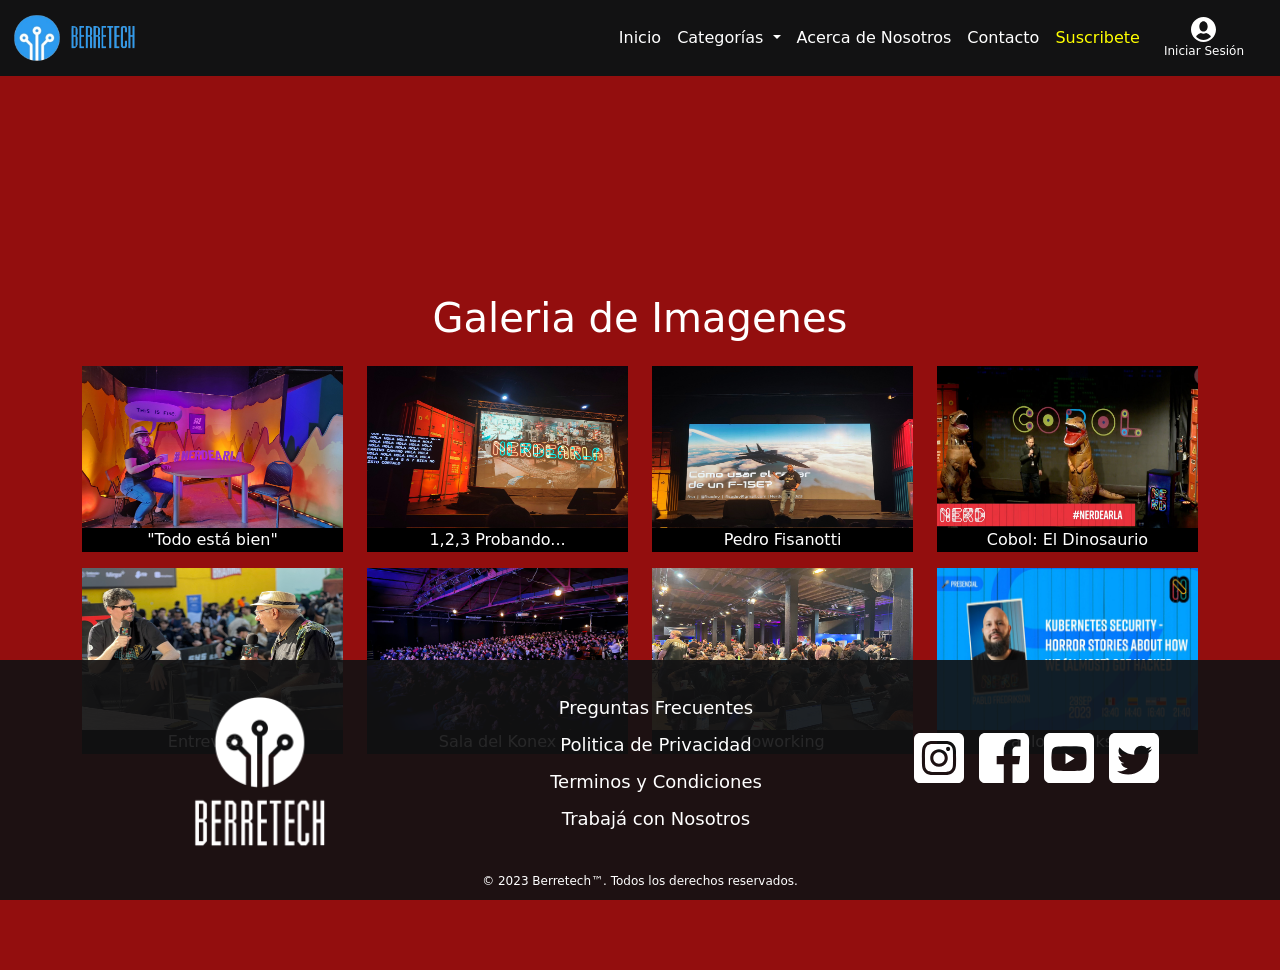
<file: gallery.html>
<!DOCTYPE html>
<html lang="es">
<head>
  <meta charset="UTF-8" />
  <meta name="description"
        content="Berretech es el destino virtual por excelencia para los entusiastas de la tecnología, la ciencia y la programación. Nos sumergimos y profundizamos en las últimas tendencias, desglosamos conceptos complejos en lenguaje accesible, compartimos guías prácticas y analizamos los desarrollos más innovadores en estos campos. Aquí encontrarás desde reseñas de dispositivos y software hasta tutoriales paso a paso sobre programación y seguimiento en la vaguardia de la investigación cientifica. Acompañanos en este viaje de descubrimiento mientras exploramos el mundo que nos rodea." />
  <meta name="keywords"
        content="tecnología, ciencia, programacion, computación, celulares, smarphones, blog, articulos, imagenes, galería, videos, lenguajes de programacion, tutoriales, guías, noticias, opinión, investigación cientifica, softwere, android, iOS, apple, iphone. " />
  <meta name="author"
        content="BerreTech™" />
  <meta name="viewport" content="width=device-width, initial-scale=1.0">
  <link href="https://cdn.jsdelivr.net/npm/bootstrap@5.3.2/dist/css/bootstrap.min.css" rel="stylesheet" integrity="sha384-T3c6CoIi6uLrA9TneNEoa7RxnatzjcDSCmG1MXxSR1GAsXEV/Dwwykc2MPK8M2HN" crossorigin="anonymous" />
  <link rel="shortcut icon" href="./img/logo.ico" />
  <link rel="stylesheet" href="./css/navbar.css" />
  <link rel="stylesheet" href="./css/gallery.css" />
  <link rel="stylesheet" href="./css/footer.css" />
  <title>Gañería de Imagenes | BerreTech - El mundo de la tecnología en tu pantallla</title>
</head>
<body>
  <header>
    <nav class="navbar navbar-dark navbar-expand-lg fixed-top">
        <div class="container-fluid">
            <a class="navbar-brand" href="#">
                <img class="d-inline-block align-text-center" width="50" src="./img/navbar_logo_blue.png" alt="logo">
                <img class="d-inline-block align-text-center" width="70" src="./img/navbar_logo_text_blue.png" alt="texto del logo">
            </a>
        <button class="navbar-toggler" type="button" data-bs-toggle="offcanvas" data-bs-target="#navbarOffcanvasLg" aria-controls="navbarOffcanvasLg" aria-label="Toggle navigation">
          <span class="navbar-toggler-icon"></span>
        </button>
        <div class="offcanvas offcanvas-end" tabindex="-1" id="navbarOffcanvasLg" aria-labelledby="navbarOffcanvasLgLabel">
            <div class="offcanvas-header">
                <h5 class="offcanvas-title" id="offcanvasNavbarLabel">BerreTech</h5>
                <button type="button" class="btn-close btn-close-white" data-bs-dismiss="offcanvas" aria-label="Close"></button>
            </div>
            <div class="offcanvas-body">
                <ul class="navbar-nav justify-content-end align-items-center flex-grow-1 pe-3">
                    <li class="nav-item">
                        <a class="nav-link active" aria-current="page" href="index.html">Inicio</a>
                    </li>
                    <li class="nav-item dropdown">
                        <a class="nav-link dropdown-toggle" href="#" role="button" data-bs-toggle="dropdown" aria-expanded="false">
                            Categorías
                        </a>
                        <ul class="dropdown-menu dropdown-menu-dark">
                          <li><a class="dropdown-item" href="./error404.html">Computación</a></li>
                          <li><a class="dropdown-item" href="./error404.html">Celulares</a></li>
                          <li><a class="dropdown-item" href="./error404.html">Programación</a></li>
                          <li><hr class="dropdown-divider"></li>
                          <li><a class="dropdown-item" href="./error404.html">Ver Todas</a></li>
                      </ul>
                    </li>
                    <li class="nav-item">
                        <a class="nav-link" href="./aboutus.html">Acerca de Nosotros</a>
                    </li>
                    <li class="nav-item">
                        <a class="nav-link" href="./contact.html">Contacto</a>
                    </li>
                    <li class="nav-item">
                        <a class="subscribe nav-link" href="./suscribe.html">Suscribete</a>
                    </li>
                </ul>
                <a class="nav-link d-flex flex-column justify-content-center align-items-center pe-4" href="./login.html">
                    <svg class="login__icon" viewBox="0 0 24 24" xml:space="preserve" xmlns="http://www.w3.org/2000/svg" enable-background="new 0 0 24 24">
                        <path d="M12 0C5.4 0 0 5.4 0 12s5.4 12 12 12 12-5.4 12-12S18.6 0 12 0zm0 4c2.2 0 4 2.2 4 5s-1.8 5-4 5-4-2.2-4-5 1.8-5 4-5zm6.6 15.5C16.9 21 14.5 22 12 22s-4.9-1-6.6-2.5c-.4-.4-.5-1-.1-1.4 1.1-1.3 2.6-2.2 4.2-2.7.8.4 1.6.6 2.5.6s1.7-.2 2.5-.6c1.7.5 3.1 1.4 4.2 2.7.4.4.4 1-.1 1.4z" fill="#ffffff" class="one-login"></path>
                    </svg>
                    <span class="login__text">Iniciar Sesión</span>
                </a>
            </div>
        </div>
    </div>
    </nav>
  </header>
  <main>
    <h1 class="text-center my-4">Galeria de Imagenes</h1>
      <div class="container text-center">
          <div class="row align-item-center justify-content-center">
            <div class="col-12 col-sm-4 col-lg-3 miniatura">
              <a href="#" data-bs-toggle="modal" data-bs-target="#galleryModal" >
                <img src="./img/gallery/nerdearla1.jpg" alt="Stand de 'Todo está bien'" class="imagen chica"></a>
              <p class="descripcion_imagen">"Todo está bien"</p>
            </div>
            <div class="col-12 col-sm-4 col-lg-3 miniatura">
              <a href="#" data-bs-toggle="modal" data-bs-target="#galleryModal2">
                <img src="./img/gallery/nerdearla2.jpg" alt="Prueba del Escenario antes de iniciar"class="imagen chica"></a>
              <p class="descripcion_imagen">1,2,3 Probando...</p>
            </div>
            <div class="col-12 col-sm-4 col-lg-3 miniatura">
              <a href="#" data-bs-toggle="modal" data-bs-target="#galleryModal3">
                <img src="./img/gallery/nerdearla3_pedro-fisanotti.jpg
                " alt="Charla de Pedro Fisanotti"class="imagen chica"></a>
              <p class="descripcion_imagen">Pedro Fisanotti</p>
            </div>
            <div class="col-12 col-sm-4 col-lg-3 miniatura">
              <a href="#" data-bs-toggle="modal" data-bs-target="#galleryModal4">
                <img src="./img/gallery/nerdearla4_leonardo-zrycki.jpg" alt="Cobol: El Dinosaurio"class="imagen chica"></a>
              <p class="descripcion_imagen"> Cobol: El Dinosaurio</p>
            </div>
            <div class="col-12 col-sm-4 col-lg-3 miniatura">
              <a href="#" data-bs-toggle="modal" data-bs-target="#galleryModal5" >
                <img src="./img/gallery/nerdearla5_max.jpg" alt="Entrevistas" class="imagen chica"></a>
              <p class="descripcion_imagen">Entrevistas </p>
            </div>
            <div class="col-12 col-sm-4 col-lg-3 miniatura">
              <a href="#" data-bs-toggle="modal" data-bs-target="#galleryModal6"> 
                <img src="./img/gallery/nerdearla6_gran_sala_del_konex.jpg
                " alt="La Gran Sala del Konex Repleta"class="imagen chica"></a>
              <p class="descripcion_imagen">Sala del Konex</p>
            </div>
            <div class="col-12 col-sm-4 col-lg-3 miniatura">
              <a href="#" data-bs-toggle="modal" data-bs-target="#galleryModal7">
                <img src="./img/gallery/nerdearla7_coworking.jpg"
                alt="Coworking"class="imagen chica"></a>
              <p class="descripcion_imagen">Coworking</p>
            </div>
            <div class="col-12 col-sm-4 col-lg-3 miniatura">
              <a href="#" data-bs-toggle="modal" data-bs-target="#galleryModal8">
                <img src="./img/gallery/nerdearla8_pablo_fredrikson.jpg" alt="Charla de Pablo Fredrikson"class="imagen chica"></a>
              <p class="descripcion_imagen">Pablo Fredrikson</p>
            </div>
          </div>
          <!-- Modal 1 -->
          <div class="modal fade" id="galleryModal" tabindex="-1" aria-labelledby="galleryModalLabel" aria-hidden="true">
            <div class="modal-dialog modal-xl">
              <div class="modal-content">
                <div class="modal-header">
                  <h1 class="modal-title fs-5" id="galleryModalLabel">"Todo está bien"</h1>
                  <button type="button" class="btn-close" data-bs-dismiss="modal" aria-label="Close"></button>
                </div>
                <div class="modal-body">
                  <img class="imagen" src="./img/gallery/nerdearla1.jpg" alt="Stand de 'Todo está bien'">
                </div>
                </div>
            </div>
          </div>
          <!--  Modal 2 -->
          <div class="modal fade" id="galleryModal2" tabindex="-1" aria-labelledby="galleryModalLabel2" aria-hidden="true">
            <div class="modal-dialog modal-xl">
              <div class="modal-content">
                <div class="modal-header">
                  <h1 class="modal-title fs-5" id="galleryModalLabel2">1, 2, 3, Probando...</h1>
                  <button type="button" class="btn-close" data-bs-dismiss="modal" aria-label="Close"></button>
                </div>
                <div class="modal-body">
                  <img class="imagen" src="./img/gallery/nerdearla2.jpg" alt="Prueba del Escenario antes de iniciar">
                </div>
                </div>
            </div>
          </div>
          <!--   Modal 3 -->
          <div class="modal fade" id="galleryModal3" tabindex="-1" aria-labelledby="galleryModalLabel3" aria-hidden="true">
            <div class="modal-dialog modal-xl">
              <div class="modal-content">
                <div class="modal-header">
                  <h1 class="modal-title fs-5" id="galleryModalLabel3">Charla de Pedro Fisanotti</h1>
                  <button type="button" class="btn-close" data-bs-dismiss="modal" aria-label="Close"></button>
                </div>
                <div class="modal-body">
                  <img class="imagen" src="./img/gallery/nerdearla3_pedro-fisanotti.jpg" alt="Charla de Pedro Fisanotti">
                </div>
                </div>
            </div>
          </div>
            <!--   Modal 4 -->
            <div class="modal fade" id="galleryModal4" tabindex="-1" aria-labelledby="galleryModalLabel4" aria-hidden="true">
              <div class="modal-dialog modal-xl">
                <div class="modal-content">
                  <div class="modal-header">
                    <h1 class="modal-title fs-5" id="galleryModalLabel4">Cobol: El Dinosaurio</h1>
                    <button type="button" class="btn-close" data-bs-dismiss="modal" aria-label="Close"></button>
                  </div>
                  <div class="modal-body">
                    <img class="imagen" src="./img/gallery/nerdearla4_leonardo-zrycki.jpg" alt="Cobol: El Dinosaurio">
                  </div>
                  </div>
              </div>
            </div>
            <!--   Modal 5 -->
            <div class="modal fade" id="galleryModal5" tabindex="-1" aria-labelledby="galleryModalLabel4" aria-hidden="true">
              <div class="modal-dialog modal-xl">
                <div class="modal-content">
                  <div class="modal-header">
                    <h1 class="modal-title fs-5" id="galleryModalLabel4">Entrevistas</h1>
                    <button type="button" class="btn-close" data-bs-dismiss="modal" aria-label="Close"></button>
                  </div>
                  <div class="modal-body">
                    <img class="imagen" src="./img/gallery/nerdearla5_max.jpg" alt="Entrevistas">
                  </div>
                  </div>
              </div>
            </div>
        </div>
        <!--   Modal 6 -->
        <div class="modal fade" id="galleryModal6" tabindex="-1" aria-labelledby="galleryModalLabel4" aria-hidden="true">
          <div class="modal-dialog modal-xl">
            <div class="modal-content">
              <div class="modal-header">
                <h1 class="modal-title fs-5" id="galleryModalLabel6">La Gran Sala del Konex Repleta</h1>
                <button type="button" class="btn-close" data-bs-dismiss="modal" aria-label="Close"></button>
              </div>
                <div class="modal-body">
                  <img class="imagen" src="./img/gallery/nerdearla6_gran_sala_del_konex.jpg" alt="La Gran Sala del Konex Repleta">
                </div>
            </div>
          </div>
        </div>
        <!--  Modal 7 -->
        <div class="modal fade" id="galleryModal7" tabindex="-1" aria-labelledby="galleryModalLabel7" aria-hidden="true">
          <div class="modal-dialog modal-xl">
            <div class="modal-content">
              <div class="modal-header">
                <h1 class="modal-title fs-5" id="galleryModalLabel7">Coworking</h1>
                <button type="button" class="btn-close" data-bs-dismiss="modal" aria-label="Close"></button>
              </div>
              <div class="modal-body">
                <img class="imagen" src="./img/gallery/nerdearla7_coworking.jpg" alt="Coworking">
              </div>
              </div>
          </div>
        </div>
            <!--   Modal 8 -->
            <div class="modal fade" id="galleryModal8" tabindex="-1" aria-labelledby="galleryModalLabel8" aria-hidden="true">
              <div class="modal-dialog modal-xl">
                <div class="modal-content">
                  <div class="modal-header">
                    <h1 class="modal-title fs-5" id="galleryModalLabel8">Pablo Fredrikson</h1>
                    <button type="button" class="btn-close" data-bs-dismiss="modal" aria-label="Close"></button>
                  </div>
                  <div class="modal-body">
                    <img class="imagen" src="./img/gallery/nerdearla8_pablo_fredrikson.jpg" alt="Charla de Pablo Fredrikson">
                  </div>
                  </div>
              </div>
            </div>
          </div>
  </main>
  <footer class="footer">
    <div class="container text-center">
        <div class="row d-flex align-items-center">
          <div class="col-12 col-lg-4 d-flex justify-content-center">
            <a href="./index.html" class="footerlogo"></a>
          </div> 
          <div class="col-12 col-lg-4 py-4">
            <ul>                
                <li><a href="./error404.html">Preguntas Frecuentes</a></li>
                <li><a href="./error404.html">Politica de Privacidad</a></li>
                <li><a href="./error404.html">Terminos y Condiciones</a></li>
                <li><a href="./error404.html">Trabajá con Nosotros</a></li>
            </ul>
          </div>
          <div class="col-12 col-lg-4">
            <ul class="contenedor-redes flex-wrap justify-content-center">
                <li><a href="./error404.html"><svg class="redes" viewBox="0 0 512 512" xml:space="preserve" xmlns="http://www.w3.org/2000/svg" fill-rule="evenodd" clip-rule="evenodd" stroke-linejoin="round" stroke-miterlimit="2"><path d="M449.446 0C483.971 0 512 28.03 512 62.554v386.892C512 483.97 483.97 512 449.446 512H62.554C28.03 512 0 483.97 0 449.446V62.554C0 28.03 28.029 0 62.554 0h386.892ZM256 81c-47.527 0-53.487.201-72.152 1.053-18.627.85-31.348 3.808-42.48 8.135-11.508 4.472-21.267 10.456-30.996 20.184-9.729 9.729-15.713 19.489-20.185 30.996-4.326 11.132-7.284 23.853-8.135 42.48C81.201 202.513 81 208.473 81 256s.201 53.487 1.052 72.152c.851 18.627 3.809 31.348 8.135 42.48 4.472 11.507 10.456 21.267 20.185 30.996s19.488 15.713 30.996 20.185c11.132 4.326 23.853 7.284 42.48 8.134C202.513 430.799 208.473 431 256 431s53.487-.201 72.152-1.053c18.627-.85 31.348-3.808 42.48-8.134 11.507-4.472 21.267-10.456 30.996-20.185s15.713-19.489 20.185-30.996c4.326-11.132 7.284-23.853 8.134-42.48C430.799 309.487 431 303.527 431 256s-.201-53.487-1.053-72.152c-.85-18.627-3.808-31.348-8.134-42.48-4.472-11.507-10.456-21.267-20.185-30.996-9.729-9.728-19.489-15.712-30.996-20.184-11.132-4.327-23.853-7.285-42.48-8.135C309.487 81.201 303.527 81 256 81Zm0 31.532c46.727 0 52.262.178 70.715 1.02 17.062.779 26.328 3.63 32.495 6.025 8.169 3.175 13.998 6.968 20.122 13.091 6.124 6.124 9.916 11.954 13.091 20.122 2.396 6.167 5.247 15.433 6.025 32.495.842 18.453 1.021 23.988 1.021 70.715 0 46.727-.179 52.262-1.021 70.715-.778 17.062-3.629 26.328-6.025 32.495-3.175 8.169-6.967 13.998-13.091 20.122-6.124 6.124-11.953 9.916-20.122 13.091-6.167 2.396-15.433 5.247-32.495 6.025-18.45.842-23.985 1.021-70.715 1.021-46.73 0-52.264-.179-70.715-1.021-17.062-.778-26.328-3.629-32.495-6.025-8.169-3.175-13.998-6.967-20.122-13.091-6.124-6.124-9.917-11.953-13.091-20.122-2.396-6.167-5.247-15.433-6.026-32.495-.842-18.453-1.02-23.988-1.02-70.715 0-46.727.178-52.262 1.02-70.715.779-17.062 3.63-26.328 6.026-32.495 3.174-8.168 6.967-13.998 13.091-20.1226.124-6.123 11.953-9.916 20.122-13.091 6.167-2.395 15.433-5.246 32.495-6.025 18.453-.842 23.988-1.02 70.715-1.02Zm0 53.603c-49.631 0-89.865 40.234-89.865 89.865 0 49.631 40.234 89.865 89.865 89.865 49.631 0 89.865-40.234 89.865-89.865 0-49.631-40.234-89.865-89.865-89.865Zm0 148.198c-32.217 0-58.333-26.116-58.333-58.333s26.116-58.333 58.333-58.333 58.333 26.116 58.333 58.333-26.116 58.333-58.333 58.333Zm114.416-151.748c0 11.598-9.403 20.999-21.001 20.999-11.597 0-20.999-9.401-20.999-20.999 0-11.598 9.402-21 20.999-21 11.598 0 21.001 9.402 21.001 21Z" fill="#ffffff" class="fill-000000"></path></svg></a></li>
                <li><a href="./error404.html"><svg class="redes" viewBox="0 0 512 512" xml:space="preserve" xmlns="http://www.w3.org/2000/svg" fill-rule="evenodd" clip-rule="evenodd" stroke-linejoin="round" stroke-miterlimit="2"><path d="M449.446 0C483.971 0 512 28.03 512 62.554v386.892C512 483.97 483.97 512 449.446 512H342.978V319.085h66.6l12.672-82.621h-79.272v-53.617c0-22.603 11.073-44.636 46.58-44.636H425.6v-70.34s-32.71-5.582-63.982-5.582c-65.288 0-107.96 39.569-107.96 111.204v62.971h-72.573v82.621h72.573V512H62.554C28.03 512 0 483.97 0 449.446V62.554C0 28.03 28.029 0 62.554 0h386.892Z" fill="#ffffff" class="fill-000000"></path></svg></a></li>
                <li><a href="./error404.html"><svg class="redes" viewBox="0 0 512 512" xml:space="preserve" xmlns="http://www.w3.org/2000/svg" fill-rule="evenodd" clip-rule="evenodd" stroke-linejoin="round" stroke-miterlimit="2"><path d="M449.446 0C483.971 0 512 28.03 512 62.554v386.892C512 483.97 483.97 512 449.446 512H62.554C28.03 512 0 483.97 0 449.446V62.554C0 28.03 28.029 0 62.554 0h386.892Zm-20.967 175.63c-4.139-15.489-16.337-27.687-31.826-31.826C368.575 136.28 256 136.28 256 136.28s-112.575 0-140.653 7.524c-15.486 4.139-27.686 16.337-31.826 31.826C76 203.705 76 262.282 76 262.282s0 58.576 7.521 86.648c4.14 15.489 16.34 27.69 31.826 31.829C143.425 388.28 256 388.28 256 388.28s112.575 0 140.653-7.521c15.489-4.139 27.687-16.34 31.826-31.829C436 320.858 436 262.282 436 262.282s0-58.577-7.521-86.652ZM219.998 316.283V208.281l93.53 54.001-93.53 54.001Z" fill="#ffffff" class="fill-000000"></path></svg></a></li>
                <li><a href="./error404.html"><svg class="redes" viewBox="0 0 512 512" xml:space="preserve" xmlns="http://www.w3.org/2000/svg" fill-rule="evenodd" clip-rule="evenodd" stroke-linejoin="round" stroke-miterlimit="2"><path d="M449.446 0C483.971 0 512 28.03 512 62.554v386.892C512 483.97 483.97 512 449.446 512H62.554C28.03 512 0 483.97 0 449.446V62.554C0 28.03 28.029 0 62.554 0h386.892ZM195.519 424.544c135.939 0 210.268-112.643 210.268-210.268 0-3.218 0-6.437-.153-9.502 14.406-10.421 26.973-23.448 36.935-38.314-13.18 5.824-27.433 9.809-42.452 11.648 15.326-9.196 26.973-23.602 32.49-40.92-14.252 8.429-30.038 14.56-46.896 17.931-13.487-14.406-32.644-23.295-53.946-23.295-40.767 0-73.87 33.104-73.87 73.87 0 5.824.613 11.494 1.992 16.858-61.456-3.065-115.862-32.49-152.337-77.241-6.284 10.881-9.962 23.601-9.962 37.088a73.57 73.57 0 0 0 32.95 61.456c-12.107-.307-23.448-3.678-33.41-9.196v.92c0 35.862 25.441 65.594 59.311 72.49a73.66 73.66 0 0 1-19.464 2.606c-4.751 0-9.348-.46-13.946-1.38 9.349 29.426 36.628 50.728 68.965 51.341-25.287 19.771-57.164 31.571-91.8 31.571-5.977 0-11.801-.306-17.625-1.073 32.337 21.15 71.264 33.41 112.95 33.41Z" fill="#ffffff" class="fill-000000"></path></svg></a></li>
            </ul>
          </div>
        </div>
      </div>
    <p class="copyright">&copy; 2023 Berretech™. Todos los derechos reservados.</p>
</footer>
      <script src="https://cdn.jsdelivr.net/npm/bootstrap@5.3.2/dist/js/bootstrap.bundle.min.js" integrity="sha384-C6RzsynM9kWDrMNeT87bh95OGNyZPhcTNXj1NW7RuBCsyN/o0jlpcV8Qyq46cDfL" crossorigin="anonymous"></script>
</body>
</html>
</file>
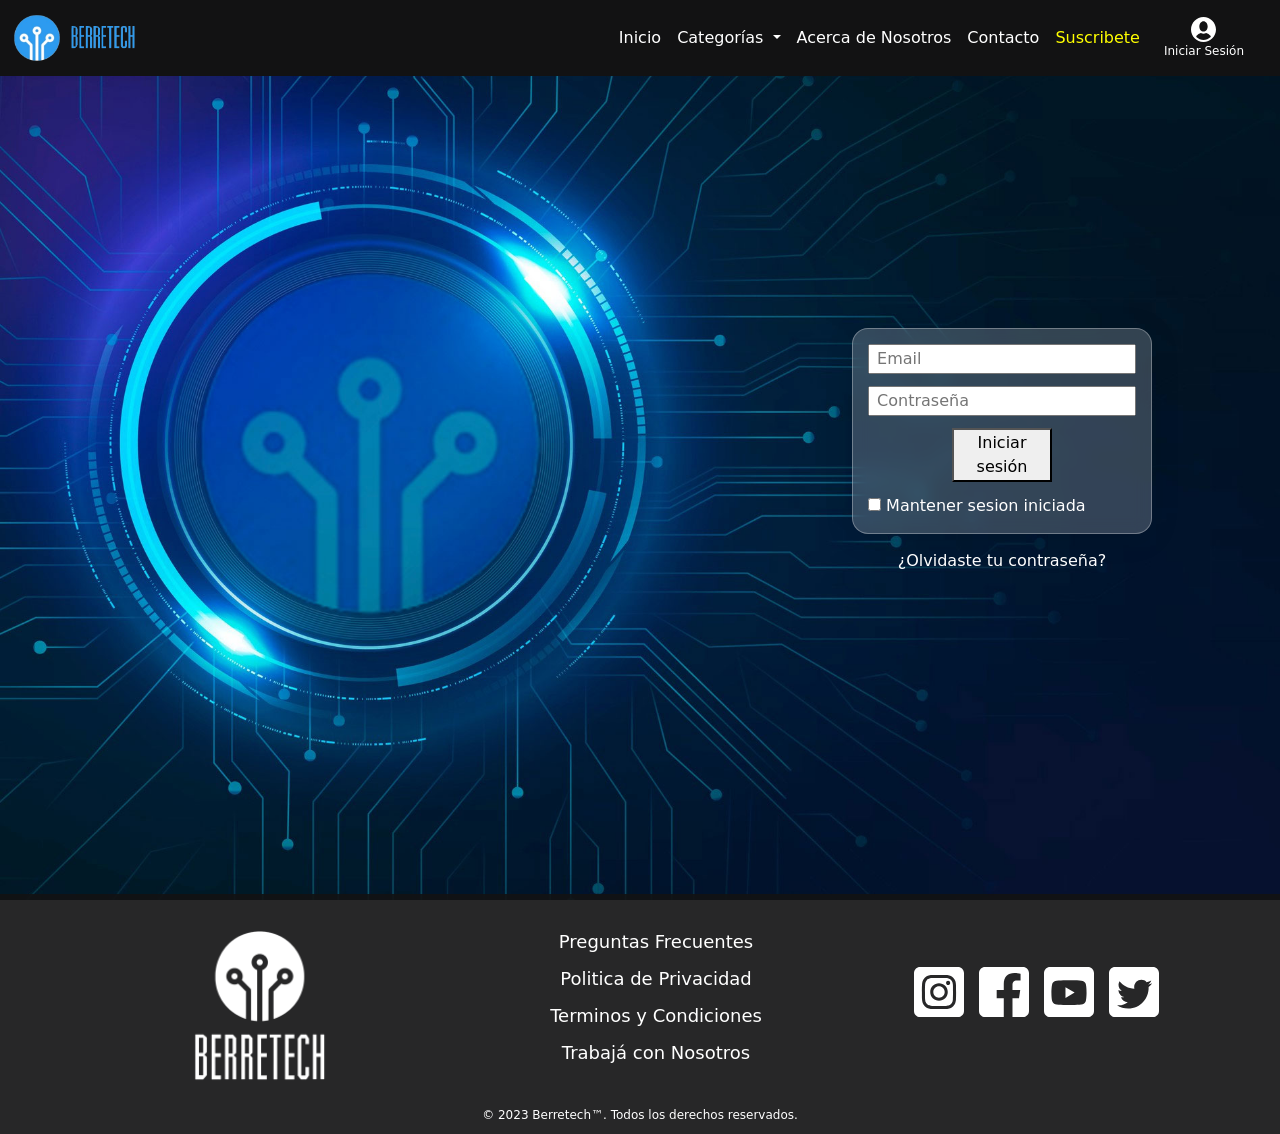
<file: login.html>
<!DOCTYPE html>
<html lang="en">
<head>
    <meta charset="UTF-8" />
    <meta name="description"
        content="Berretech es el destino virtual por excelencia para los entusiastas de la tecnología, la ciencia y la programación. Nos sumergimos y profundizamos en las últimas tendencias, desglosamos conceptos complejos en lenguaje accesible, compartimos guías prácticas y analizamos los desarrollos más innovadores en estos campos. Aquí encontrarás desde reseñas de dispositivos y software hasta tutoriales paso a paso sobre programación y seguimiento en la vaguardia de la investigación cientifica. Acompañanos en este viaje de descubrimiento mientras exploramos el mundo que nos rodea." />
    <meta name="keywords"
        content="tecnología, ciencia, programacion, computación, celulares, smarphones, blog, articulos, imagenes, galería, videos, lenguajes de programacion, tutoriales, guías, noticias, opinión, investigación cientifica, softwere, android, iOS, apple, iphone. " />
    <meta name="author"
        content="BerreTech™" />
    <meta name="viewport" content="width=device-width, initial-scale=1.0">
    <title>Iniciar Sesion | BerreTech - El mundo de la tecnología en tu pantallla </title>
    <link href="https://cdn.jsdelivr.net/npm/bootstrap@5.3.2/dist/css/bootstrap.min.css" rel="stylesheet" integrity="sha384-T3c6CoIi6uLrA9TneNEoa7RxnatzjcDSCmG1MXxSR1GAsXEV/Dwwykc2MPK8M2HN" crossorigin="anonymous" />
    <link rel="shortcut icon" href="./img/logo.ico" />
	<link rel="stylesheet" href="./css/navbar.css" />
    <link rel="stylesheet" href="./css/login.css" />
    <link rel="stylesheet" href="./css/footer.css" />
</head>
<body>
    <header>
        <nav class="navbar navbar-dark navbar-expand-lg fixed-top">
            <div class="container-fluid">
                <a class="navbar-brand" href="#">
                    <img class="d-inline-block align-text-center" width="50" src="./img/navbar_logo_blue.png" alt="logo">
                    <img class="d-inline-block align-text-center" width="70" src="./img/navbar_logo_text_blue.png" alt="texto del logo">
                </a>
            <button class="navbar-toggler" type="button" data-bs-toggle="offcanvas" data-bs-target="#navbarOffcanvasLg" aria-controls="navbarOffcanvasLg" aria-label="Toggle navigation">
              <span class="navbar-toggler-icon"></span>
            </button>
            <div class="offcanvas offcanvas-end" tabindex="-1" id="navbarOffcanvasLg" aria-labelledby="navbarOffcanvasLgLabel">
                <div class="offcanvas-header">
                    <h5 class="offcanvas-title" id="offcanvasNavbarLabel">BerreTech</h5>
                    <button type="button" class="btn-close btn-close-white" data-bs-dismiss="offcanvas" aria-label="Close"></button>
                </div>
                <div class="offcanvas-body">
                    <ul class="navbar-nav justify-content-end align-items-center flex-grow-1 pe-3">
                        <li class="nav-item">
                            <a class="nav-link active" aria-current="page" href="index.html">Inicio</a>
                        </li>
                        <li class="nav-item dropdown">
                            <a class="nav-link dropdown-toggle" href="#" role="button" data-bs-toggle="dropdown" aria-expanded="false">
                                Categorías
                            </a>
                            <ul class="dropdown-menu dropdown-menu-dark">
                                <li><a class="dropdown-item" href="./error404.html">Computación</a></li>
                                <li><a class="dropdown-item" href="./error404.html">Celulares</a></li>
                                <li><a class="dropdown-item" href="./error404.html">Programación</a></li>
                                <li><hr class="dropdown-divider"></li>
                                <li><a class="dropdown-item" href="./error404.html">Ver Todas</a></li>
                            </ul>
                        </li>
                        <li class="nav-item">
                            <a class="nav-link" href="./aboutus.html">Acerca de Nosotros</a>
                        </li>
                        <li class="nav-item">
                            <a class="nav-link" href="./contact.html">Contacto</a>
                        </li>
                        <li class="nav-item">
                            <a class="subscribe nav-link" href="./suscribe.html">Suscribete</a>
                        </li>
                    </ul>
                    <a class="nav-link d-flex flex-column justify-content-center align-items-center pe-4" href="./login.html">
                        <svg class="login__icon" viewBox="0 0 24 24" xml:space="preserve" xmlns="http://www.w3.org/2000/svg" enable-background="new 0 0 24 24">
                            <path d="M12 0C5.4 0 0 5.4 0 12s5.4 12 12 12 12-5.4 12-12S18.6 0 12 0zm0 4c2.2 0 4 2.2 4 5s-1.8 5-4 5-4-2.2-4-5 1.8-5 4-5zm6.6 15.5C16.9 21 14.5 22 12 22s-4.9-1-6.6-2.5c-.4-.4-.5-1-.1-1.4 1.1-1.3 2.6-2.2 4.2-2.7.8.4 1.6.6 2.5.6s1.7-.2 2.5-.6c1.7.5 3.1 1.4 4.2 2.7.4.4.4 1-.1 1.4z" fill="#ffffff" class="one-login"></path>
                        </svg>
                        <span class="login__text">Iniciar Sesión</span>
                    </a>
                </div>
            </div>
        </div>
        </nav>
      </header>
      <main class="paglog">
        <div class="form-container">
            <form id="loginForm" name="loginForm" action="./index.html" onsubmit="event.preventDefault()">
                <input type="email" placeholder=" Email " id="email" required>
                <input type="password" placeholder=" Contraseña" id="password" minlength="4" maxlength="8" required>
                <button class="boton" type="submit" onclick="loginValidations()"> Iniciar sesión </button>
                <div><input type="checkbox" class="check" id="sesion"> <label for="sesion"> Mantener sesion iniciada </label></div>
            </form>
            <a class="forgot" href="./error404.html">¿Olvidaste tu contraseña?</a>
        </div>
    </main>
    <footer class="footer">
        <div class="container text-center">
            <div class="row d-flex align-items-center">
              <div class="col-12 col-lg-4 d-flex justify-content-center">
                <a href="./index.html" class="footerlogo"></a>
              </div> 
              <div class="col-12 col-lg-4 py-4">
                <ul>                
                    <li><a href="./error404.html">Preguntas Frecuentes</a></li>
                    <li><a href="./error404.html">Politica de Privacidad</a></li>
                    <li><a href="./error404.html">Terminos y Condiciones</a></li>
                    <li><a href="./error404.html">Trabajá con Nosotros</a></li>
                </ul>
              </div>
              <div class="col-12 col-lg-4">
                <ul class="contenedor-redes flex-wrap justify-content-center">
                    <li><a href="./error404.html"><svg class="redes" viewBox="0 0 512 512" xml:space="preserve" xmlns="http://www.w3.org/2000/svg" fill-rule="evenodd" clip-rule="evenodd" stroke-linejoin="round" stroke-miterlimit="2"><path d="M449.446 0C483.971 0 512 28.03 512 62.554v386.892C512 483.97 483.97 512 449.446 512H62.554C28.03 512 0 483.97 0 449.446V62.554C0 28.03 28.029 0 62.554 0h386.892ZM256 81c-47.527 0-53.487.201-72.152 1.053-18.627.85-31.348 3.808-42.48 8.135-11.508 4.472-21.267 10.456-30.996 20.184-9.729 9.729-15.713 19.489-20.185 30.996-4.326 11.132-7.284 23.853-8.135 42.48C81.201 202.513 81 208.473 81 256s.201 53.487 1.052 72.152c.851 18.627 3.809 31.348 8.135 42.48 4.472 11.507 10.456 21.267 20.185 30.996s19.488 15.713 30.996 20.185c11.132 4.326 23.853 7.284 42.48 8.134C202.513 430.799 208.473 431 256 431s53.487-.201 72.152-1.053c18.627-.85 31.348-3.808 42.48-8.134 11.507-4.472 21.267-10.456 30.996-20.185s15.713-19.489 20.185-30.996c4.326-11.132 7.284-23.853 8.134-42.48C430.799 309.487 431 303.527 431 256s-.201-53.487-1.053-72.152c-.85-18.627-3.808-31.348-8.134-42.48-4.472-11.507-10.456-21.267-20.185-30.996-9.729-9.728-19.489-15.712-30.996-20.184-11.132-4.327-23.853-7.285-42.48-8.135C309.487 81.201 303.527 81 256 81Zm0 31.532c46.727 0 52.262.178 70.715 1.02 17.062.779 26.328 3.63 32.495 6.025 8.169 3.175 13.998 6.968 20.122 13.091 6.124 6.124 9.916 11.954 13.091 20.122 2.396 6.167 5.247 15.433 6.025 32.495.842 18.453 1.021 23.988 1.021 70.715 0 46.727-.179 52.262-1.021 70.715-.778 17.062-3.629 26.328-6.025 32.495-3.175 8.169-6.967 13.998-13.091 20.122-6.124 6.124-11.953 9.916-20.122 13.091-6.167 2.396-15.433 5.247-32.495 6.025-18.45.842-23.985 1.021-70.715 1.021-46.73 0-52.264-.179-70.715-1.021-17.062-.778-26.328-3.629-32.495-6.025-8.169-3.175-13.998-6.967-20.122-13.091-6.124-6.124-9.917-11.953-13.091-20.122-2.396-6.167-5.247-15.433-6.026-32.495-.842-18.453-1.02-23.988-1.02-70.715 0-46.727.178-52.262 1.02-70.715.779-17.062 3.63-26.328 6.026-32.495 3.174-8.168 6.967-13.998 13.091-20.1226.124-6.123 11.953-9.916 20.122-13.091 6.167-2.395 15.433-5.246 32.495-6.025 18.453-.842 23.988-1.02 70.715-1.02Zm0 53.603c-49.631 0-89.865 40.234-89.865 89.865 0 49.631 40.234 89.865 89.865 89.865 49.631 0 89.865-40.234 89.865-89.865 0-49.631-40.234-89.865-89.865-89.865Zm0 148.198c-32.217 0-58.333-26.116-58.333-58.333s26.116-58.333 58.333-58.333 58.333 26.116 58.333 58.333-26.116 58.333-58.333 58.333Zm114.416-151.748c0 11.598-9.403 20.999-21.001 20.999-11.597 0-20.999-9.401-20.999-20.999 0-11.598 9.402-21 20.999-21 11.598 0 21.001 9.402 21.001 21Z" fill="#ffffff" class="fill-000000"></path></svg></a></li>
                    <li><a href="./error404.html"><svg class="redes" viewBox="0 0 512 512" xml:space="preserve" xmlns="http://www.w3.org/2000/svg" fill-rule="evenodd" clip-rule="evenodd" stroke-linejoin="round" stroke-miterlimit="2"><path d="M449.446 0C483.971 0 512 28.03 512 62.554v386.892C512 483.97 483.97 512 449.446 512H342.978V319.085h66.6l12.672-82.621h-79.272v-53.617c0-22.603 11.073-44.636 46.58-44.636H425.6v-70.34s-32.71-5.582-63.982-5.582c-65.288 0-107.96 39.569-107.96 111.204v62.971h-72.573v82.621h72.573V512H62.554C28.03 512 0 483.97 0 449.446V62.554C0 28.03 28.029 0 62.554 0h386.892Z" fill="#ffffff" class="fill-000000"></path></svg></a></li>
                    <li><a href="./error404.html"><svg class="redes" viewBox="0 0 512 512" xml:space="preserve" xmlns="http://www.w3.org/2000/svg" fill-rule="evenodd" clip-rule="evenodd" stroke-linejoin="round" stroke-miterlimit="2"><path d="M449.446 0C483.971 0 512 28.03 512 62.554v386.892C512 483.97 483.97 512 449.446 512H62.554C28.03 512 0 483.97 0 449.446V62.554C0 28.03 28.029 0 62.554 0h386.892Zm-20.967 175.63c-4.139-15.489-16.337-27.687-31.826-31.826C368.575 136.28 256 136.28 256 136.28s-112.575 0-140.653 7.524c-15.486 4.139-27.686 16.337-31.826 31.826C76 203.705 76 262.282 76 262.282s0 58.576 7.521 86.648c4.14 15.489 16.34 27.69 31.826 31.829C143.425 388.28 256 388.28 256 388.28s112.575 0 140.653-7.521c15.489-4.139 27.687-16.34 31.826-31.829C436 320.858 436 262.282 436 262.282s0-58.577-7.521-86.652ZM219.998 316.283V208.281l93.53 54.001-93.53 54.001Z" fill="#ffffff" class="fill-000000"></path></svg></a></li>
                    <li><a href="./error404.html"><svg class="redes" viewBox="0 0 512 512" xml:space="preserve" xmlns="http://www.w3.org/2000/svg" fill-rule="evenodd" clip-rule="evenodd" stroke-linejoin="round" stroke-miterlimit="2"><path d="M449.446 0C483.971 0 512 28.03 512 62.554v386.892C512 483.97 483.97 512 449.446 512H62.554C28.03 512 0 483.97 0 449.446V62.554C0 28.03 28.029 0 62.554 0h386.892ZM195.519 424.544c135.939 0 210.268-112.643 210.268-210.268 0-3.218 0-6.437-.153-9.502 14.406-10.421 26.973-23.448 36.935-38.314-13.18 5.824-27.433 9.809-42.452 11.648 15.326-9.196 26.973-23.602 32.49-40.92-14.252 8.429-30.038 14.56-46.896 17.931-13.487-14.406-32.644-23.295-53.946-23.295-40.767 0-73.87 33.104-73.87 73.87 0 5.824.613 11.494 1.992 16.858-61.456-3.065-115.862-32.49-152.337-77.241-6.284 10.881-9.962 23.601-9.962 37.088a73.57 73.57 0 0 0 32.95 61.456c-12.107-.307-23.448-3.678-33.41-9.196v.92c0 35.862 25.441 65.594 59.311 72.49a73.66 73.66 0 0 1-19.464 2.606c-4.751 0-9.348-.46-13.946-1.38 9.349 29.426 36.628 50.728 68.965 51.341-25.287 19.771-57.164 31.571-91.8 31.571-5.977 0-11.801-.306-17.625-1.073 32.337 21.15 71.264 33.41 112.95 33.41Z" fill="#ffffff" class="fill-000000"></path></svg></a></li>
                </ul>
              </div>
            </div>
          </div>
        <p class="copyright">&copy; 2023 Berretech™. Todos los derechos reservados.</p>
    </footer>
    <script src="https://cdn.jsdelivr.net/npm/bootstrap@5.3.2/dist/js/bootstrap.bundle.min.js" integrity="sha384-C6RzsynM9kWDrMNeT87bh95OGNyZPhcTNXj1NW7RuBCsyN/o0jlpcV8Qyq46cDfL" crossorigin="anonymous"></script>
    <script src="./js/validations.js" ></script>        
</body>
</html>
</file>
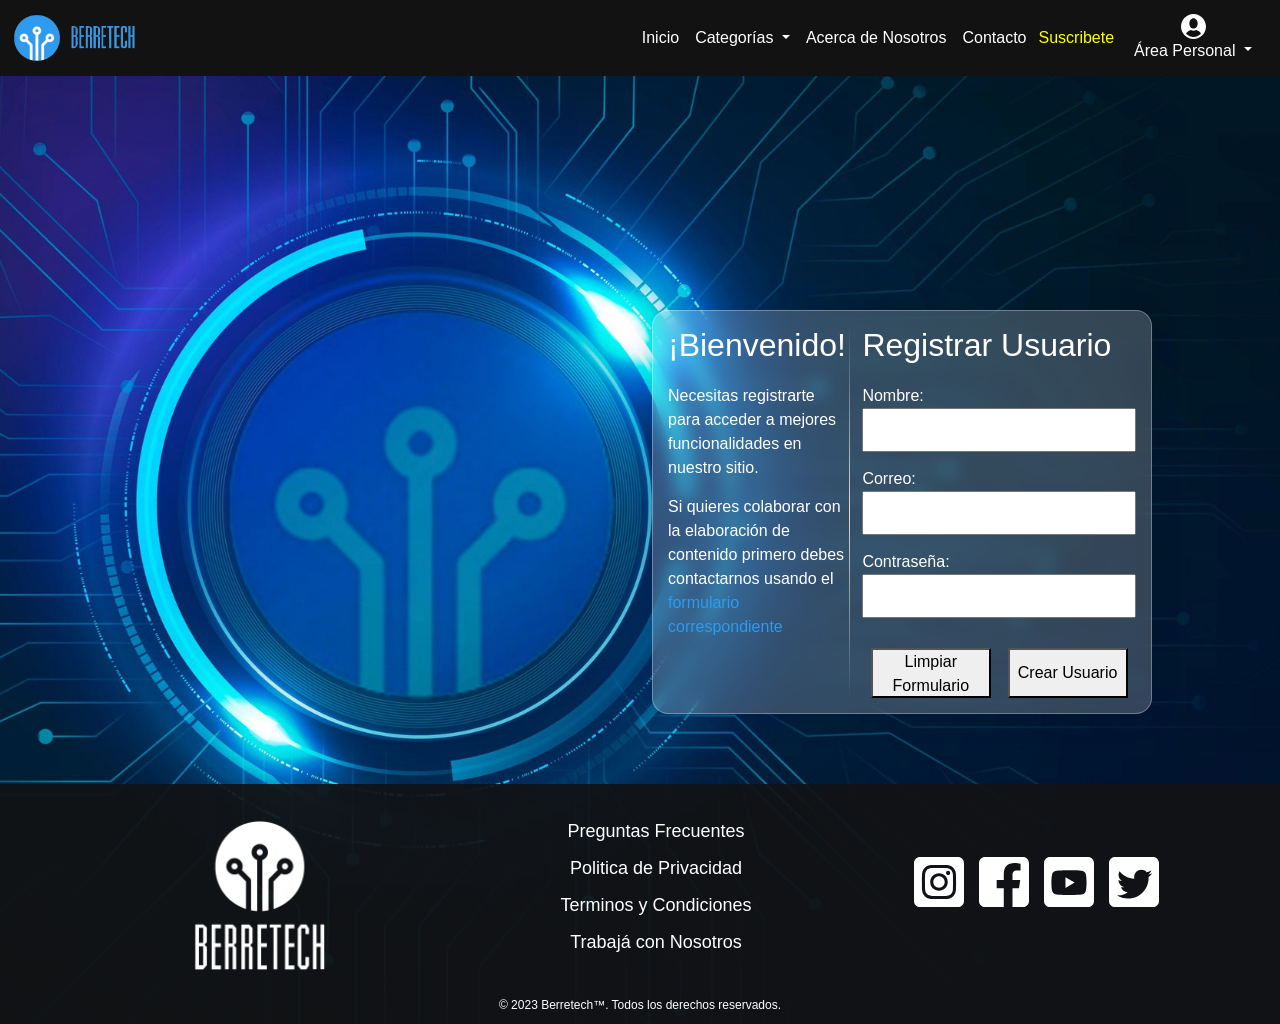
<file: register.html>
<!DOCTYPE html>
<html lang="es">
  <head>
    <meta charset="UTF-8" />
    <meta name="viewport" content="width=device-width, initial-scale=1.0" />
    <link rel="stylesheet" href="./css/register.css" />
    <link
      href="https://cdn.jsdelivr.net/npm/bootstrap@5.3.2/dist/css/bootstrap.min.css"
      rel="stylesheet"
      integrity="sha384-T3c6CoIi6uLrA9TneNEoa7RxnatzjcDSCmG1MXxSR1GAsXEV/Dwwykc2MPK8M2HN"
      crossorigin="anonymous"
    />
    <link rel="shortcut icon" href="./img/logo.ico" />
    <link rel="stylesheet" href="./css/navbar.css " />
    <!-- <link rel="stylesheet" href="./css/index.css" /> -->
    <link rel="stylesheet" href="./css/footer.css">
    
    <title>Registrarse</title>
  </head>
  <body>
    <header>
      <nav class="navbar navbar-dark navbar-expand-lg fixed-top">
        <div class="container-fluid">
          <a class="navbar-brand" href="#">
            <img
              class="d-inline-block align-text-center"
              width="50"
              src="./img/navbar_logo_blue.png"
              alt="logo"
            />
            <img
              class="d-inline-block align-text-center"
              width="70"
              src="./img/navbar_logo_text_blue.png"
              alt="texto del logo"
            />
          </a>
          <button
            class="navbar-toggler"
            type="button"
            data-bs-toggle="offcanvas"
            data-bs-target="#navbarOffcanvasLg"
            aria-controls="navbarOffcanvasLg"
            aria-label="Toggle navigation"
          >
            <span class="navbar-toggler-icon"></span>
          </button>
          <div
            class="offcanvas offcanvas-end"
            tabindex="-1"
            id="navbarOffcanvasLg"
            aria-labelledby="navbarOffcanvasLgLabel"
          >
            <div class="offcanvas-header">
              <h5 class="offcanvas-title" id="offcanvasNavbarLabel">
                BerreTech
              </h5>
              <button
                type="button"
                class="btn-close btn-close-white"
                data-bs-dismiss="offcanvas"
                aria-label="Close"
              ></button>
            </div>
            <div class="offcanvas-body">
              <ul
                class="navbar-nav justify-content-end align-items-center flex-grow-1 pe-3"
              >
                <li class="nav-item">
                  <a
                    class="nav-link active"
                    aria-current="page"
                    href="index.html"
                    >Inicio</a
                  >
                </li>
                <li class="nav-item dropdown">
                  <a
                    class="nav-link dropdown-toggle"
                    href="#"
                    role="button"
                    data-bs-toggle="dropdown"
                    aria-expanded="false"
                  >
                    Categorías
                  </a>
                  <ul class="dropdown-menu dropdown-menu-dark">
                    <li>
                      <a class="dropdown-item" href="./error404.html"
                        >Computación</a
                      >
                    </li>
                    <li>
                      <a class="dropdown-item" href="./error404.html"
                        >Celulares</a
                      >
                    </li>
                    <li>
                      <a class="dropdown-item" href="./error404.html"
                        >Programación</a
                      >
                    </li>
                    <li><hr class="dropdown-divider" /></li>
                    <li>
                      <a class="dropdown-item" href="./error404.html"
                        >Ver Todas</a
                      >
                    </li>
                  </ul>
                </li>
                <li class="nav-item">
                  <a class="nav-link" href="./aboutus.html"
                    >Acerca de Nosotros</a
                  >
                </li>
                <li class="nav-item">
                  <a class="nav-link" href="./contact.html">Contacto</a>
                </li>
                <li class="nav-item">
                  <a class="subscribe nav-link p-1" href="./suscribe.html"
                    >Suscribete</a
                  >
                </li>
              </ul>
              <a
                class="nav-link d-flex flex-column justify-content-center align-items-center pe-0"
                href="./login.html"
              >
                <div class="AreaPersonal">
                    <svg
                  class="login__icon"
                  viewBox="0 0 24 24"
                  xml:space="preserve"
                  xmlns="http://www.w3.org/2000/svg"
                  enable-background="new 0 0 24 24"
                >
                  <path
                    d="M12 0C5.4 0 0 5.4 0 12s5.4 12 12 12 12-5.4 12-12S18.6 0 12 0zm0 4c2.2 0 4 2.2 4 5s-1.8 5-4 5-4-2.2-4-5 1.8-5 4-5zm6.6 15.5C16.9 21 14.5 22 12 22s-4.9-1-6.6-2.5c-.4-.4-.5-1-.1-1.4 1.1-1.3 2.6-2.2 4.2-2.7.8.4 1.6.6 2.5.6s1.7-.2 2.5-.6c1.7.5 3.1 1.4 4.2 2.7.4.4.4 1-.1 1.4z"
                    fill="#ffffff"
                    class="one-login"
                  ></path>
                </svg>
              </a class= "puntoS fs-1">
              <li class="nav-item dropdown">
                <a
                  class="nav-link dropdown-toggle"
                  href="#"
                  role="button"
                  data-bs-toggle="dropdown"
                  aria-expanded="false"
                >
                  Área Personal
                </a>
                <ul class="dropdown-menu dropdown-menu-dark">
                  <li class="sacarPunto">
                    <a class="dropdown-item" href="./error404.html"
                      >Iniciar Sesión</a
                    >
                  </li>
                  <li>
                    <a class="dropdown-item" href="./error404.html"
                      >Registrarse</a
                    >
                  </li>
                  <li>
                    <a class="dropdown-item" href="./error404.html"
                      >Art. Guardados</a
                    >
                  </li>
                  <li><hr class="dropdown-divider" /></li>
                  <li>
                    <a class="dropdown-item" href="./error404.html"
                      >Datos Personales</a
                    >
                  </li>
                </ul>
              </li>
                </div>
              <!-- <span class="login__text">Iniciar Sesión</span> -->
            </div>
          </div>
        </div>
      </nav>
    </header>
    <main>
      <div class="container-form">
        <div class="welcome">
          <h2 class="title">¡Bienvenido!</h2>
          <p class="text">
            Necesitas registrarte para acceder a mejores funcionalidades en
            nuestro sitio.
          </p>
          <p class="text">
            Si quieres colaborar con la elaboración de contenido primero debes
            contactarnos usando el
            <a class="text__link" href="./contacto.html"
              >formulario correspondiente</a
            >
          </p>
        </div>
       <div class="form__container">
                <form action="./login.html"  class="form" name="registerForm" id="registerForm" onsubmit="event.preventDefault()">
                    <h2 class="title">Registrar Usuario</h2>
                    <label for="name">Nombre: </label>
                    <input class="form__imput" type="text"  id="name" required maxlength="20">
                    <label for="email">Correo:</label>
                    <input class="form__imput" type="email" id="email" required>
                    <label for="password">Contraseña:</label>
                    <input class="form__imput" type="password" id="password" maxlength="8" minlength="4" required>
                    <div class="form__btns">
                        <button class="form_btn" onclick="document.registerForm.reset()"> Limpiar Formulario</button>
                        <button class="form_btn" onclick="registerValidations()" type="submit"> Crear Usuario</button>
                    </div>
                    
                </form>
            </div>
          </form>
        </div>
      </div>
    </main>
    <script src="./js/validations.js" ></script>
    <script src="./js/register.js" ></script>
    <footer class="footer">
      <div class="container text-center">
        <div class="row d-flex align-items-center">
          <div class="col-12 col-lg-4 d-flex justify-content-center">
            <a href="./index.html" class="footerlogo"></a>
          </div>
          <div class="col-12 col-lg-4 py-4">
            <ul>
              <li><a href="./error404.html">Preguntas Frecuentes</a></li>
              <li><a href="./error404.html">Politica de Privacidad</a></li>
              <li><a href="./error404.html">Terminos y Condiciones</a></li>
              <li><a href="./error404.html">Trabajá con Nosotros</a></li>
            </ul>
          </div>
          <div class="col-12 col-lg-4">
            <ul class="contenedor-redes flex-wrap justify-content-center">
              <li>
                <a href="./error404.html"
                  ><svg
                    class="redes"
                    viewBox="0 0 512 512"
                    xml:space="preserve"
                    xmlns="http://www.w3.org/2000/svg"
                    fill-rule="evenodd"
                    clip-rule="evenodd"
                    stroke-linejoin="round"
                    stroke-miterlimit="2"
                  >
                    <path
                      d="M449.446 0C483.971 0 512 28.03 512 62.554v386.892C512 483.97 483.97 512 449.446 512H62.554C28.03 512 0 483.97 0 449.446V62.554C0 28.03 28.029 0 62.554 0h386.892ZM256 81c-47.527 0-53.487.201-72.152 1.053-18.627.85-31.348 3.808-42.48 8.135-11.508 4.472-21.267 10.456-30.996 20.184-9.729 9.729-15.713 19.489-20.185 30.996-4.326 11.132-7.284 23.853-8.135 42.48C81.201 202.513 81 208.473 81 256s.201 53.487 1.052 72.152c.851 18.627 3.809 31.348 8.135 42.48 4.472 11.507 10.456 21.267 20.185 30.996s19.488 15.713 30.996 20.185c11.132 4.326 23.853 7.284 42.48 8.134C202.513 430.799 208.473 431 256 431s53.487-.201 72.152-1.053c18.627-.85 31.348-3.808 42.48-8.134 11.507-4.472 21.267-10.456 30.996-20.185s15.713-19.489 20.185-30.996c4.326-11.132 7.284-23.853 8.134-42.48C430.799 309.487 431 303.527 431 256s-.201-53.487-1.053-72.152c-.85-18.627-3.808-31.348-8.134-42.48-4.472-11.507-10.456-21.267-20.185-30.996-9.729-9.728-19.489-15.712-30.996-20.184-11.132-4.327-23.853-7.285-42.48-8.135C309.487 81.201 303.527 81 256 81Zm0 31.532c46.727 0 52.262.178 70.715 1.02 17.062.779 26.328 3.63 32.495 6.025 8.169 3.175 13.998 6.968 20.122 13.091 6.124 6.124 9.916 11.954 13.091 20.122 2.396 6.167 5.247 15.433 6.025 32.495.842 18.453 1.021 23.988 1.021 70.715 0 46.727-.179 52.262-1.021 70.715-.778 17.062-3.629 26.328-6.025 32.495-3.175 8.169-6.967 13.998-13.091 20.122-6.124 6.124-11.953 9.916-20.122 13.091-6.167 2.396-15.433 5.247-32.495 6.025-18.45.842-23.985 1.021-70.715 1.021-46.73 0-52.264-.179-70.715-1.021-17.062-.778-26.328-3.629-32.495-6.025-8.169-3.175-13.998-6.967-20.122-13.091-6.124-6.124-9.917-11.953-13.091-20.122-2.396-6.167-5.247-15.433-6.026-32.495-.842-18.453-1.02-23.988-1.02-70.715 0-46.727.178-52.262 1.02-70.715.779-17.062 3.63-26.328 6.026-32.495 3.174-8.168 6.967-13.998 13.091-20.1226.124-6.123 11.953-9.916 20.122-13.091 6.167-2.395 15.433-5.246 32.495-6.025 18.453-.842 23.988-1.02 70.715-1.02Zm0 53.603c-49.631 0-89.865 40.234-89.865 89.865 0 49.631 40.234 89.865 89.865 89.865 49.631 0 89.865-40.234 89.865-89.865 0-49.631-40.234-89.865-89.865-89.865Zm0 148.198c-32.217 0-58.333-26.116-58.333-58.333s26.116-58.333 58.333-58.333 58.333 26.116 58.333 58.333-26.116 58.333-58.333 58.333Zm114.416-151.748c0 11.598-9.403 20.999-21.001 20.999-11.597 0-20.999-9.401-20.999-20.999 0-11.598 9.402-21 20.999-21 11.598 0 21.001 9.402 21.001 21Z"
                      fill="#ffffff"
                      class="fill-000000"
                    ></path></svg></a>
              </li>
              <li>
                <a href="./error404.html"
                  ><svg
                    class="redes"
                    viewBox="0 0 512 512"
                    xml:space="preserve"
                    xmlns="http://www.w3.org/2000/svg"
                    fill-rule="evenodd"
                    clip-rule="evenodd"
                    stroke-linejoin="round"
                    stroke-miterlimit="2"
                  >
                    <path
                      d="M449.446 0C483.971 0 512 28.03 512 62.554v386.892C512 483.97 483.97 512 449.446 512H342.978V319.085h66.6l12.672-82.621h-79.272v-53.617c0-22.603 11.073-44.636 46.58-44.636H425.6v-70.34s-32.71-5.582-63.982-5.582c-65.288 0-107.96 39.569-107.96 111.204v62.971h-72.573v82.621h72.573V512H62.554C28.03 512 0 483.97 0 449.446V62.554C0 28.03 28.029 0 62.554 0h386.892Z"
                      fill="#ffffff"
                      class="fill-000000"
                    ></path></svg></a>
              </li>
              <li>
                <a href="./error404.html"
                  ><svg
                    class="redes"
                    viewBox="0 0 512 512"
                    xml:space="preserve"
                    xmlns="http://www.w3.org/2000/svg"
                    fill-rule="evenodd"
                    clip-rule="evenodd"
                    stroke-linejoin="round"
                    stroke-miterlimit="2"
                  >
                    <path
                      d="M449.446 0C483.971 0 512 28.03 512 62.554v386.892C512 483.97 483.97 512 449.446 512H62.554C28.03 512 0 483.97 0 449.446V62.554C0 28.03 28.029 0 62.554 0h386.892Zm-20.967 175.63c-4.139-15.489-16.337-27.687-31.826-31.826C368.575 136.28 256 136.28 256 136.28s-112.575 0-140.653 7.524c-15.486 4.139-27.686 16.337-31.826 31.826C76 203.705 76 262.282 76 262.282s0 58.576 7.521 86.648c4.14 15.489 16.34 27.69 31.826 31.829C143.425 388.28 256 388.28 256 388.28s112.575 0 140.653-7.521c15.489-4.139 27.687-16.34 31.826-31.829C436 320.858 436 262.282 436 262.282s0-58.577-7.521-86.652ZM219.998 316.283V208.281l93.53 54.001-93.53 54.001Z"
                      fill="#ffffff"
                      class="fill-000000"
                    ></path></svg></a>
              </li>
              <li>
                <a href="./error404.html"
                  ><svg
                    class="redes"
                    viewBox="0 0 512 512"
                    xml:space="preserve"
                    xmlns="http://www.w3.org/2000/svg"
                    fill-rule="evenodd"
                    clip-rule="evenodd"
                    stroke-linejoin="round"
                    stroke-miterlimit="2"
                  >
                    <path
                      d="M449.446 0C483.971 0 512 28.03 512 62.554v386.892C512 483.97 483.97 512 449.446 512H62.554C28.03 512 0 483.97 0 449.446V62.554C0 28.03 28.029 0 62.554 0h386.892ZM195.519 424.544c135.939 0 210.268-112.643 210.268-210.268 0-3.218 0-6.437-.153-9.502 14.406-10.421 26.973-23.448 36.935-38.314-13.18 5.824-27.433 9.809-42.452 11.648 15.326-9.196 26.973-23.602 32.49-40.92-14.252 8.429-30.038 14.56-46.896 17.931-13.487-14.406-32.644-23.295-53.946-23.295-40.767 0-73.87 33.104-73.87 73.87 0 5.824.613 11.494 1.992 16.858-61.456-3.065-115.862-32.49-152.337-77.241-6.284 10.881-9.962 23.601-9.962 37.088a73.57 73.57 0 0 0 32.95 61.456c-12.107-.307-23.448-3.678-33.41-9.196v.92c0 35.862 25.441 65.594 59.311 72.49a73.66 73.66 0 0 1-19.464 2.606c-4.751 0-9.348-.46-13.946-1.38 9.349 29.426 36.628 50.728 68.965 51.341-25.287 19.771-57.164 31.571-91.8 31.571-5.977 0-11.801-.306-17.625-1.073 32.337 21.15 71.264 33.41 112.95 33.41Z"
                      fill="#ffffff"
                      class="fill-000000"
                    ></path></svg></a>
              </li>
            </ul>
          </div>
        </div>
      </div>
      <p class="copyright">
        &copy; 2023 Berretech™. Todos los derechos reservados.
      </p>
    </footer>
</body>
</html>
</file>
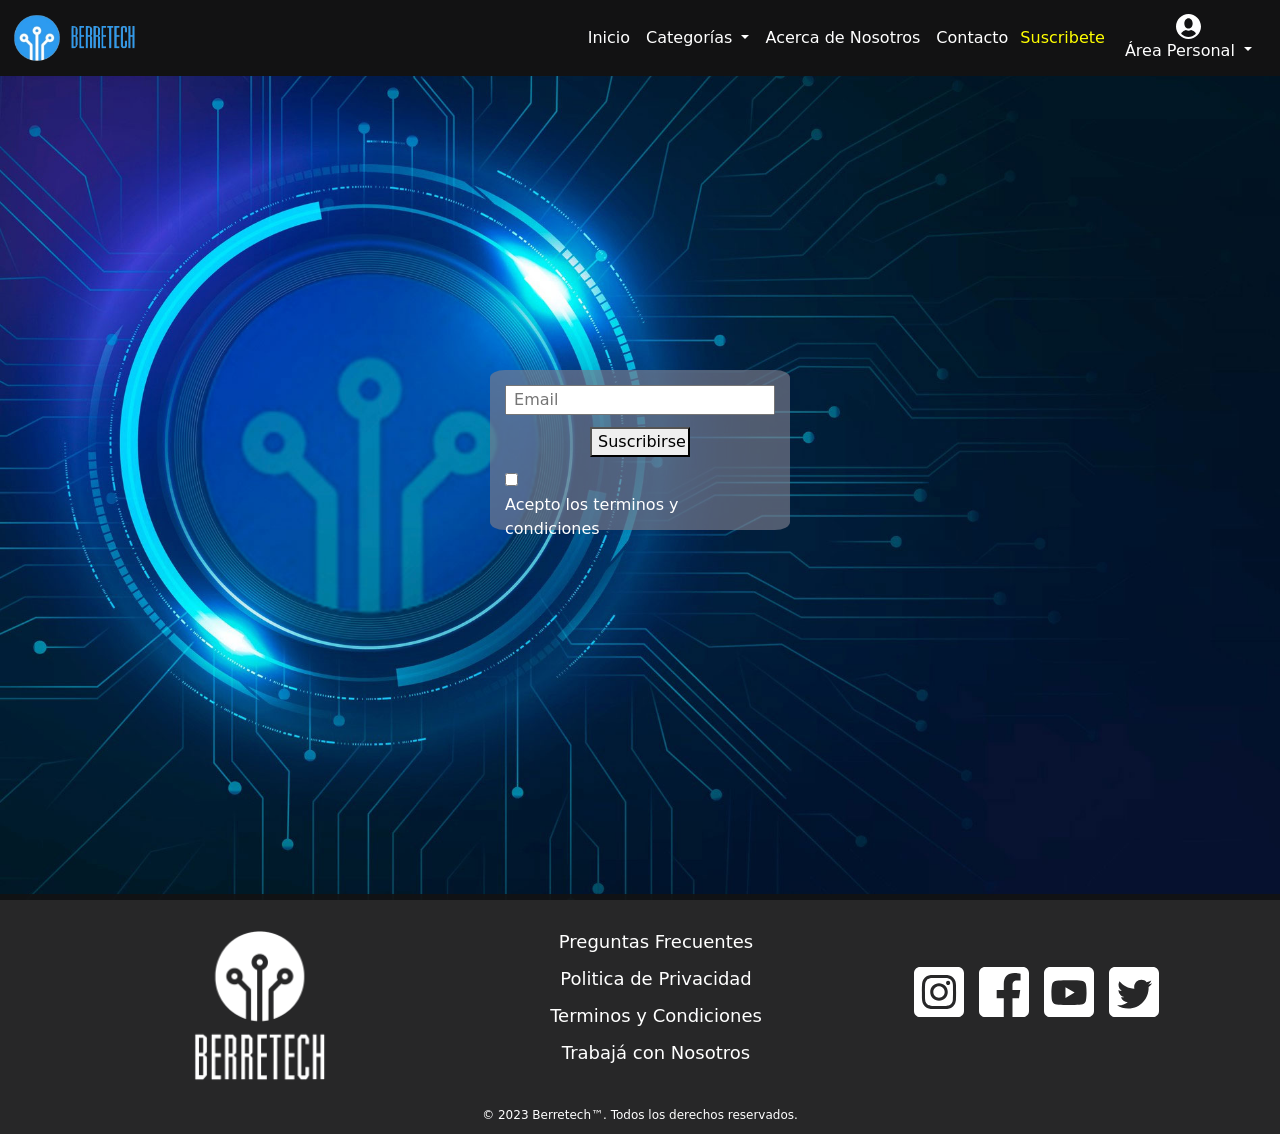
<file: suscribe.html>
<!DOCTYPE html>
<html lang="en">
<head>
    <meta charset="UTF-8" />
    <meta name="description"
        content="Berretech es el destino virtual por excelencia para los entusiastas de la tecnología, la ciencia y la programación. Nos sumergimos y profundizamos en las últimas tendencias, desglosamos conceptos complejos en lenguaje accesible, compartimos guías prácticas y analizamos los desarrollos más innovadores en estos campos. Aquí encontrarás desde reseñas de dispositivos y software hasta tutoriales paso a paso sobre programación y seguimiento en la vaguardia de la investigación cientifica. Acompañanos en este viaje de descubrimiento mientras exploramos el mundo que nos rodea." />
    <meta name="keywords"
        content="tecnología, ciencia, programacion, computación, celulares, smarphones, blog, articulos, imagenes, galería, videos, lenguajes de programacion, tutoriales, guías, noticias, opinión, investigación cientifica, softwere, android, iOS, apple, iphone. " />
    <meta name="author"
        content="BerreTech™" />
    <meta name="viewport" content="width=device-width, initial-scale=1.0">
    <title>Suscribite | BerreTech - El mundo de la tecnología en tu pantallla </title>
    <link href="https://cdn.jsdelivr.net/npm/bootstrap@5.3.2/dist/css/bootstrap.min.css" rel="stylesheet" integrity="sha384-T3c6CoIi6uLrA9TneNEoa7RxnatzjcDSCmG1MXxSR1GAsXEV/Dwwykc2MPK8M2HN" crossorigin="anonymous" />
    <link rel="shortcut icon" href="./img/logo.ico" />
    <link rel="stylesheet" href="./css/navbar.css">
    <link rel="stylesheet" href="./css/suscribe.css">
    <link rel="stylesheet" href="./css/footer.css">
</head>
<body>
    <header>
        <nav class="navbar navbar-dark navbar-expand-lg fixed-top">
          <div class="container-fluid">
            <a class="navbar-brand" href="#">
              <img
                class="d-inline-block align-text-center"
                width="50"
                src="./img/navbar_logo_blue.png"
                alt="logo"
              />
              <img
                class="d-inline-block align-text-center"
                width="70"
                src="./img/navbar_logo_text_blue.png"
                alt="texto del logo"
              />
            </a>
            <button
              class="navbar-toggler"
              type="button"
              data-bs-toggle="offcanvas"
              data-bs-target="#navbarOffcanvasLg"
              aria-controls="navbarOffcanvasLg"
              aria-label="Toggle navigation"
            >
              <span class="navbar-toggler-icon"></span>
            </button>
            <div
              class="offcanvas offcanvas-end"
              tabindex="-1"
              id="navbarOffcanvasLg"
              aria-labelledby="navbarOffcanvasLgLabel"
            >
              <div class="offcanvas-header">
                <h5 class="offcanvas-title" id="offcanvasNavbarLabel">
                  BerreTech
                </h5>
                <button
                  type="button"
                  class="btn-close btn-close-white"
                  data-bs-dismiss="offcanvas"
                  aria-label="Close"
                ></button>
              </div>
              <div class="offcanvas-body">
                <ul
                  class="navbar-nav justify-content-end align-items-center flex-grow-1 pe-3"
                >
                  <li class="nav-item">
                    <a
                      class="nav-link active"
                      aria-current="page"
                      href="index.html"
                      >Inicio</a
                    >
                  </li>
                  <li class="nav-item dropdown">
                    <a
                      class="nav-link dropdown-toggle"
                      href="#"
                      role="button"
                      data-bs-toggle="dropdown"
                      aria-expanded="false"
                    >
                      Categorías
                    </a>
                    <ul class="dropdown-menu dropdown-menu-dark">
                      <li>
                        <a class="dropdown-item" href="./error404.html"
                          >Computación</a
                        >
                      </li>
                      <li>
                        <a class="dropdown-item" href="./error404.html"
                          >Celulares</a
                        >
                      </li>
                      <li>
                        <a class="dropdown-item" href="./error404.html"
                          >Programación</a
                        >
                      </li>
                      <li><hr class="dropdown-divider" /></li>
                      <li>
                        <a class="dropdown-item" href="./error404.html"
                          >Ver Todas</a
                        >
                      </li>
                    </ul>
                  </li>
                  <li class="nav-item">
                    <a class="nav-link" href="./aboutus.html"
                      >Acerca de Nosotros</a
                    >
                  </li>
                  <li class="nav-item">
                    <a class="nav-link" href="./contact.html">Contacto</a>
                  </li>
                  <li class="nav-item">
                    <a class="subscribe nav-link p-1" href="./suscribe.html"
                      >Suscribete</a
                    >
                  </li>
                </ul>
                <a
                  class="nav-link d-flex flex-column justify-content-center align-items-center pe-0"
                  href="./login.html"
                >
                  <div class="AreaPersonal">
                      <svg
                    class="login__icon"
                    viewBox="0 0 24 24"
                    xml:space="preserve"
                    xmlns="http://www.w3.org/2000/svg"
                    enable-background="new 0 0 24 24"
                  >
                    <path
                      d="M12 0C5.4 0 0 5.4 0 12s5.4 12 12 12 12-5.4 12-12S18.6 0 12 0zm0 4c2.2 0 4 2.2 4 5s-1.8 5-4 5-4-2.2-4-5 1.8-5 4-5zm6.6 15.5C16.9 21 14.5 22 12 22s-4.9-1-6.6-2.5c-.4-.4-.5-1-.1-1.4 1.1-1.3 2.6-2.2 4.2-2.7.8.4 1.6.6 2.5.6s1.7-.2 2.5-.6c1.7.5 3.1 1.4 4.2 2.7.4.4.4 1-.1 1.4z"
                      fill="#ffffff"
                      class="one-login"
                    ></path>
                  </svg>
                </a class= "puntoS fs-1">
                <li class="nav-item dropdown">
                  <a
                    class="nav-link dropdown-toggle"
                    href="#"
                    role="button"
                    data-bs-toggle="dropdown"
                    aria-expanded="false"
                  >
                    Área Personal
                  </a>
                  <ul class="dropdown-menu dropdown-menu-dark">
                    <li class="sacarPunto">
                      <a class="dropdown-item" href="./login.html"
                        >Iniciar Sesión</a
                      >
                    </li>
                    <li>
                      <a class="dropdown-item" href="./error404.html"
                        >Registrarse</a
                      >
                    </li>
                    <li>
                      <a class="dropdown-item" href="./error404.html"
                        >Art. Guardados</a
                      >
                    </li>
                    <li><hr class="dropdown-divider" /></li>
                    <li>
                      <a class="dropdown-item" href="./error404.html"
                        >Datos Personales</a
                      >
                    </li>
                  </ul>
                </li>
                  </div>
                <!-- <span class="login__text">Iniciar Sesión</span> -->
              </div>
            </div>
          </div>
        </nav>
      </header>
      <main class="main-container">
        <article>
            <form class="form" action="error404.html">
                <input type="text" placeholder=" Email " required>
                <button class="form__btn"> Suscribirse</button>
                <div><input type="checkbox" class="check" id="terms" cheked>
                     <label for="terms">Acepto los terminos y condiciones </label>
                </div>
            </form>
        </article>
    </main>
    <footer class="footer">
        <div class="container text-center">
            <div class="row d-flex align-items-center">
              <div class="col-12 col-lg-4 d-flex justify-content-center">
                <a href="./index.html" class="footerlogo"></a>
              </div> 
              <div class="col-12 col-lg-4 py-4">
                <ul>                
                    <li><a href="./error404.html">Preguntas Frecuentes</a></li>
                    <li><a href="./error404.html">Politica de Privacidad</a></li>
                    <li><a href="./error404.html">Terminos y Condiciones</a></li>
                    <li><a href="./error404.html">Trabajá con Nosotros</a></li>
                </ul>
              </div>
              <div class="col-12 col-lg-4">
                <ul class="contenedor-redes flex-wrap justify-content-center">
                    <li><a href="./error404.html"><svg class="redes" viewBox="0 0 512 512" xml:space="preserve" xmlns="http://www.w3.org/2000/svg" fill-rule="evenodd" clip-rule="evenodd" stroke-linejoin="round" stroke-miterlimit="2"><path d="M449.446 0C483.971 0 512 28.03 512 62.554v386.892C512 483.97 483.97 512 449.446 512H62.554C28.03 512 0 483.97 0 449.446V62.554C0 28.03 28.029 0 62.554 0h386.892ZM256 81c-47.527 0-53.487.201-72.152 1.053-18.627.85-31.348 3.808-42.48 8.135-11.508 4.472-21.267 10.456-30.996 20.184-9.729 9.729-15.713 19.489-20.185 30.996-4.326 11.132-7.284 23.853-8.135 42.48C81.201 202.513 81 208.473 81 256s.201 53.487 1.052 72.152c.851 18.627 3.809 31.348 8.135 42.48 4.472 11.507 10.456 21.267 20.185 30.996s19.488 15.713 30.996 20.185c11.132 4.326 23.853 7.284 42.48 8.134C202.513 430.799 208.473 431 256 431s53.487-.201 72.152-1.053c18.627-.85 31.348-3.808 42.48-8.134 11.507-4.472 21.267-10.456 30.996-20.185s15.713-19.489 20.185-30.996c4.326-11.132 7.284-23.853 8.134-42.48C430.799 309.487 431 303.527 431 256s-.201-53.487-1.053-72.152c-.85-18.627-3.808-31.348-8.134-42.48-4.472-11.507-10.456-21.267-20.185-30.996-9.729-9.728-19.489-15.712-30.996-20.184-11.132-4.327-23.853-7.285-42.48-8.135C309.487 81.201 303.527 81 256 81Zm0 31.532c46.727 0 52.262.178 70.715 1.02 17.062.779 26.328 3.63 32.495 6.025 8.169 3.175 13.998 6.968 20.122 13.091 6.124 6.124 9.916 11.954 13.091 20.122 2.396 6.167 5.247 15.433 6.025 32.495.842 18.453 1.021 23.988 1.021 70.715 0 46.727-.179 52.262-1.021 70.715-.778 17.062-3.629 26.328-6.025 32.495-3.175 8.169-6.967 13.998-13.091 20.122-6.124 6.124-11.953 9.916-20.122 13.091-6.167 2.396-15.433 5.247-32.495 6.025-18.45.842-23.985 1.021-70.715 1.021-46.73 0-52.264-.179-70.715-1.021-17.062-.778-26.328-3.629-32.495-6.025-8.169-3.175-13.998-6.967-20.122-13.091-6.124-6.124-9.917-11.953-13.091-20.122-2.396-6.167-5.247-15.433-6.026-32.495-.842-18.453-1.02-23.988-1.02-70.715 0-46.727.178-52.262 1.02-70.715.779-17.062 3.63-26.328 6.026-32.495 3.174-8.168 6.967-13.998 13.091-20.1226.124-6.123 11.953-9.916 20.122-13.091 6.167-2.395 15.433-5.246 32.495-6.025 18.453-.842 23.988-1.02 70.715-1.02Zm0 53.603c-49.631 0-89.865 40.234-89.865 89.865 0 49.631 40.234 89.865 89.865 89.865 49.631 0 89.865-40.234 89.865-89.865 0-49.631-40.234-89.865-89.865-89.865Zm0 148.198c-32.217 0-58.333-26.116-58.333-58.333s26.116-58.333 58.333-58.333 58.333 26.116 58.333 58.333-26.116 58.333-58.333 58.333Zm114.416-151.748c0 11.598-9.403 20.999-21.001 20.999-11.597 0-20.999-9.401-20.999-20.999 0-11.598 9.402-21 20.999-21 11.598 0 21.001 9.402 21.001 21Z" fill="#ffffff" class="fill-000000"></path></svg></a></li>
                    <li><a href="./error404.html"><svg class="redes" viewBox="0 0 512 512" xml:space="preserve" xmlns="http://www.w3.org/2000/svg" fill-rule="evenodd" clip-rule="evenodd" stroke-linejoin="round" stroke-miterlimit="2"><path d="M449.446 0C483.971 0 512 28.03 512 62.554v386.892C512 483.97 483.97 512 449.446 512H342.978V319.085h66.6l12.672-82.621h-79.272v-53.617c0-22.603 11.073-44.636 46.58-44.636H425.6v-70.34s-32.71-5.582-63.982-5.582c-65.288 0-107.96 39.569-107.96 111.204v62.971h-72.573v82.621h72.573V512H62.554C28.03 512 0 483.97 0 449.446V62.554C0 28.03 28.029 0 62.554 0h386.892Z" fill="#ffffff" class="fill-000000"></path></svg></a></li>
                    <li><a href="./error404.html"><svg class="redes" viewBox="0 0 512 512" xml:space="preserve" xmlns="http://www.w3.org/2000/svg" fill-rule="evenodd" clip-rule="evenodd" stroke-linejoin="round" stroke-miterlimit="2"><path d="M449.446 0C483.971 0 512 28.03 512 62.554v386.892C512 483.97 483.97 512 449.446 512H62.554C28.03 512 0 483.97 0 449.446V62.554C0 28.03 28.029 0 62.554 0h386.892Zm-20.967 175.63c-4.139-15.489-16.337-27.687-31.826-31.826C368.575 136.28 256 136.28 256 136.28s-112.575 0-140.653 7.524c-15.486 4.139-27.686 16.337-31.826 31.826C76 203.705 76 262.282 76 262.282s0 58.576 7.521 86.648c4.14 15.489 16.34 27.69 31.826 31.829C143.425 388.28 256 388.28 256 388.28s112.575 0 140.653-7.521c15.489-4.139 27.687-16.34 31.826-31.829C436 320.858 436 262.282 436 262.282s0-58.577-7.521-86.652ZM219.998 316.283V208.281l93.53 54.001-93.53 54.001Z" fill="#ffffff" class="fill-000000"></path></svg></a></li>
                    <li><a href="./error404.html"><svg class="redes" viewBox="0 0 512 512" xml:space="preserve" xmlns="http://www.w3.org/2000/svg" fill-rule="evenodd" clip-rule="evenodd" stroke-linejoin="round" stroke-miterlimit="2"><path d="M449.446 0C483.971 0 512 28.03 512 62.554v386.892C512 483.97 483.97 512 449.446 512H62.554C28.03 512 0 483.97 0 449.446V62.554C0 28.03 28.029 0 62.554 0h386.892ZM195.519 424.544c135.939 0 210.268-112.643 210.268-210.268 0-3.218 0-6.437-.153-9.502 14.406-10.421 26.973-23.448 36.935-38.314-13.18 5.824-27.433 9.809-42.452 11.648 15.326-9.196 26.973-23.602 32.49-40.92-14.252 8.429-30.038 14.56-46.896 17.931-13.487-14.406-32.644-23.295-53.946-23.295-40.767 0-73.87 33.104-73.87 73.87 0 5.824.613 11.494 1.992 16.858-61.456-3.065-115.862-32.49-152.337-77.241-6.284 10.881-9.962 23.601-9.962 37.088a73.57 73.57 0 0 0 32.95 61.456c-12.107-.307-23.448-3.678-33.41-9.196v.92c0 35.862 25.441 65.594 59.311 72.49a73.66 73.66 0 0 1-19.464 2.606c-4.751 0-9.348-.46-13.946-1.38 9.349 29.426 36.628 50.728 68.965 51.341-25.287 19.771-57.164 31.571-91.8 31.571-5.977 0-11.801-.306-17.625-1.073 32.337 21.15 71.264 33.41 112.95 33.41Z" fill="#ffffff" class="fill-000000"></path></svg></a></li>
                </ul>
              </div>
            </div>
          </div>
        <p class="copyright">&copy; 2023 Berretech™. Todos los derechos reservados.</p>
    </footer>
    <script src="https://cdn.jsdelivr.net/npm/bootstrap@5.3.2/dist/js/bootstrap.bundle.min.js" integrity="sha384-C6RzsynM9kWDrMNeT87bh95OGNyZPhcTNXj1NW7RuBCsyN/o0jlpcV8Qyq46cDfL" crossorigin="anonymous"></script>    
</body>
</html>
</file>
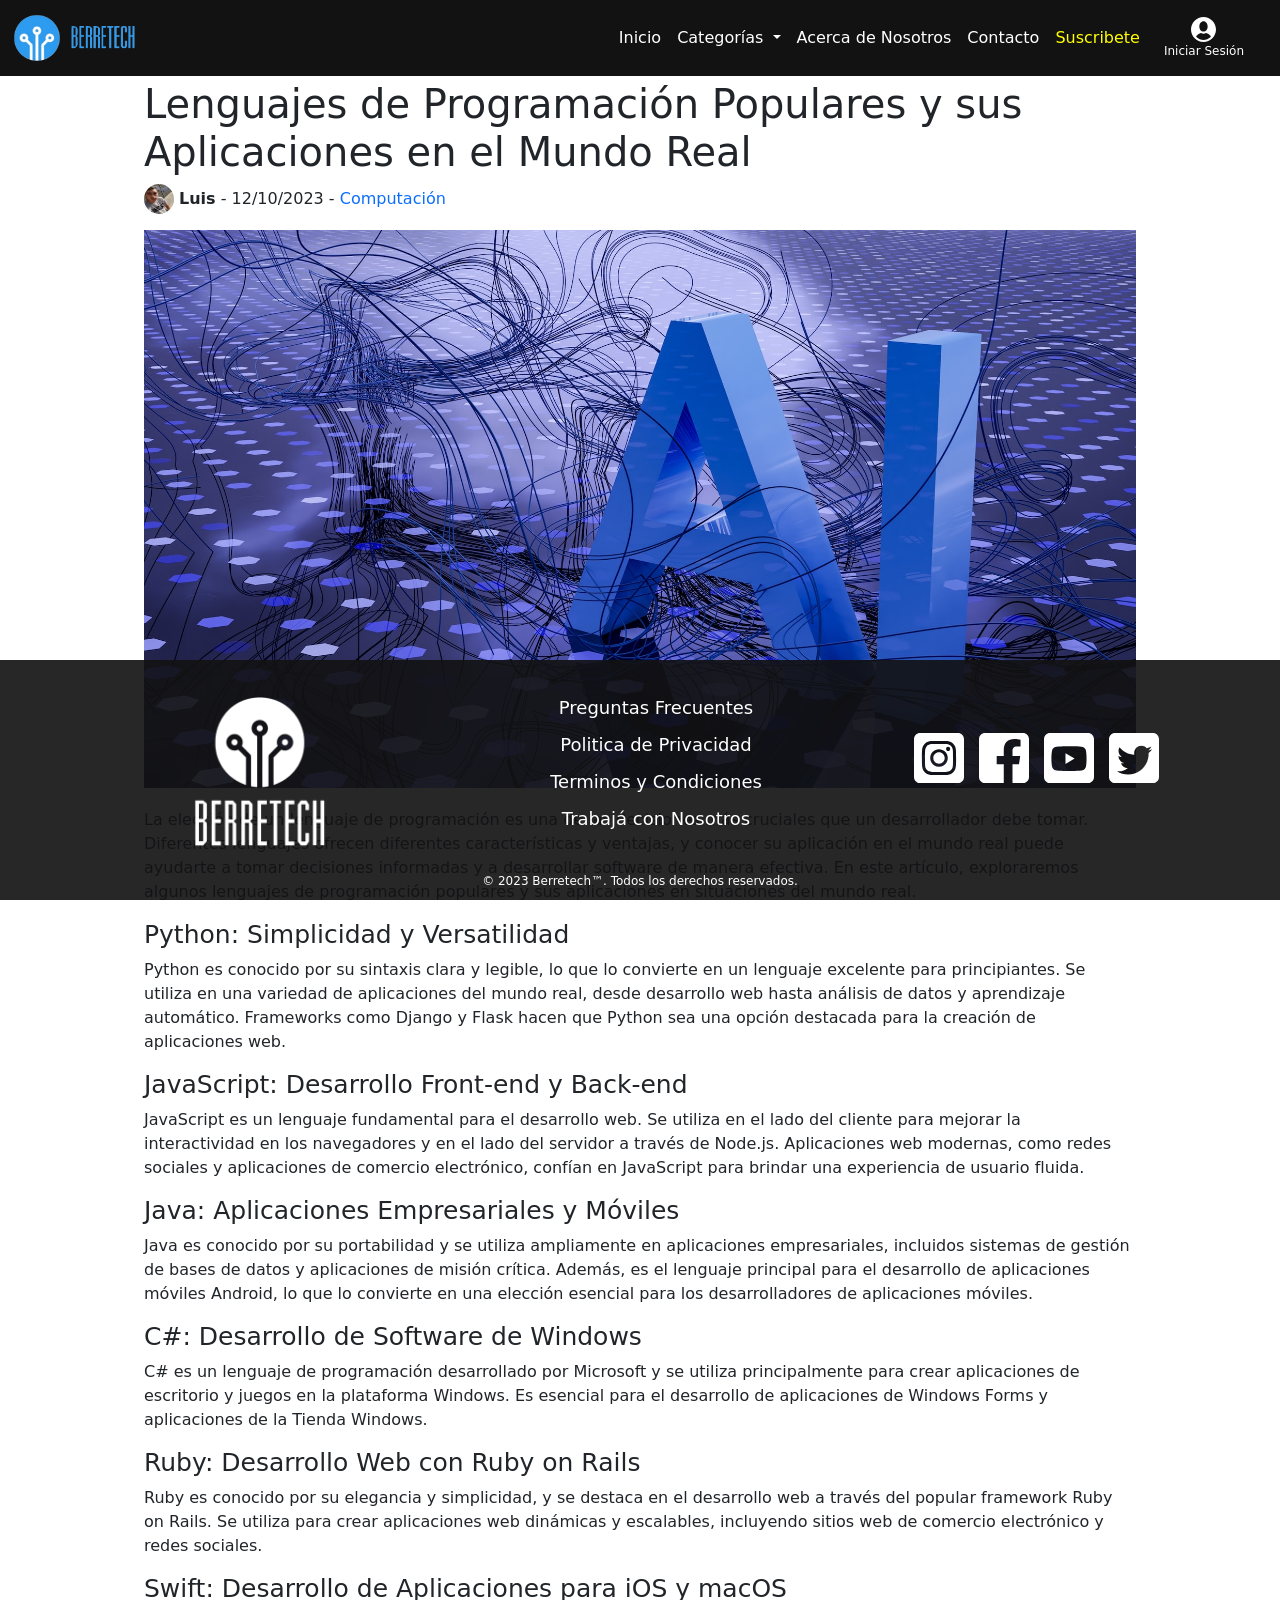
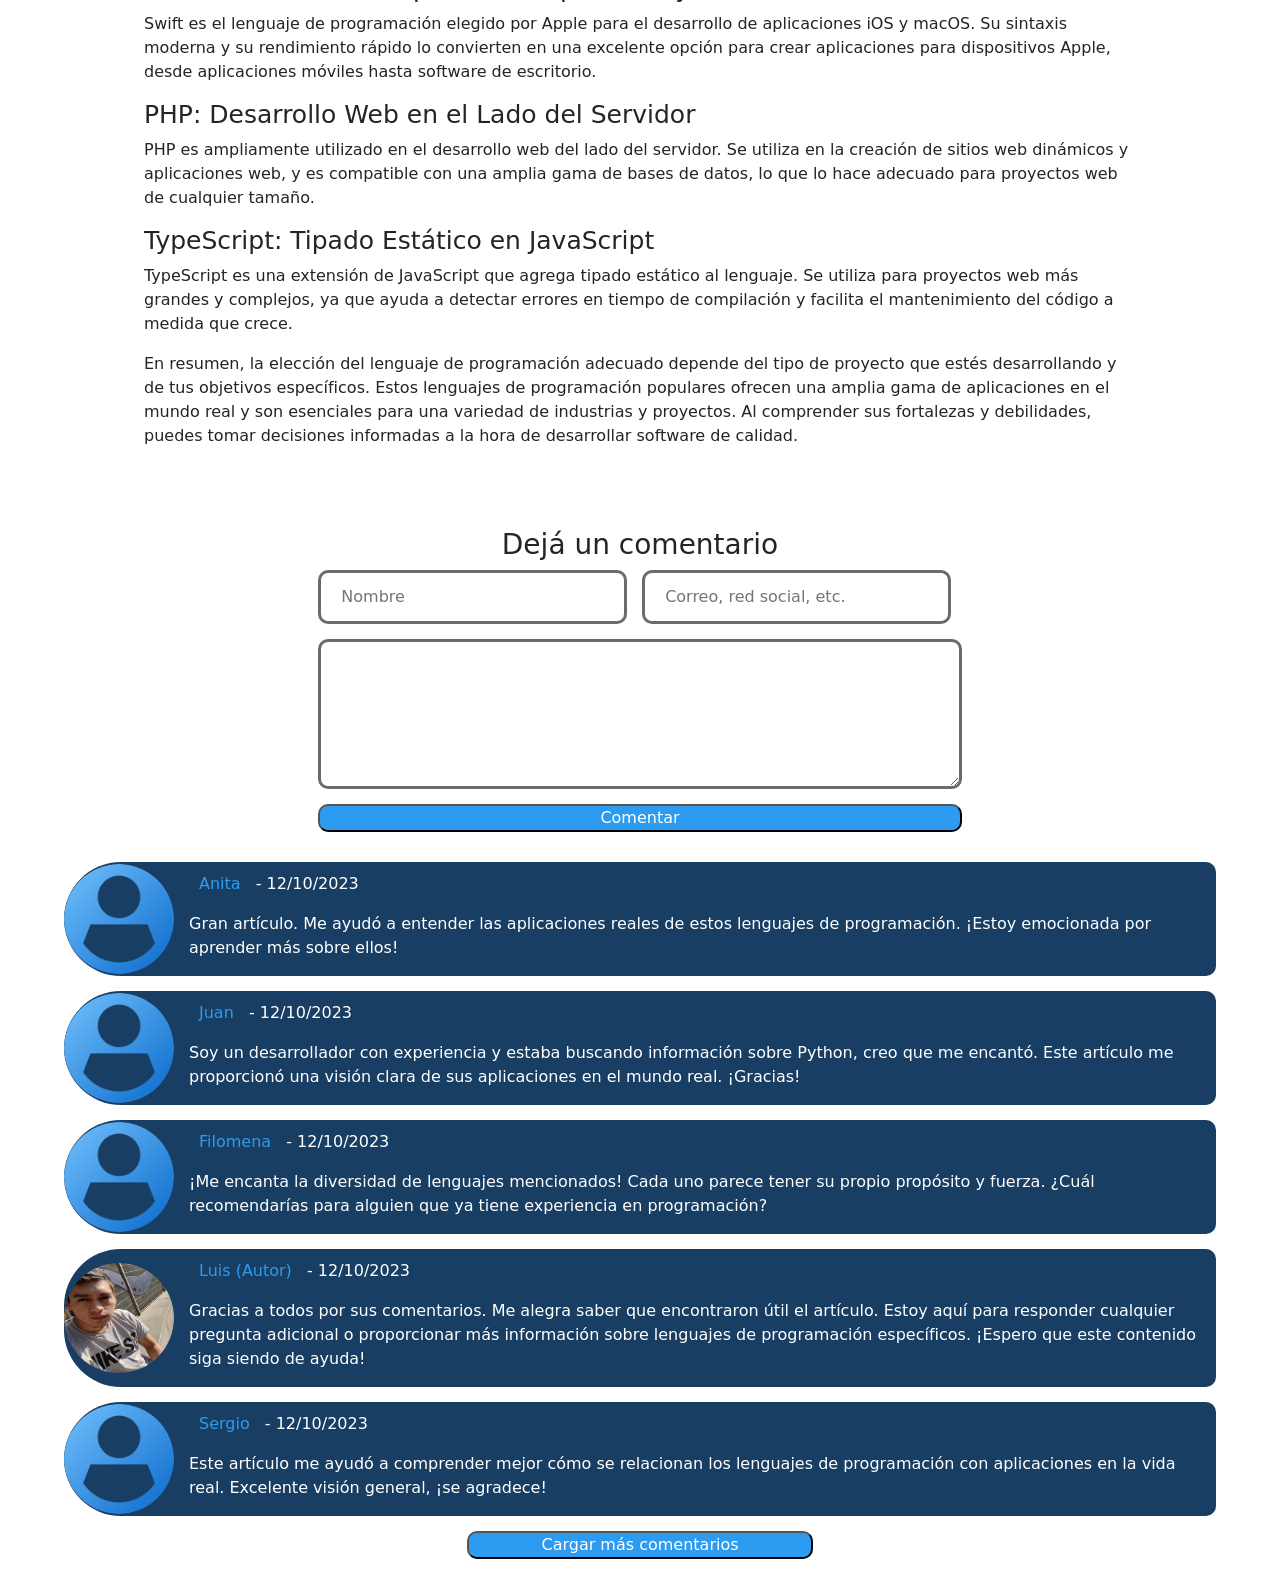
<file: posts/post-1.html>
<!DOCTYPE html>
<html lang="es">
<head>
    <meta charset="UTF-8" />
    <meta name="description"
          content="Berretech es el destino virtual por excelencia para los entusiastas de la tecnología, la ciencia y la programación. Nos sumergimos y profundizamos en las últimas tendencias, desglosamos conceptos complejos en lenguaje accesible, compartimos guías prácticas y analizamos los desarrollos más innovadores en estos campos. Aquí encontrarás desde reseñas de dispositivos y software hasta tutoriales paso a paso sobre programación y seguimiento en la vaguardia de la investigación cientifica. Acompañanos en este viaje de descubrimiento mientras exploramos el mundo que nos rodea." />
    <meta name="keywords"
          content="tecnología, ciencia, programacion, computación, celulares, smarphones, blog, articulos, imagenes, videos, lenguajes de programacion, tutoriales, guías, noticias, opinión, investigación cientifica, softwere, android, iOS, apple, iphone. " />
    <meta name="author"
          content="BerreTech™" />
    <meta name="viewport" content="width=device-width, initial-scale=1.0">
    <link href="https://cdn.jsdelivr.net/npm/bootstrap@5.3.2/dist/css/bootstrap.min.css" rel="stylesheet" integrity="sha384-T3c6CoIi6uLrA9TneNEoa7RxnatzjcDSCmG1MXxSR1GAsXEV/Dwwykc2MPK8M2HN" crossorigin="anonymous" />
    <link rel="shortcut icon" href="../img/logo.ico" />
    <link rel="stylesheet" href="../css/navbar.css" />    
    <link rel="stylesheet" href="../css/post.css" />
    <link rel="stylesheet" href="../css/footer.css" />
        <title>Lenguajes de Programación Populares y sus Aplicaciones en el Mundo Real | BerreTech - El mundo de la tecnología en tu pantallla</title>
</head>
<body>
    <header>
        <nav class="navbar navbar-dark navbar-expand-lg fixed-top">
            <div class="container-fluid">
                <a class="navbar-brand" href="#">
                    <img class="d-inline-block align-text-center" width="50" src="../img/navbar_logo_blue.png" alt="logo">
                    <img class="d-inline-block align-text-center" width="70" src="../img/navbar_logo_text_blue.png" alt="texto del logo">
                </a>
            <button class="navbar-toggler" type="button" data-bs-toggle="offcanvas" data-bs-target="#navbarOffcanvasLg" aria-controls="navbarOffcanvasLg" aria-label="Toggle navigation">
              <span class="navbar-toggler-icon"></span>
            </button>
            <div class="offcanvas offcanvas-end" tabindex="-1" id="navbarOffcanvasLg" aria-labelledby="navbarOffcanvasLgLabel">
                <div class="offcanvas-header">
                    <h5 class="offcanvas-title" id="offcanvasNavbarLabel">BerreTech</h5>
                    <button type="button" class="btn-close btn-close-white" data-bs-dismiss="offcanvas" aria-label="Close"></button>
                </div>
                <div class="offcanvas-body">
                    <ul class="navbar-nav justify-content-end align-items-center flex-grow-1 pe-3">
                        <li class="nav-item">
                            <a class="nav-link active" aria-current="page" href="../index.html">Inicio</a>
                        </li>
                        <li class="nav-item dropdown">
                            <a class="nav-link dropdown-toggle" href="#" role="button" data-bs-toggle="dropdown" aria-expanded="false">
                                Categorías
                            </a>
                            <ul class="dropdown-menu dropdown-menu-dark">
                                <li><a class="dropdown-item" href="./error404.html">Computación</a></li>
                                <li><a class="dropdown-item" href="./error404.html">Celulares</a></li>
                                <li><a class="dropdown-item" href="./error404.html">Programación</a></li>
                                <li><hr class="dropdown-divider"></li>
                                <li><a class="dropdown-item" href="./error404.html">Ver Todas</a></li>
                            </ul>
                        </li>
                        <li class="nav-item">
                            <a class="nav-link" href="../aboutus.html">Acerca de Nosotros</a>
                        </li>
                        <li class="nav-item">
                            <a class="nav-link" href="../contact.html">Contacto</a>
                        </li>
                        <li class="nav-item">
                            <a class="subscribe nav-link" href="../suscribe.html">Suscribete</a>
                        </li>
                    </ul>
                    <a class="nav-link d-flex flex-column justify-content-center align-items-center pe-4" href="../login.html">
                        <svg class="login__icon" viewBox="0 0 24 24" xml:space="preserve" xmlns="http://www.w3.org/2000/svg" enable-background="new 0 0 24 24">
                            <path d="M12 0C5.4 0 0 5.4 0 12s5.4 12 12 12 12-5.4 12-12S18.6 0 12 0zm0 4c2.2 0 4 2.2 4 5s-1.8 5-4 5-4-2.2-4-5 1.8-5 4-5zm6.6 15.5C16.9 21 14.5 22 12 22s-4.9-1-6.6-2.5c-.4-.4-.5-1-.1-1.4 1.1-1.3 2.6-2.2 4.2-2.7.8.4 1.6.6 2.5.6s1.7-.2 2.5-.6c1.7.5 3.1 1.4 4.2 2.7.4.4.4 1-.1 1.4z" fill="#ffffff" class="one-login"></path>
                        </svg>
                        <span class="login__text">Iniciar Sesión</span>
                    </a>
                </div>
            </div>
        </div>
        </nav>
    </header>
    <section id="new" class="new">
        <h1>Lenguajes de Programación Populares y sus Aplicaciones en el Mundo Real</h1>
        <p><img class="news__author" src="../img/team/luis.jpg" /><span><strong>Luis</strong> - 12/10/2023</span> - <a class="card-news__category" href="../error404.html"> Computación</a></p>
        <img class="new__image" src="../img/posts/post-3.jpg" alt="Letras IA en fondo abstracto">
        <p>La elección de un lenguaje de programación es una de las decisiones más cruciales que un desarrollador debe tomar. Diferentes lenguajes ofrecen diferentes características y ventajas, y conocer su aplicación en el mundo real puede ayudarte a tomar decisiones informadas y a desarrollar software de manera efectiva. En este artículo, exploraremos algunos lenguajes de programación populares y sus aplicaciones en situaciones del mundo real.</p>
        <h2> Python: Simplicidad y Versatilidad</h2>
        <p>Python es conocido por su sintaxis clara y legible, lo que lo convierte en un lenguaje excelente para principiantes. Se utiliza en una variedad de aplicaciones del mundo real, desde desarrollo web hasta análisis de datos y aprendizaje automático. Frameworks como Django y Flask hacen que Python sea una opción destacada para la creación de aplicaciones web.</p>
        <h2>JavaScript: Desarrollo Front-end y Back-end</h2>
        <p>JavaScript es un lenguaje fundamental para el desarrollo web. Se utiliza en el lado del cliente para mejorar la interactividad en los navegadores y en el lado del servidor a través de Node.js. Aplicaciones web modernas, como redes sociales y aplicaciones de comercio electrónico, confían en JavaScript para brindar una experiencia de usuario fluida.</p>
        <h2>Java: Aplicaciones Empresariales y Móviles</h2>
        <p>Java es conocido por su portabilidad y se utiliza ampliamente en aplicaciones empresariales, incluidos sistemas de gestión de bases de datos y aplicaciones de misión crítica. Además, es el lenguaje principal para el desarrollo de aplicaciones móviles Android, lo que lo convierte en una elección esencial para los desarrolladores de aplicaciones móviles.</p>
        <h2>C#: Desarrollo de Software de Windows</h2>
        <p>C# es un lenguaje de programación desarrollado por Microsoft y se utiliza principalmente para crear aplicaciones de escritorio y juegos en la plataforma Windows. Es esencial para el desarrollo de aplicaciones de Windows Forms y aplicaciones de la Tienda Windows.</p>
        <h2>Ruby: Desarrollo Web con Ruby on Rails</h2>
        <p>Ruby es conocido por su elegancia y simplicidad, y se destaca en el desarrollo web a través del popular framework Ruby on Rails. Se utiliza para crear aplicaciones web dinámicas y escalables, incluyendo sitios web de comercio electrónico y redes sociales.</p>
        <h2>Swift: Desarrollo de Aplicaciones para iOS y macOS</h2>
        <p>Swift es el lenguaje de programación elegido por Apple para el desarrollo de aplicaciones iOS y macOS. Su sintaxis moderna y su rendimiento rápido lo convierten en una excelente opción para crear aplicaciones para dispositivos Apple, desde aplicaciones móviles hasta software de escritorio.</p>
        <h2>PHP: Desarrollo Web en el Lado del Servidor</h2>
        <p>PHP es ampliamente utilizado en el desarrollo web del lado del servidor. Se utiliza en la creación de sitios web dinámicos y aplicaciones web, y es compatible con una amplia gama de bases de datos, lo que lo hace adecuado para proyectos web de cualquier tamaño.</p>
        <h2>TypeScript: Tipado Estático en JavaScript</h2>
        <p>TypeScript es una extensión de JavaScript que agrega tipado estático al lenguaje. Se utiliza para proyectos web más grandes y complejos, ya que ayuda a detectar errores en tiempo de compilación y facilita el mantenimiento del código a medida que crece.</p>
        <p>En resumen, la elección del lenguaje de programación adecuado depende del tipo de proyecto que estés desarrollando y de tus objetivos específicos. Estos lenguajes de programación populares ofrecen una amplia gama de aplicaciones en el mundo real y son esenciales para una variedad de industrias y proyectos. Al comprender sus fortalezas y debilidades, puedes tomar decisiones informadas a la hora de desarrollar software de calidad.
        </p>
    </section>
    <section id="comments">
        <div class="comments__form">
        <h3>Dejá un comentario</h3>
        <form class="form" action="../error404.html">
            <input class="form__inputs" type="text" id="name" placeholder="Nombre"/>
            <input class="form__inputs" type="text" id="email" placeholder="Correo, red social, etc."/>
            <textarea class="form__comment" name="comment" id="comment" rows="6"></textarea>
            <button class="form__btn">Comentar</button>
        </form>
        </div>
        <div class="comments__list">
           <article  class="card-comment">
                <div  class="card-comment__img-container">
                    <img class="card-comment__img" src="../img/posts/avatar.png" alt="avatar"/>
                </div>
                <div class="card-comment__text">
                    <p class="card-comment_title"><a href="../error404.html">Anita</a> - <span> 12/10/2023</span></p>
                    <p>Gran artículo. Me ayudó a entender las aplicaciones reales de estos lenguajes de programación. ¡Estoy emocionada por aprender más sobre ellos!</p>
                </div>
           </article>
           <article class="card-comment">
                <div class="card-comment__img-container">
                    <img class="card-comment__img" src="../img/posts/avatar.png" alt="avatar"/>
                </div>
                <div class="card-comment__text">
                    <p class="card-comment_title"><a href="../error404.html">Juan</a> - <span> 12/10/2023</span></p>
                    <p>Soy un desarrollador con experiencia y estaba buscando información sobre Python, creo que me encantó. Este artículo me proporcionó una visión clara de sus aplicaciones en el mundo real. ¡Gracias!</p>
                </div>
            </article>
            <article class="card-comment">
                <div class="card-comment__img-container">
                    <img class="card-comment__img" src="../img/posts/avatar.png" alt="avatar"/>
                </div>
                <div class="card-comment__text">
                    <p class="card-comment_title"><a href="../error404.html">Filomena</a> - <span> 12/10/2023</span></p>
                    <p>¡Me encanta la diversidad de lenguajes mencionados! Cada uno parece tener su propio propósito y fuerza. ¿Cuál recomendarías para alguien que ya tiene experiencia en programación?</p>
                </div>
            </article>
            <article class="card-comment">
                <div class="card-comment__img-container">
                    <img class="card-comment__img" src="../img/team/luis.jpg" alt="Avatar de flavio"/>
                </div>
                <div class="card-comment__text">
                    <p class="card-comment_title"><a href="../error404.html">Luis (Autor)</a> - <span> 12/10/2023</span></p>
                    <p>Gracias a todos por sus comentarios. Me alegra saber que encontraron útil el artículo. Estoy aquí para responder cualquier pregunta adicional o proporcionar más información sobre lenguajes de programación específicos. ¡Espero que este contenido siga siendo de ayuda!</p>
                </div>
            </article> 
            <article class="card-comment">
                <div class="card-comment__img-container">
                    <img class="card-comment__img" src="../img/posts/avatar.png" alt="avatar"/>
                </div>
                <div class="card-comment__text">
                    <p class="card-comment_title"><a href="../error404.html">Sergio</a> - <span> 12/10/2023</span></p>
                    <p>Este artículo me ayudó a comprender mejor cómo se relacionan los lenguajes de programación con aplicaciones en la vida real. Excelente visión general, ¡se agradece!</p>
                </div>
            </article>
            <button class="comments__btn">Cargar más comentarios</button>        
        </div>
    </section>
    <footer class="footer">
        <div class="container text-center">
            <div class="row d-flex align-items-center">
              <div class="col-12 col-lg-4 d-flex justify-content-center">
                <a href="./index.html" class="footerlogo"></a>
              </div> 
              <div class="col-12 col-lg-4 py-4">
                <ul>                
                    <li><a href="../error404.html">Preguntas Frecuentes</a></li>
                    <li><a href="../error404.html">Politica de Privacidad</a></li>
                    <li><a href="../error404.html">Terminos y Condiciones</a></li>
                    <li><a href="../error404.html">Trabajá con Nosotros</a></li>
                </ul>
              </div>
              <div class="col-12 col-lg-4">
                <ul class="contenedor-redes flex-wrap justify-content-center">
                    <li><a href="../error404.html"><svg class="redes" viewBox="0 0 512 512" xml:space="preserve" xmlns="http://www.w3.org/2000/svg" fill-rule="evenodd" clip-rule="evenodd" stroke-linejoin="round" stroke-miterlimit="2"><path d="M449.446 0C483.971 0 512 28.03 512 62.554v386.892C512 483.97 483.97 512 449.446 512H62.554C28.03 512 0 483.97 0 449.446V62.554C0 28.03 28.029 0 62.554 0h386.892ZM256 81c-47.527 0-53.487.201-72.152 1.053-18.627.85-31.348 3.808-42.48 8.135-11.508 4.472-21.267 10.456-30.996 20.184-9.729 9.729-15.713 19.489-20.185 30.996-4.326 11.132-7.284 23.853-8.135 42.48C81.201 202.513 81 208.473 81 256s.201 53.487 1.052 72.152c.851 18.627 3.809 31.348 8.135 42.48 4.472 11.507 10.456 21.267 20.185 30.996s19.488 15.713 30.996 20.185c11.132 4.326 23.853 7.284 42.48 8.134C202.513 430.799 208.473 431 256 431s53.487-.201 72.152-1.053c18.627-.85 31.348-3.808 42.48-8.134 11.507-4.472 21.267-10.456 30.996-20.185s15.713-19.489 20.185-30.996c4.326-11.132 7.284-23.853 8.134-42.48C430.799 309.487 431 303.527 431 256s-.201-53.487-1.053-72.152c-.85-18.627-3.808-31.348-8.134-42.48-4.472-11.507-10.456-21.267-20.185-30.996-9.729-9.728-19.489-15.712-30.996-20.184-11.132-4.327-23.853-7.285-42.48-8.135C309.487 81.201 303.527 81 256 81Zm0 31.532c46.727 0 52.262.178 70.715 1.02 17.062.779 26.328 3.63 32.495 6.025 8.169 3.175 13.998 6.968 20.122 13.091 6.124 6.124 9.916 11.954 13.091 20.122 2.396 6.167 5.247 15.433 6.025 32.495.842 18.453 1.021 23.988 1.021 70.715 0 46.727-.179 52.262-1.021 70.715-.778 17.062-3.629 26.328-6.025 32.495-3.175 8.169-6.967 13.998-13.091 20.122-6.124 6.124-11.953 9.916-20.122 13.091-6.167 2.396-15.433 5.247-32.495 6.025-18.45.842-23.985 1.021-70.715 1.021-46.73 0-52.264-.179-70.715-1.021-17.062-.778-26.328-3.629-32.495-6.025-8.169-3.175-13.998-6.967-20.122-13.091-6.124-6.124-9.917-11.953-13.091-20.122-2.396-6.167-5.247-15.433-6.026-32.495-.842-18.453-1.02-23.988-1.02-70.715 0-46.727.178-52.262 1.02-70.715.779-17.062 3.63-26.328 6.026-32.495 3.174-8.168 6.967-13.998 13.091-20.1226.124-6.123 11.953-9.916 20.122-13.091 6.167-2.395 15.433-5.246 32.495-6.025 18.453-.842 23.988-1.02 70.715-1.02Zm0 53.603c-49.631 0-89.865 40.234-89.865 89.865 0 49.631 40.234 89.865 89.865 89.865 49.631 0 89.865-40.234 89.865-89.865 0-49.631-40.234-89.865-89.865-89.865Zm0 148.198c-32.217 0-58.333-26.116-58.333-58.333s26.116-58.333 58.333-58.333 58.333 26.116 58.333 58.333-26.116 58.333-58.333 58.333Zm114.416-151.748c0 11.598-9.403 20.999-21.001 20.999-11.597 0-20.999-9.401-20.999-20.999 0-11.598 9.402-21 20.999-21 11.598 0 21.001 9.402 21.001 21Z" fill="#ffffff" class="fill-000000"></path></svg></a></li>
                    <li><a href="../error404.html"><svg class="redes" viewBox="0 0 512 512" xml:space="preserve" xmlns="http://www.w3.org/2000/svg" fill-rule="evenodd" clip-rule="evenodd" stroke-linejoin="round" stroke-miterlimit="2"><path d="M449.446 0C483.971 0 512 28.03 512 62.554v386.892C512 483.97 483.97 512 449.446 512H342.978V319.085h66.6l12.672-82.621h-79.272v-53.617c0-22.603 11.073-44.636 46.58-44.636H425.6v-70.34s-32.71-5.582-63.982-5.582c-65.288 0-107.96 39.569-107.96 111.204v62.971h-72.573v82.621h72.573V512H62.554C28.03 512 0 483.97 0 449.446V62.554C0 28.03 28.029 0 62.554 0h386.892Z" fill="#ffffff" class="fill-000000"></path></svg></a></li>
                    <li><a href="../error404.html"><svg class="redes" viewBox="0 0 512 512" xml:space="preserve" xmlns="http://www.w3.org/2000/svg" fill-rule="evenodd" clip-rule="evenodd" stroke-linejoin="round" stroke-miterlimit="2"><path d="M449.446 0C483.971 0 512 28.03 512 62.554v386.892C512 483.97 483.97 512 449.446 512H62.554C28.03 512 0 483.97 0 449.446V62.554C0 28.03 28.029 0 62.554 0h386.892Zm-20.967 175.63c-4.139-15.489-16.337-27.687-31.826-31.826C368.575 136.28 256 136.28 256 136.28s-112.575 0-140.653 7.524c-15.486 4.139-27.686 16.337-31.826 31.826C76 203.705 76 262.282 76 262.282s0 58.576 7.521 86.648c4.14 15.489 16.34 27.69 31.826 31.829C143.425 388.28 256 388.28 256 388.28s112.575 0 140.653-7.521c15.489-4.139 27.687-16.34 31.826-31.829C436 320.858 436 262.282 436 262.282s0-58.577-7.521-86.652ZM219.998 316.283V208.281l93.53 54.001-93.53 54.001Z" fill="#ffffff" class="fill-000000"></path></svg></a></li>
                    <li><a href="../error404.html"><svg class="redes" viewBox="0 0 512 512" xml:space="preserve" xmlns="http://www.w3.org/2000/svg" fill-rule="evenodd" clip-rule="evenodd" stroke-linejoin="round" stroke-miterlimit="2"><path d="M449.446 0C483.971 0 512 28.03 512 62.554v386.892C512 483.97 483.97 512 449.446 512H62.554C28.03 512 0 483.97 0 449.446V62.554C0 28.03 28.029 0 62.554 0h386.892ZM195.519 424.544c135.939 0 210.268-112.643 210.268-210.268 0-3.218 0-6.437-.153-9.502 14.406-10.421 26.973-23.448 36.935-38.314-13.18 5.824-27.433 9.809-42.452 11.648 15.326-9.196 26.973-23.602 32.49-40.92-14.252 8.429-30.038 14.56-46.896 17.931-13.487-14.406-32.644-23.295-53.946-23.295-40.767 0-73.87 33.104-73.87 73.87 0 5.824.613 11.494 1.992 16.858-61.456-3.065-115.862-32.49-152.337-77.241-6.284 10.881-9.962 23.601-9.962 37.088a73.57 73.57 0 0 0 32.95 61.456c-12.107-.307-23.448-3.678-33.41-9.196v.92c0 35.862 25.441 65.594 59.311 72.49a73.66 73.66 0 0 1-19.464 2.606c-4.751 0-9.348-.46-13.946-1.38 9.349 29.426 36.628 50.728 68.965 51.341-25.287 19.771-57.164 31.571-91.8 31.571-5.977 0-11.801-.306-17.625-1.073 32.337 21.15 71.264 33.41 112.95 33.41Z" fill="#ffffff" class="fill-000000"></path></svg></a></li>
                </ul>
              </div>
            </div>
          </div>
        <p class="copyright">&copy; 2023 Berretech™. Todos los derechos reservados.</p>
    </footer>
    <script src="https://cdn.jsdelivr.net/npm/bootstrap@5.3.2/dist/js/bootstrap.bundle.min.js" integrity="sha384-C6RzsynM9kWDrMNeT87bh95OGNyZPhcTNXj1NW7RuBCsyN/o0jlpcV8Qyq46cDfL" crossorigin="anonymous"></script>
</body>
</html>
</file>
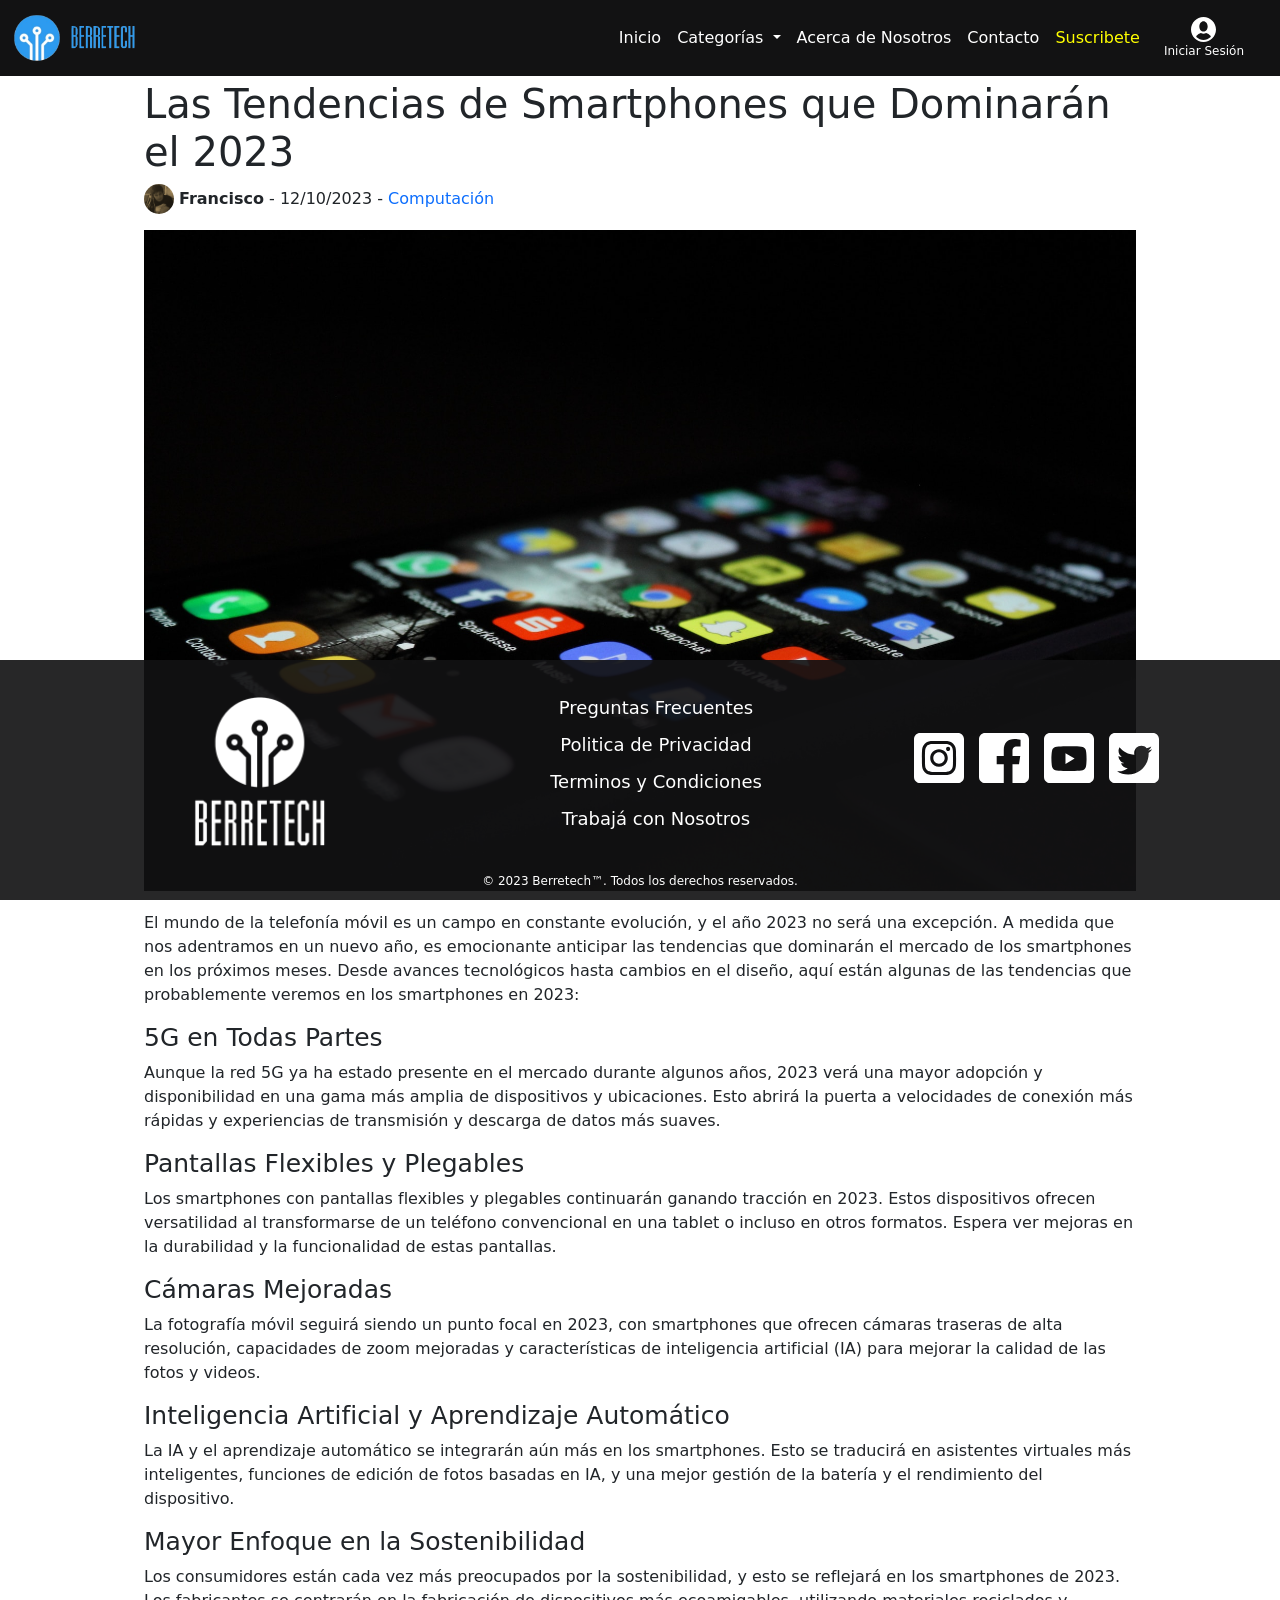
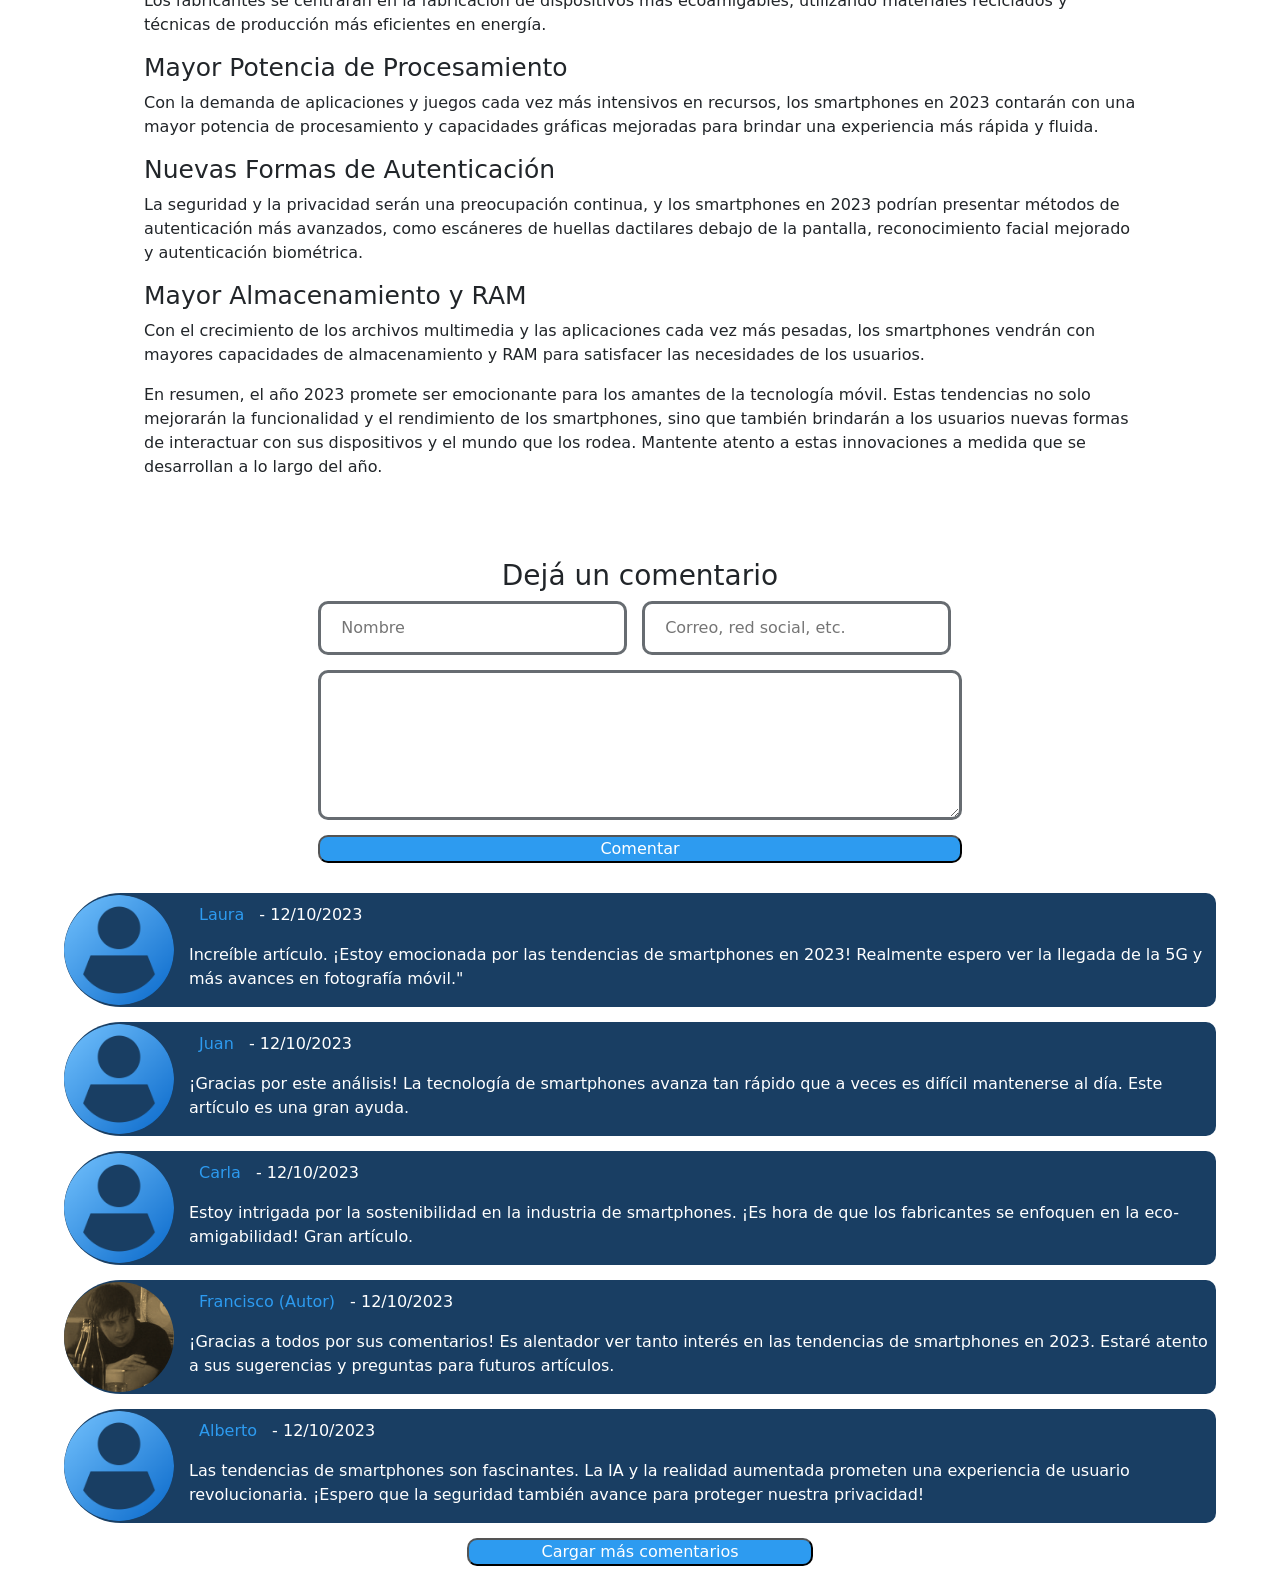
<file: posts/post-2.html>
<!DOCTYPE html>
<html lang="es">
<head>
    <meta charset="UTF-8" />
    <meta name="description"
          content="Berretech es el destino virtual por excelencia para los entusiastas de la tecnología, la ciencia y la programación. Nos sumergimos y profundizamos en las últimas tendencias, desglosamos conceptos complejos en lenguaje accesible, compartimos guías prácticas y analizamos los desarrollos más innovadores en estos campos. Aquí encontrarás desde reseñas de dispositivos y software hasta tutoriales paso a paso sobre programación y seguimiento en la vaguardia de la investigación cientifica. Acompañanos en este viaje de descubrimiento mientras exploramos el mundo que nos rodea." />
    <meta name="keywords"
          content="tecnología, ciencia, programacion, computación, celulares, smarphones, blog, articulos, imagenes, videos, lenguajes de programacion, tutoriales, guías, noticias, opinión, investigación cientifica, softwere, android, iOS, apple, iphone. " />
    <meta name="author"
          content="BerreTech™" />
    <meta name="viewport" content="width=device-width, initial-scale=1.0">
    <link href="https://cdn.jsdelivr.net/npm/bootstrap@5.3.2/dist/css/bootstrap.min.css" rel="stylesheet" integrity="sha384-T3c6CoIi6uLrA9TneNEoa7RxnatzjcDSCmG1MXxSR1GAsXEV/Dwwykc2MPK8M2HN" crossorigin="anonymous" />
    <link rel="shortcut icon" href="../img/logo.ico" />
    <link rel="stylesheet" href="../css/navbar.css" />    
    <link rel="stylesheet" href="../css/post.css" />
    <link rel="stylesheet" href="../css/footer.css" />
        <title>Las Tendencias de Smartphones que Dominarán el 2023 | BerreTech - El mundo de la tecnología en tu pantallla</title>
</head>
<body>
    <header>
        <nav class="navbar navbar-dark navbar-expand-lg fixed-top">
            <div class="container-fluid">
                <a class="navbar-brand" href="#">
                    <img class="d-inline-block align-text-center" width="50" src="../img/navbar_logo_blue.png" alt="logo">
                    <img class="d-inline-block align-text-center" width="70" src="../img/navbar_logo_text_blue.png" alt="texto del logo">
                </a>
            <button class="navbar-toggler" type="button" data-bs-toggle="offcanvas" data-bs-target="#navbarOffcanvasLg" aria-controls="navbarOffcanvasLg" aria-label="Toggle navigation">
              <span class="navbar-toggler-icon"></span>
            </button>
            <div class="offcanvas offcanvas-end" tabindex="-1" id="navbarOffcanvasLg" aria-labelledby="navbarOffcanvasLgLabel">
                <div class="offcanvas-header">
                    <h5 class="offcanvas-title" id="offcanvasNavbarLabel">BerreTech</h5>
                    <button type="button" class="btn-close btn-close-white" data-bs-dismiss="offcanvas" aria-label="Close"></button>
                </div>
                <div class="offcanvas-body">
                    <ul class="navbar-nav justify-content-end align-items-center flex-grow-1 pe-3">
                        <li class="nav-item">
                            <a class="nav-link active" aria-current="page" href="../index.html">Inicio</a>
                        </li>
                        <li class="nav-item dropdown">
                            <a class="nav-link dropdown-toggle" href="#" role="button" data-bs-toggle="dropdown" aria-expanded="false">
                                Categorías
                            </a>
                            <ul class="dropdown-menu dropdown-menu-dark">
                                <li><a class="dropdown-item" href="./error404.html">Computación</a></li>
                                <li><a class="dropdown-item" href="./error404.html">Celulares</a></li>
                                <li><a class="dropdown-item" href="./error404.html">Programación</a></li>
                                <li><hr class="dropdown-divider"></li>
                                <li><a class="dropdown-item" href="./error404.html">Ver Todas</a></li>
                            </ul>
                        </li>
                        <li class="nav-item">
                            <a class="nav-link" href="../aboutus.html">Acerca de Nosotros</a>
                        </li>
                        <li class="nav-item">
                            <a class="nav-link" href="../contact.html">Contacto</a>
                        </li>
                        <li class="nav-item">
                            <a class="subscribe nav-link" href="../suscribe.html">Suscribete</a>
                        </li>
                    </ul>
                    <a class="nav-link d-flex flex-column justify-content-center align-items-center pe-4" href="../login.html">
                        <svg class="login__icon" viewBox="0 0 24 24" xml:space="preserve" xmlns="http://www.w3.org/2000/svg" enable-background="new 0 0 24 24">
                            <path d="M12 0C5.4 0 0 5.4 0 12s5.4 12 12 12 12-5.4 12-12S18.6 0 12 0zm0 4c2.2 0 4 2.2 4 5s-1.8 5-4 5-4-2.2-4-5 1.8-5 4-5zm6.6 15.5C16.9 21 14.5 22 12 22s-4.9-1-6.6-2.5c-.4-.4-.5-1-.1-1.4 1.1-1.3 2.6-2.2 4.2-2.7.8.4 1.6.6 2.5.6s1.7-.2 2.5-.6c1.7.5 3.1 1.4 4.2 2.7.4.4.4 1-.1 1.4z" fill="#ffffff" class="one-login"></path>
                        </svg>
                        <span class="login__text">Iniciar Sesión</span>
                    </a>
                </div>
            </div>
        </div>
        </nav>
    </header>
    <section id="new" class="new">
        <h1>Las Tendencias de Smartphones que Dominarán el 2023</h1>
        <p><img class="news__author" src="../img/team/francisco.png" /><span><strong>Francisco</strong> - 12/10/2023</span> - <a class="card-news__category" href="../error404.html"> Computación</a></p>
        <img class="new__image" src="../img/posts/post-2.jpg" alt="Letras IA en fondo abstracto">
        <p>El mundo de la telefonía móvil es un campo en constante evolución, y el año 2023 no será una excepción. A medida que nos adentramos en un nuevo año, es emocionante anticipar las tendencias que dominarán el mercado de los smartphones en los próximos meses. Desde avances tecnológicos hasta cambios en el diseño, aquí están algunas de las tendencias que probablemente veremos en los smartphones en 2023:</p>
        <h2>5G en Todas Partes</h2>
        <p>Aunque la red 5G ya ha estado presente en el mercado durante algunos años, 2023 verá una mayor adopción y disponibilidad en una gama más amplia de dispositivos y ubicaciones. Esto abrirá la puerta a velocidades de conexión más rápidas y experiencias de transmisión y descarga de datos más suaves.</p>
        <h2>Pantallas Flexibles y Plegables</h2>
        <p>Los smartphones con pantallas flexibles y plegables continuarán ganando tracción en 2023. Estos dispositivos ofrecen versatilidad al transformarse de un teléfono convencional en una tablet o incluso en otros formatos. Espera ver mejoras en la durabilidad y la funcionalidad de estas pantallas.</p>
        <h2>Cámaras Mejoradas</h2>
        <p>La fotografía móvil seguirá siendo un punto focal en 2023, con smartphones que ofrecen cámaras traseras de alta resolución, capacidades de zoom mejoradas y características de inteligencia artificial (IA) para mejorar la calidad de las fotos y videos.</p>
        <h2>Inteligencia Artificial y Aprendizaje Automático</h2>
        <p>La IA y el aprendizaje automático se integrarán aún más en los smartphones. Esto se traducirá en asistentes virtuales más inteligentes, funciones de edición de fotos basadas en IA, y una mejor gestión de la batería y el rendimiento del dispositivo.</p>
        <h2>Mayor Enfoque en la Sostenibilidad</h2>
        <p>Los consumidores están cada vez más preocupados por la sostenibilidad, y esto se reflejará en los smartphones de 2023. Los fabricantes se centrarán en la fabricación de dispositivos más ecoamigables, utilizando materiales reciclados y técnicas de producción más eficientes en energía.</p>
        <h2> Mayor Potencia de Procesamiento</h2>
        <p>Con la demanda de aplicaciones y juegos cada vez más intensivos en recursos, los smartphones en 2023 contarán con una mayor potencia de procesamiento y capacidades gráficas mejoradas para brindar una experiencia más rápida y fluida.</p>
        <h2> Nuevas Formas de Autenticación</h2>
        <p>La seguridad y la privacidad serán una preocupación continua, y los smartphones en 2023 podrían presentar métodos de autenticación más avanzados, como escáneres de huellas dactilares debajo de la pantalla, reconocimiento facial mejorado y autenticación biométrica.
        </p>
        <h2> Mayor Almacenamiento y RAM</h2>
        <p>Con el crecimiento de los archivos multimedia y las aplicaciones cada vez más pesadas, los smartphones vendrán con mayores capacidades de almacenamiento y RAM para satisfacer las necesidades de los usuarios.</p>
        <p>En resumen, el año 2023 promete ser emocionante para los amantes de la tecnología móvil. Estas tendencias no solo mejorarán la funcionalidad y el rendimiento de los smartphones, sino que también brindarán a los usuarios nuevas formas de interactuar con sus dispositivos y el mundo que los rodea. Mantente atento a estas innovaciones a medida que se desarrollan a lo largo del año.</p>
    </section>
    <section id="comments">
        <div class="comments__form">
        <h3>Dejá un comentario</h3>
        <form class="form" action="../error404.html">
            <input class="form__inputs" type="text" id="name" placeholder="Nombre"/>
            <input class="form__inputs" type="text" id="email" placeholder="Correo, red social, etc."/>
            <textarea class="form__comment" name="comment" id="comment" rows="6"></textarea>
            <button class="form__btn">Comentar</button>
        </form>
        </div>
        <div class="comments__list">
           <article  class="card-comment">
                <div  class="card-comment__img-container">
                    <img class="card-comment__img" src="../img/posts/avatar.png" alt="avatar"/>
                </div>
                <div class="card-comment__text">
                    <p class="card-comment_title"><a href="../error404.html">Laura</a> - <span> 12/10/2023</span></p>
                    <p>Increíble artículo. ¡Estoy emocionada por las tendencias de smartphones en 2023! Realmente espero ver la llegada de la 5G y más avances en fotografía móvil."</p>
                </div>
           </article>
           <article class="card-comment">
                <div class="card-comment__img-container">
                    <img class="card-comment__img" src="../img/posts/avatar.png" alt="avatar"/>
                </div>
                <div class="card-comment__text">
                    <p class="card-comment_title"><a href="../error404.html">Juan</a> - <span> 12/10/2023</span></p>
                    <p>¡Gracias por este análisis! La tecnología de smartphones avanza tan rápido que a veces es difícil mantenerse al día. Este artículo es una gran ayuda.</p>
                </div>
            </article>
            <article class="card-comment">
                <div class="card-comment__img-container">
                    <img class="card-comment__img" src="../img/posts/avatar.png" alt="avatar"/>
                </div>
                <div class="card-comment__text">
                    <p class="card-comment_title"><a href="../error404.html">Carla</a> - <span> 12/10/2023</span></p>
                    <p>Estoy intrigada por la sostenibilidad en la industria de smartphones. ¡Es hora de que los fabricantes se enfoquen en la eco-amigabilidad! Gran artículo.</p>
                </div>
            </article>
            <article class="card-comment">
                <div class="card-comment__img-container">
                    <img class="card-comment__img" src="../img/team/francisco.png" alt="Avatar de flavio"/>
                </div>
                <div class="card-comment__text">
                    <p class="card-comment_title"><a href="../error404.html">Francisco (Autor)</a> - <span> 12/10/2023</span></p>
                    <p>¡Gracias a todos por sus comentarios! Es alentador ver tanto interés en las tendencias de smartphones en 2023. Estaré atento a sus sugerencias y preguntas para futuros artículos.</p>
                </div>
            </article> 
            <article class="card-comment">
                <div class="card-comment__img-container">
                    <img class="card-comment__img" src="../img/posts/avatar.png" alt="avatar"/>
                </div>
                <div class="card-comment__text">
                    <p class="card-comment_title"><a href="../error404.html">Alberto</a> - <span> 12/10/2023</span></p>
                    <p>Las tendencias de smartphones son fascinantes. La IA y la realidad aumentada prometen una experiencia de usuario revolucionaria. ¡Espero que la seguridad también avance para proteger nuestra privacidad!</p>
                </div>
            </article>
            <button class="comments__btn">Cargar más comentarios</button>        
        </div>
    </section>
    <footer class="footer">
        <div class="container text-center">
            <div class="row d-flex align-items-center">
              <div class="col-12 col-lg-4 d-flex justify-content-center">
                <a href="./index.html" class="footerlogo"></a>
              </div> 
              <div class="col-12 col-lg-4 py-4">
                <ul>                
                    <li><a href="../error404.html">Preguntas Frecuentes</a></li>
                    <li><a href="../error404.html">Politica de Privacidad</a></li>
                    <li><a href="../error404.html">Terminos y Condiciones</a></li>
                    <li><a href="../error404.html">Trabajá con Nosotros</a></li>
                </ul>
              </div>
              <div class="col-12 col-lg-4">
                <ul class="contenedor-redes flex-wrap justify-content-center">
                    <li><a href="../error404.html"><svg class="redes" viewBox="0 0 512 512" xml:space="preserve" xmlns="http://www.w3.org/2000/svg" fill-rule="evenodd" clip-rule="evenodd" stroke-linejoin="round" stroke-miterlimit="2"><path d="M449.446 0C483.971 0 512 28.03 512 62.554v386.892C512 483.97 483.97 512 449.446 512H62.554C28.03 512 0 483.97 0 449.446V62.554C0 28.03 28.029 0 62.554 0h386.892ZM256 81c-47.527 0-53.487.201-72.152 1.053-18.627.85-31.348 3.808-42.48 8.135-11.508 4.472-21.267 10.456-30.996 20.184-9.729 9.729-15.713 19.489-20.185 30.996-4.326 11.132-7.284 23.853-8.135 42.48C81.201 202.513 81 208.473 81 256s.201 53.487 1.052 72.152c.851 18.627 3.809 31.348 8.135 42.48 4.472 11.507 10.456 21.267 20.185 30.996s19.488 15.713 30.996 20.185c11.132 4.326 23.853 7.284 42.48 8.134C202.513 430.799 208.473 431 256 431s53.487-.201 72.152-1.053c18.627-.85 31.348-3.808 42.48-8.134 11.507-4.472 21.267-10.456 30.996-20.185s15.713-19.489 20.185-30.996c4.326-11.132 7.284-23.853 8.134-42.48C430.799 309.487 431 303.527 431 256s-.201-53.487-1.053-72.152c-.85-18.627-3.808-31.348-8.134-42.48-4.472-11.507-10.456-21.267-20.185-30.996-9.729-9.728-19.489-15.712-30.996-20.184-11.132-4.327-23.853-7.285-42.48-8.135C309.487 81.201 303.527 81 256 81Zm0 31.532c46.727 0 52.262.178 70.715 1.02 17.062.779 26.328 3.63 32.495 6.025 8.169 3.175 13.998 6.968 20.122 13.091 6.124 6.124 9.916 11.954 13.091 20.122 2.396 6.167 5.247 15.433 6.025 32.495.842 18.453 1.021 23.988 1.021 70.715 0 46.727-.179 52.262-1.021 70.715-.778 17.062-3.629 26.328-6.025 32.495-3.175 8.169-6.967 13.998-13.091 20.122-6.124 6.124-11.953 9.916-20.122 13.091-6.167 2.396-15.433 5.247-32.495 6.025-18.45.842-23.985 1.021-70.715 1.021-46.73 0-52.264-.179-70.715-1.021-17.062-.778-26.328-3.629-32.495-6.025-8.169-3.175-13.998-6.967-20.122-13.091-6.124-6.124-9.917-11.953-13.091-20.122-2.396-6.167-5.247-15.433-6.026-32.495-.842-18.453-1.02-23.988-1.02-70.715 0-46.727.178-52.262 1.02-70.715.779-17.062 3.63-26.328 6.026-32.495 3.174-8.168 6.967-13.998 13.091-20.1226.124-6.123 11.953-9.916 20.122-13.091 6.167-2.395 15.433-5.246 32.495-6.025 18.453-.842 23.988-1.02 70.715-1.02Zm0 53.603c-49.631 0-89.865 40.234-89.865 89.865 0 49.631 40.234 89.865 89.865 89.865 49.631 0 89.865-40.234 89.865-89.865 0-49.631-40.234-89.865-89.865-89.865Zm0 148.198c-32.217 0-58.333-26.116-58.333-58.333s26.116-58.333 58.333-58.333 58.333 26.116 58.333 58.333-26.116 58.333-58.333 58.333Zm114.416-151.748c0 11.598-9.403 20.999-21.001 20.999-11.597 0-20.999-9.401-20.999-20.999 0-11.598 9.402-21 20.999-21 11.598 0 21.001 9.402 21.001 21Z" fill="#ffffff" class="fill-000000"></path></svg></a></li>
                    <li><a href="../error404.html"><svg class="redes" viewBox="0 0 512 512" xml:space="preserve" xmlns="http://www.w3.org/2000/svg" fill-rule="evenodd" clip-rule="evenodd" stroke-linejoin="round" stroke-miterlimit="2"><path d="M449.446 0C483.971 0 512 28.03 512 62.554v386.892C512 483.97 483.97 512 449.446 512H342.978V319.085h66.6l12.672-82.621h-79.272v-53.617c0-22.603 11.073-44.636 46.58-44.636H425.6v-70.34s-32.71-5.582-63.982-5.582c-65.288 0-107.96 39.569-107.96 111.204v62.971h-72.573v82.621h72.573V512H62.554C28.03 512 0 483.97 0 449.446V62.554C0 28.03 28.029 0 62.554 0h386.892Z" fill="#ffffff" class="fill-000000"></path></svg></a></li>
                    <li><a href="../error404.html"><svg class="redes" viewBox="0 0 512 512" xml:space="preserve" xmlns="http://www.w3.org/2000/svg" fill-rule="evenodd" clip-rule="evenodd" stroke-linejoin="round" stroke-miterlimit="2"><path d="M449.446 0C483.971 0 512 28.03 512 62.554v386.892C512 483.97 483.97 512 449.446 512H62.554C28.03 512 0 483.97 0 449.446V62.554C0 28.03 28.029 0 62.554 0h386.892Zm-20.967 175.63c-4.139-15.489-16.337-27.687-31.826-31.826C368.575 136.28 256 136.28 256 136.28s-112.575 0-140.653 7.524c-15.486 4.139-27.686 16.337-31.826 31.826C76 203.705 76 262.282 76 262.282s0 58.576 7.521 86.648c4.14 15.489 16.34 27.69 31.826 31.829C143.425 388.28 256 388.28 256 388.28s112.575 0 140.653-7.521c15.489-4.139 27.687-16.34 31.826-31.829C436 320.858 436 262.282 436 262.282s0-58.577-7.521-86.652ZM219.998 316.283V208.281l93.53 54.001-93.53 54.001Z" fill="#ffffff" class="fill-000000"></path></svg></a></li>
                    <li><a href="../error404.html"><svg class="redes" viewBox="0 0 512 512" xml:space="preserve" xmlns="http://www.w3.org/2000/svg" fill-rule="evenodd" clip-rule="evenodd" stroke-linejoin="round" stroke-miterlimit="2"><path d="M449.446 0C483.971 0 512 28.03 512 62.554v386.892C512 483.97 483.97 512 449.446 512H62.554C28.03 512 0 483.97 0 449.446V62.554C0 28.03 28.029 0 62.554 0h386.892ZM195.519 424.544c135.939 0 210.268-112.643 210.268-210.268 0-3.218 0-6.437-.153-9.502 14.406-10.421 26.973-23.448 36.935-38.314-13.18 5.824-27.433 9.809-42.452 11.648 15.326-9.196 26.973-23.602 32.49-40.92-14.252 8.429-30.038 14.56-46.896 17.931-13.487-14.406-32.644-23.295-53.946-23.295-40.767 0-73.87 33.104-73.87 73.87 0 5.824.613 11.494 1.992 16.858-61.456-3.065-115.862-32.49-152.337-77.241-6.284 10.881-9.962 23.601-9.962 37.088a73.57 73.57 0 0 0 32.95 61.456c-12.107-.307-23.448-3.678-33.41-9.196v.92c0 35.862 25.441 65.594 59.311 72.49a73.66 73.66 0 0 1-19.464 2.606c-4.751 0-9.348-.46-13.946-1.38 9.349 29.426 36.628 50.728 68.965 51.341-25.287 19.771-57.164 31.571-91.8 31.571-5.977 0-11.801-.306-17.625-1.073 32.337 21.15 71.264 33.41 112.95 33.41Z" fill="#ffffff" class="fill-000000"></path></svg></a></li>
                </ul>
              </div>
            </div>
          </div>
        <p class="copyright">&copy; 2023 Berretech™. Todos los derechos reservados.</p>
    </footer>
    <script src="https://cdn.jsdelivr.net/npm/bootstrap@5.3.2/dist/js/bootstrap.bundle.min.js" integrity="sha384-C6RzsynM9kWDrMNeT87bh95OGNyZPhcTNXj1NW7RuBCsyN/o0jlpcV8Qyq46cDfL" crossorigin="anonymous"></script>
</body>
</html>
</file>
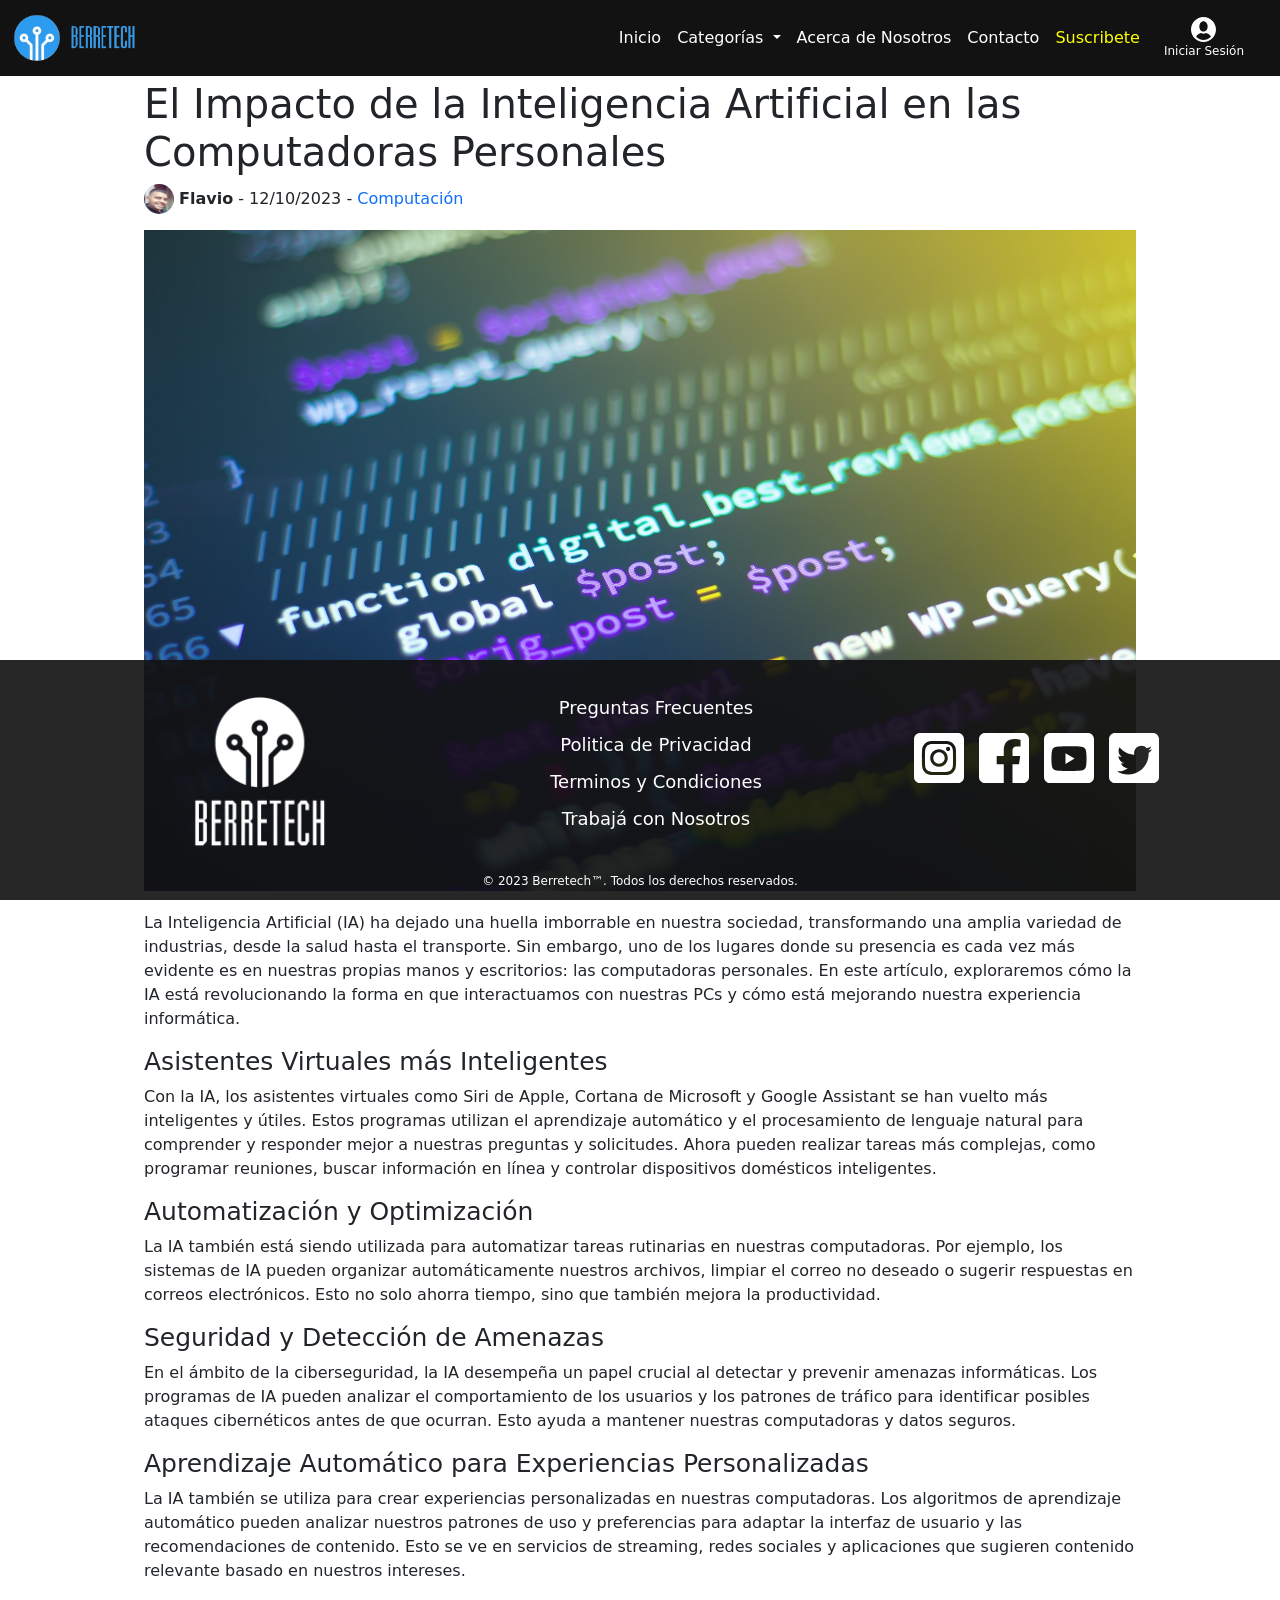
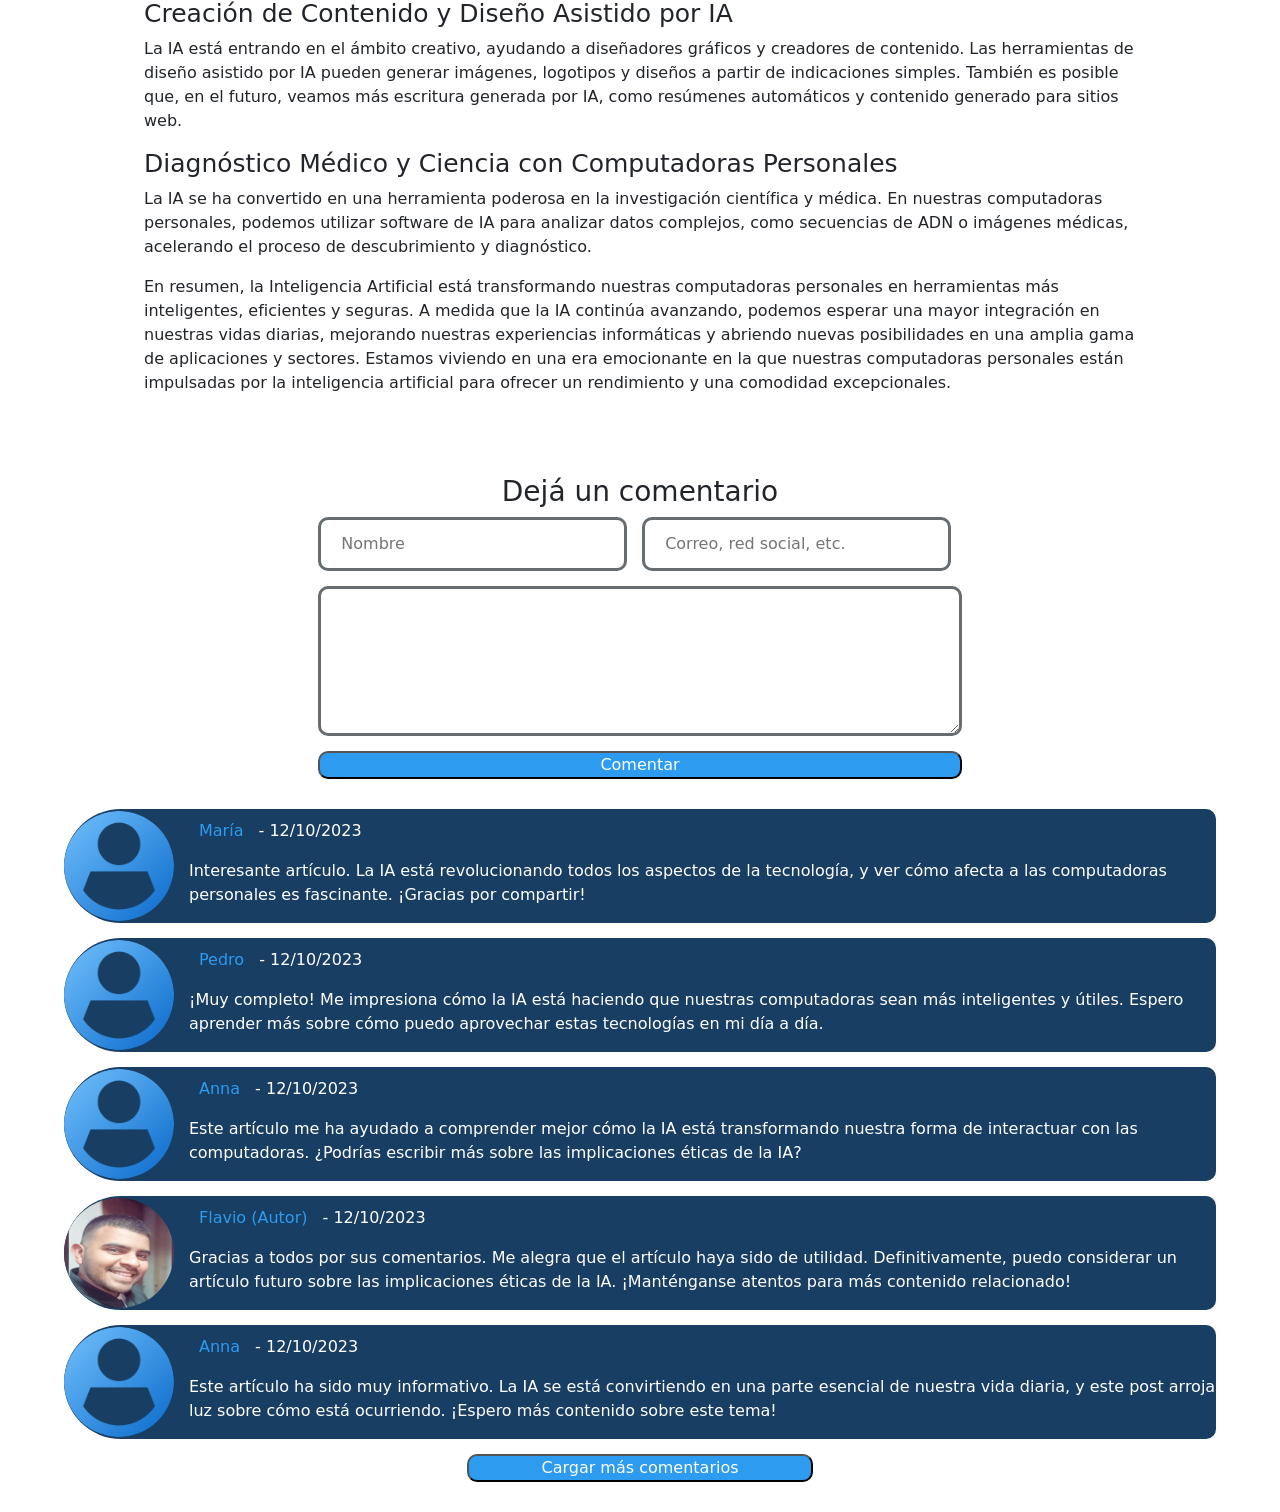
<file: posts/post-3.html>
<!DOCTYPE html>
<html lang="es">
<head>
    <meta charset="UTF-8" />
    <meta name="description"
          content="Berretech es el destino virtual por excelencia para los entusiastas de la tecnología, la ciencia y la programación. Nos sumergimos y profundizamos en las últimas tendencias, desglosamos conceptos complejos en lenguaje accesible, compartimos guías prácticas y analizamos los desarrollos más innovadores en estos campos. Aquí encontrarás desde reseñas de dispositivos y software hasta tutoriales paso a paso sobre programación y seguimiento en la vaguardia de la investigación cientifica. Acompañanos en este viaje de descubrimiento mientras exploramos el mundo que nos rodea." />
    <meta name="keywords"
          content="tecnología, ciencia, programacion, computación, celulares, smarphones, blog, articulos, imagenes, videos, lenguajes de programacion, tutoriales, guías, noticias, opinión, investigación cientifica, softwere, android, iOS, apple, iphone. " />
    <meta name="author"
          content="BerreTech™" />
    <meta name="viewport" content="width=device-width, initial-scale=1.0">
    <link href="https://cdn.jsdelivr.net/npm/bootstrap@5.3.2/dist/css/bootstrap.min.css" rel="stylesheet" integrity="sha384-T3c6CoIi6uLrA9TneNEoa7RxnatzjcDSCmG1MXxSR1GAsXEV/Dwwykc2MPK8M2HN" crossorigin="anonymous" />
    <link rel="shortcut icon" href="../img/logo.ico" />
    <link rel="stylesheet" href="../css/navbar.css" />    
    <link rel="stylesheet" href="../css/post.css" />
    <link rel="stylesheet" href="../css/footer.css" />
        <title>El Impacto de la Inteligencia Artificial en las Computadoras Personales | BerreTech - El mundo de la tecnología en tu pantallla</title>
</head>
<body>
    <header>
        <nav class="navbar navbar-dark navbar-expand-lg fixed-top">
            <div class="container-fluid">
                <a class="navbar-brand" href="#">
                    <img class="d-inline-block align-text-center" width="50" src="../img/navbar_logo_blue.png" alt="logo">
                    <img class="d-inline-block align-text-center" width="70" src="../img/navbar_logo_text_blue.png" alt="texto del logo">
                </a>
            <button class="navbar-toggler" type="button" data-bs-toggle="offcanvas" data-bs-target="#navbarOffcanvasLg" aria-controls="navbarOffcanvasLg" aria-label="Toggle navigation">
              <span class="navbar-toggler-icon"></span>
            </button>
            <div class="offcanvas offcanvas-end" tabindex="-1" id="navbarOffcanvasLg" aria-labelledby="navbarOffcanvasLgLabel">
                <div class="offcanvas-header">
                    <h5 class="offcanvas-title" id="offcanvasNavbarLabel">BerreTech</h5>
                    <button type="button" class="btn-close btn-close-white" data-bs-dismiss="offcanvas" aria-label="Close"></button>
                </div>
                <div class="offcanvas-body">
                    <ul class="navbar-nav justify-content-end align-items-center flex-grow-1 pe-3">
                        <li class="nav-item">
                            <a class="nav-link active" aria-current="page" href="../index.html">Inicio</a>
                        </li>
                        <li class="nav-item dropdown">
                            <a class="nav-link dropdown-toggle" href="#" role="button" data-bs-toggle="dropdown" aria-expanded="false">
                                Categorías
                            </a>
                            <ul class="dropdown-menu dropdown-menu-dark">
                                <li><a class="dropdown-item" href="./error404.html">Computación</a></li>
                                <li><a class="dropdown-item" href="./error404.html">Celulares</a></li>
                                <li><a class="dropdown-item" href="./error404.html">Programación</a></li>
                                <li><hr class="dropdown-divider"></li>
                                <li><a class="dropdown-item" href="./error404.html">Ver Todas</a></li>
                            </ul>
                        </li>
                        <li class="nav-item">
                            <a class="nav-link" href="../aboutus.html">Acerca de Nosotros</a>
                        </li>
                        <li class="nav-item">
                            <a class="nav-link" href="../contact.html">Contacto</a>
                        </li>
                        <li class="nav-item">
                            <a class="subscribe nav-link" href="../suscribe.html">Suscribete</a>
                        </li>
                    </ul>
                    <a class="nav-link d-flex flex-column justify-content-center align-items-center pe-4" href="../login.html">
                        <svg class="login__icon" viewBox="0 0 24 24" xml:space="preserve" xmlns="http://www.w3.org/2000/svg" enable-background="new 0 0 24 24">
                            <path d="M12 0C5.4 0 0 5.4 0 12s5.4 12 12 12 12-5.4 12-12S18.6 0 12 0zm0 4c2.2 0 4 2.2 4 5s-1.8 5-4 5-4-2.2-4-5 1.8-5 4-5zm6.6 15.5C16.9 21 14.5 22 12 22s-4.9-1-6.6-2.5c-.4-.4-.5-1-.1-1.4 1.1-1.3 2.6-2.2 4.2-2.7.8.4 1.6.6 2.5.6s1.7-.2 2.5-.6c1.7.5 3.1 1.4 4.2 2.7.4.4.4 1-.1 1.4z" fill="#ffffff" class="one-login"></path>
                        </svg>
                        <span class="login__text">Iniciar Sesión</span>
                    </a>
                </div>
            </div>
        </div>
        </nav>
    </header>
    <section id="new" class="new">
        <h1>El Impacto de la Inteligencia Artificial en las Computadoras Personales</h1>
        <p><img class="news__author" src="../img/team/flavio.jpg" /><span><strong>Flavio</strong> - 12/10/2023</span> - <a class="card-news__category" href="../error404.html"> Computación</a></p>
        <img class="new__image" src="../img/posts/post-1.jpg" alt="Letras IA en fondo abstracto">
        <p>La Inteligencia Artificial (IA) ha dejado una huella imborrable en nuestra sociedad, transformando una amplia variedad de industrias, desde la salud hasta el transporte. Sin embargo, uno de los lugares donde su presencia es cada vez más evidente es en nuestras propias manos y escritorios: las computadoras personales. En este artículo, exploraremos cómo la IA está revolucionando la forma en que interactuamos con nuestras PCs y cómo está mejorando nuestra experiencia informática.</p>
        <h2>Asistentes Virtuales más Inteligentes</h2>
        <p>Con la IA, los asistentes virtuales como Siri de Apple, Cortana de Microsoft y Google Assistant se han vuelto más inteligentes y útiles. Estos programas utilizan el aprendizaje automático y el procesamiento de lenguaje natural para comprender y responder mejor a nuestras preguntas y solicitudes. Ahora pueden realizar tareas más complejas, como programar reuniones, buscar información en línea y controlar dispositivos domésticos inteligentes.</p>
        <h2>Automatización y Optimización</h2>
        <p>La IA también está siendo utilizada para automatizar tareas rutinarias en nuestras computadoras. Por ejemplo, los sistemas de IA pueden organizar automáticamente nuestros archivos, limpiar el correo no deseado o sugerir respuestas en correos electrónicos. Esto no solo ahorra tiempo, sino que también mejora la productividad.</p>
        <h2>Seguridad y Detección de Amenazas</h2>
        <p>En el ámbito de la ciberseguridad, la IA desempeña un papel crucial al detectar y prevenir amenazas informáticas. Los programas de IA pueden analizar el comportamiento de los usuarios y los patrones de tráfico para identificar posibles ataques cibernéticos antes de que ocurran. Esto ayuda a mantener nuestras computadoras y datos seguros.</p>
        <h2>Aprendizaje Automático para Experiencias Personalizadas</h2>
        <p>La IA también se utiliza para crear experiencias personalizadas en nuestras computadoras. Los algoritmos de aprendizaje automático pueden analizar nuestros patrones de uso y preferencias para adaptar la interfaz de usuario y las recomendaciones de contenido. Esto se ve en servicios de streaming, redes sociales y aplicaciones que sugieren contenido relevante basado en nuestros intereses.</p>
        <h2>Creación de Contenido y Diseño Asistido por IA</h2>
        <p>La IA está entrando en el ámbito creativo, ayudando a diseñadores gráficos y creadores de contenido. Las herramientas de diseño asistido por IA pueden generar imágenes, logotipos y diseños a partir de indicaciones simples. También es posible que, en el futuro, veamos más escritura generada por IA, como resúmenes automáticos y contenido generado para sitios web.</p>
        <h2>Diagnóstico Médico y Ciencia con Computadoras Personales</h2>
        <p>La IA se ha convertido en una herramienta poderosa en la investigación científica y médica. En nuestras computadoras personales, podemos utilizar software de IA para analizar datos complejos, como secuencias de ADN o imágenes médicas, acelerando el proceso de descubrimiento y diagnóstico.</p>
        <p>En resumen, la Inteligencia Artificial está transformando nuestras computadoras personales en herramientas más inteligentes, eficientes y seguras. A medida que la IA continúa avanzando, podemos esperar una mayor integración en nuestras vidas diarias, mejorando nuestras experiencias informáticas y abriendo nuevas posibilidades en una amplia gama de aplicaciones y sectores. Estamos viviendo en una era emocionante en la que nuestras computadoras personales están impulsadas por la inteligencia artificial para ofrecer un rendimiento y una comodidad excepcionales.
        </p>
    </section>
    <section id="comments">
        <div class="comments__form">
        <h3>Dejá un comentario</h3>
        <form class="form" action="../error404.html">
            <input class="form__inputs" type="text" id="name" placeholder="Nombre"/>
            <input class="form__inputs" type="text" id="email" placeholder="Correo, red social, etc."/>
            <textarea class="form__comment" name="comment" id="comment" rows="6"></textarea>
            <button class="form__btn">Comentar</button>
        </form>
        </div>
        <div class="comments__list">
           <article  class="card-comment">
                <div  class="card-comment__img-container">
                    <img class="card-comment__img" src="../img/posts/avatar.png" alt="avatar"/>
                </div>
                <div class="card-comment__text">
                    <p class="card-comment_title"><a href="../error404.html">María</a> - <span> 12/10/2023</span></p>
                    <p>Interesante artículo. La IA está revolucionando todos los aspectos de la tecnología, y ver cómo afecta a las computadoras personales es fascinante. ¡Gracias por compartir!</p>
                </div>
           </article>
           <article class="card-comment">
                <div class="card-comment__img-container">
                    <img class="card-comment__img" src="../img/posts/avatar.png" alt="avatar"/>
                </div>
                <div class="card-comment__text">
                    <p class="card-comment_title"><a href="../error404.html">Pedro</a> - <span> 12/10/2023</span></p>
                    <p>¡Muy completo! Me impresiona cómo la IA está haciendo que nuestras computadoras sean más inteligentes y útiles. Espero aprender más sobre cómo puedo aprovechar estas tecnologías en mi día a día.</p>
                </div>
            </article>
            <article class="card-comment">
                <div class="card-comment__img-container">
                    <img class="card-comment__img" src="../img/posts/avatar.png" alt="avatar"/>
                </div>
                <div class="card-comment__text">
                    <p class="card-comment_title"><a href="../error404.html">Anna</a> - <span> 12/10/2023</span></p>
                    <p>Este artículo me ha ayudado a comprender mejor cómo la IA está transformando nuestra forma de interactuar con las computadoras. ¿Podrías escribir más sobre las implicaciones éticas de la IA?</p>
                </div>
            </article>
            <article class="card-comment">
                <div class="card-comment__img-container">
                    <img class="card-comment__img" src="../img/team/flavio.jpg" alt="Avatar de flavio"/>
                </div>
                <div class="card-comment__text">
                    <p class="card-comment_title"><a href="../error404.html">Flavio (Autor)</a> - <span> 12/10/2023</span></p>
                    <p>Gracias a todos por sus comentarios. Me alegra que el artículo haya sido de utilidad. Definitivamente, puedo considerar un artículo futuro sobre las implicaciones éticas de la IA. ¡Manténganse atentos para más contenido relacionado!</p>
                </div>
            </article> 
            <article class="card-comment">
                <div class="card-comment__img-container">
                    <img class="card-comment__img" src="../img/posts/avatar.png" alt="avatar"/>
                </div>
                <div class="card-comment__text">
                    <p class="card-comment_title"><a href="../error404.html">Anna</a> - <span> 12/10/2023</span></p>
                    <p>Este artículo ha sido muy informativo. La IA se está convirtiendo en una parte esencial de nuestra vida diaria, y este post arroja luz sobre cómo está ocurriendo. ¡Espero más contenido sobre este tema!</p>
                </div>
            </article>
            <button class="comments__btn">Cargar más comentarios</button>        
        </div>
    </section>
    <footer class="footer">
        <div class="container text-center">
            <div class="row d-flex align-items-center">
              <div class="col-12 col-lg-4 d-flex justify-content-center">
                <a href="./index.html" class="footerlogo"></a>
              </div> 
              <div class="col-12 col-lg-4 py-4">
                <ul>                
                    <li><a href="../error404.html">Preguntas Frecuentes</a></li>
                    <li><a href="../error404.html">Politica de Privacidad</a></li>
                    <li><a href="../error404.html">Terminos y Condiciones</a></li>
                    <li><a href="../error404.html">Trabajá con Nosotros</a></li>
                </ul>
              </div>
              <div class="col-12 col-lg-4">
                <ul class="contenedor-redes flex-wrap justify-content-center">
                    <li><a href="../error404.html"><svg class="redes" viewBox="0 0 512 512" xml:space="preserve" xmlns="http://www.w3.org/2000/svg" fill-rule="evenodd" clip-rule="evenodd" stroke-linejoin="round" stroke-miterlimit="2"><path d="M449.446 0C483.971 0 512 28.03 512 62.554v386.892C512 483.97 483.97 512 449.446 512H62.554C28.03 512 0 483.97 0 449.446V62.554C0 28.03 28.029 0 62.554 0h386.892ZM256 81c-47.527 0-53.487.201-72.152 1.053-18.627.85-31.348 3.808-42.48 8.135-11.508 4.472-21.267 10.456-30.996 20.184-9.729 9.729-15.713 19.489-20.185 30.996-4.326 11.132-7.284 23.853-8.135 42.48C81.201 202.513 81 208.473 81 256s.201 53.487 1.052 72.152c.851 18.627 3.809 31.348 8.135 42.48 4.472 11.507 10.456 21.267 20.185 30.996s19.488 15.713 30.996 20.185c11.132 4.326 23.853 7.284 42.48 8.134C202.513 430.799 208.473 431 256 431s53.487-.201 72.152-1.053c18.627-.85 31.348-3.808 42.48-8.134 11.507-4.472 21.267-10.456 30.996-20.185s15.713-19.489 20.185-30.996c4.326-11.132 7.284-23.853 8.134-42.48C430.799 309.487 431 303.527 431 256s-.201-53.487-1.053-72.152c-.85-18.627-3.808-31.348-8.134-42.48-4.472-11.507-10.456-21.267-20.185-30.996-9.729-9.728-19.489-15.712-30.996-20.184-11.132-4.327-23.853-7.285-42.48-8.135C309.487 81.201 303.527 81 256 81Zm0 31.532c46.727 0 52.262.178 70.715 1.02 17.062.779 26.328 3.63 32.495 6.025 8.169 3.175 13.998 6.968 20.122 13.091 6.124 6.124 9.916 11.954 13.091 20.122 2.396 6.167 5.247 15.433 6.025 32.495.842 18.453 1.021 23.988 1.021 70.715 0 46.727-.179 52.262-1.021 70.715-.778 17.062-3.629 26.328-6.025 32.495-3.175 8.169-6.967 13.998-13.091 20.122-6.124 6.124-11.953 9.916-20.122 13.091-6.167 2.396-15.433 5.247-32.495 6.025-18.45.842-23.985 1.021-70.715 1.021-46.73 0-52.264-.179-70.715-1.021-17.062-.778-26.328-3.629-32.495-6.025-8.169-3.175-13.998-6.967-20.122-13.091-6.124-6.124-9.917-11.953-13.091-20.122-2.396-6.167-5.247-15.433-6.026-32.495-.842-18.453-1.02-23.988-1.02-70.715 0-46.727.178-52.262 1.02-70.715.779-17.062 3.63-26.328 6.026-32.495 3.174-8.168 6.967-13.998 13.091-20.1226.124-6.123 11.953-9.916 20.122-13.091 6.167-2.395 15.433-5.246 32.495-6.025 18.453-.842 23.988-1.02 70.715-1.02Zm0 53.603c-49.631 0-89.865 40.234-89.865 89.865 0 49.631 40.234 89.865 89.865 89.865 49.631 0 89.865-40.234 89.865-89.865 0-49.631-40.234-89.865-89.865-89.865Zm0 148.198c-32.217 0-58.333-26.116-58.333-58.333s26.116-58.333 58.333-58.333 58.333 26.116 58.333 58.333-26.116 58.333-58.333 58.333Zm114.416-151.748c0 11.598-9.403 20.999-21.001 20.999-11.597 0-20.999-9.401-20.999-20.999 0-11.598 9.402-21 20.999-21 11.598 0 21.001 9.402 21.001 21Z" fill="#ffffff" class="fill-000000"></path></svg></a></li>
                    <li><a href="../error404.html"><svg class="redes" viewBox="0 0 512 512" xml:space="preserve" xmlns="http://www.w3.org/2000/svg" fill-rule="evenodd" clip-rule="evenodd" stroke-linejoin="round" stroke-miterlimit="2"><path d="M449.446 0C483.971 0 512 28.03 512 62.554v386.892C512 483.97 483.97 512 449.446 512H342.978V319.085h66.6l12.672-82.621h-79.272v-53.617c0-22.603 11.073-44.636 46.58-44.636H425.6v-70.34s-32.71-5.582-63.982-5.582c-65.288 0-107.96 39.569-107.96 111.204v62.971h-72.573v82.621h72.573V512H62.554C28.03 512 0 483.97 0 449.446V62.554C0 28.03 28.029 0 62.554 0h386.892Z" fill="#ffffff" class="fill-000000"></path></svg></a></li>
                    <li><a href="../error404.html"><svg class="redes" viewBox="0 0 512 512" xml:space="preserve" xmlns="http://www.w3.org/2000/svg" fill-rule="evenodd" clip-rule="evenodd" stroke-linejoin="round" stroke-miterlimit="2"><path d="M449.446 0C483.971 0 512 28.03 512 62.554v386.892C512 483.97 483.97 512 449.446 512H62.554C28.03 512 0 483.97 0 449.446V62.554C0 28.03 28.029 0 62.554 0h386.892Zm-20.967 175.63c-4.139-15.489-16.337-27.687-31.826-31.826C368.575 136.28 256 136.28 256 136.28s-112.575 0-140.653 7.524c-15.486 4.139-27.686 16.337-31.826 31.826C76 203.705 76 262.282 76 262.282s0 58.576 7.521 86.648c4.14 15.489 16.34 27.69 31.826 31.829C143.425 388.28 256 388.28 256 388.28s112.575 0 140.653-7.521c15.489-4.139 27.687-16.34 31.826-31.829C436 320.858 436 262.282 436 262.282s0-58.577-7.521-86.652ZM219.998 316.283V208.281l93.53 54.001-93.53 54.001Z" fill="#ffffff" class="fill-000000"></path></svg></a></li>
                    <li><a href="../error404.html"><svg class="redes" viewBox="0 0 512 512" xml:space="preserve" xmlns="http://www.w3.org/2000/svg" fill-rule="evenodd" clip-rule="evenodd" stroke-linejoin="round" stroke-miterlimit="2"><path d="M449.446 0C483.971 0 512 28.03 512 62.554v386.892C512 483.97 483.97 512 449.446 512H62.554C28.03 512 0 483.97 0 449.446V62.554C0 28.03 28.029 0 62.554 0h386.892ZM195.519 424.544c135.939 0 210.268-112.643 210.268-210.268 0-3.218 0-6.437-.153-9.502 14.406-10.421 26.973-23.448 36.935-38.314-13.18 5.824-27.433 9.809-42.452 11.648 15.326-9.196 26.973-23.602 32.49-40.92-14.252 8.429-30.038 14.56-46.896 17.931-13.487-14.406-32.644-23.295-53.946-23.295-40.767 0-73.87 33.104-73.87 73.87 0 5.824.613 11.494 1.992 16.858-61.456-3.065-115.862-32.49-152.337-77.241-6.284 10.881-9.962 23.601-9.962 37.088a73.57 73.57 0 0 0 32.95 61.456c-12.107-.307-23.448-3.678-33.41-9.196v.92c0 35.862 25.441 65.594 59.311 72.49a73.66 73.66 0 0 1-19.464 2.606c-4.751 0-9.348-.46-13.946-1.38 9.349 29.426 36.628 50.728 68.965 51.341-25.287 19.771-57.164 31.571-91.8 31.571-5.977 0-11.801-.306-17.625-1.073 32.337 21.15 71.264 33.41 112.95 33.41Z" fill="#ffffff" class="fill-000000"></path></svg></a></li>
                </ul>
              </div>
            </div>
          </div>
        <p class="copyright">&copy; 2023 Berretech™. Todos los derechos reservados.</p>
    </footer>
    <script src="https://cdn.jsdelivr.net/npm/bootstrap@5.3.2/dist/js/bootstrap.bundle.min.js" integrity="sha384-C6RzsynM9kWDrMNeT87bh95OGNyZPhcTNXj1NW7RuBCsyN/o0jlpcV8Qyq46cDfL" crossorigin="anonymous"></script>
</body>
</html>
</file>
<file: css/navbar.css>
.AreaPersonal ul,
.AreaPersonal li {
  padding: 0;
  margin: 0;
  list-style: none;
}

.navbar.navbar-dark {
  background-color: #121213;
}

.nav-link {
  color: white;
  padding-left: 0%;
}

.nav-link:hover {
  color: #2d9bf0;
  transition: 0.2s ease-in;
}

.nav-link:hover path {
  fill: #2d9bf0;
  transition: 0.2s ease-in;
}

.dropdown-menu {
  background-color: #121213;
  list-style: none;
}

.dropdown-item:focus,
.dropdown-item:hover {
  background-color: #2d9bf0;
  transition: 0.2s ease-in;
}

.nav-link.dropdown-toggle.show {
  color: #2d9bf0;
}
.AreaPersonal {
  padding-right: 1rem;
}
.offcanvas {
  background-color: #121213;
  color: white;
}

.subscribe {
  color: yellow;
}
.subscribe:hover {
  color: #f5f543;
  text-shadow: 1px 0px #face2d;
  transition: 0.2s ease-in;
}

.login__icon {
  width: 25px;
}

.login__text {
  font-size: 12px;
  font-weight: 500;
}
</file>
<file: css/index.css>
html{
    position:relative;
}
body{
    margin-bottom: 236px;
}

#hero{
    background: url('../img/hero_background.jpg');
    background-size: cover;
    background-repeat: no-repeat;
    height: 81vh;
    display: flex;
    justify-content: flex-end;
    align-items: center;
    color: white;
}

.welcome{
    display: flex;
    width: 50%;
    flex-direction: column;
    justify-content: center;
    align-items: flex-start;
}

.welcome__btn-container{
    display: flex;
    flex-direction: row;
    flex-wrap: wrap;
    justify-content: center;
    gap: 15px;
}

.welcome__btn{
    display: inline-block;
    width: 170px;
    padding: 5px 10px;
    background-color: #2D9BF0;
    color:white;
    text-align: center;
    text-decoration: none;
}

.welcome__btn:hover{
    color: #193e63;
    background-color: white;
    transition: .20s ease-in;
}

.welcome__btn--secundary{
    background-color: transparent;
    color:#2D9BF0;
    border: 1px solid #2D9BF0;

}

.welcome__btn--secundary:hover{
    border:1px solid white;
    transition: .20s ease-in;
}

.news{
    padding-bottom: 30px;
}

h3{
    font-size: 12px;
}

.card-news__author{
    width: 30px;
    height: 30px;
    border-radius: 50%;
    margin-right: 5px;
}

.card-news{
    margin-bottom: 40px;
}

.card-news__image{
    width: 100%;
    height: 400px;
    object-fit: cover;
}

.card-news__btn{
    display: inline-block;
    width:150px;
    padding: 5px 10px;
    background-color: #2D9BF0;
    color: white;
    text-decoration: none;
    text-align: center;
}

.card-news__btn:hover{
    color: white;
    opacity: 0.5;
    transition: .20s ease-in;
}

.card-news__category{
    text-decoration: none;
}

.pagination{
    display: flex;
    flex-direction: row;
    justify-content: space-between;
    align-items: center;
    flex-wrap: wrap;
    font-size: 12px;
}

.pagination__nav{
    display:flex;
}

.pagination__btn{
    padding: 5px 7px;
    border: 1px solid #486885;
    /* #676c71 */
    background-color: #193e63;
    color: white;
    cursor: pointer;
    text-decoration: none;
    
}

.pagination__btn:hover{
    background-color: #2D9BF0;
    color:white;
    transition: .20s ease-in;
}

.pagination__btn--active{
    color: white;
    background-color: #2D9BF0;
}

.pagination__btn--disabled{
    cursor: not-allowed;

}

.pagination__btn--disabled:hover{
    background-color: #193e63;
    transition: none;
}

aside{
    background-color: #193e63;
    color: white;
    font-size: 14px;
}

.search{
    position: relative;
    margin: 15px auto;
}

.search__input{
    display: block;
    width: 100%;
    padding: 0.375rem 2.7rem 0.375rem 0.75rem;
    box-sizing: border-box;
}

.search__icon{
    position: absolute;
    top:50%;
    right:0px;
    padding: 7px 10px;
    /* background-color: #676c71; */
    transform: translateY(-50%);
    color: white;
    border: 1px solid #676c71;

}

.search__icon path{
    fill:white;
}

.category__title{
    display: inline-block;
    margin-bottom: 10px;
    font-size: 16px;
}

.category__list{
    margin-left: 40px;
    list-style-type: square;
}

aside a{
    color: white;
    text-decoration: none;
}

aside li:hover, aside a:hover, summary:hover{
    color: #2D9BF0;
    transition: all .20s ease-in;
    
}

details{
    margin-bottom: 15px;
}

details[open] > summary:first-of-type {
    color:#2D9BF0;
}

aside .card-news__btn:hover{
    color: #193e63;
    background-color: #f8f9fa;
    transition: .20s ease-in;
    opacity: 1;
}

.gallery{
    padding: 15px 0;
    margin-top: 30px;
    text-align: center;
    border-top: 1px solid white;
}

.gallery__img{
    width: 100%;
    margin: 10px auto;
}


@media screen and (max-width:768px ) {
    
    #hero{
        /* background:linear-gradient(180deg, rgba(0,0,0,1) 0%, rgba(0,0,0,0.3598214285714286) 40%), url('../img/hero_blue_logo2.jpg'); */
        background:linear-gradient(180deg, rgba(0,0,0,1) 0%, rgba(0,0,0,0.3598214285714286) 40%), url('../img/hero_background.jpg');
        background-size: cover;
        justify-content: center;
        text-align: center;
    }

    .welcome{
        display: flex;
        width: 90%;
        flex-direction: column;
        justify-content: center;
        align-items: center;
    }

   
}

@media screen and (max-width:992px ) {
    body{
        margin-bottom: 476px;
    }
}
</file>
<file: css/footer.css>
.footer {
  padding-top: 10px;
  background-color: #121213e8;
  color: white;
  position: absolute;
  bottom: 0;
  width: 100%;
}

.footerlogo {
  width: 140px;
  height: 180px;
  background: url('../img/footer_logo_white.png');
  background-size: contain;
  background-repeat: no-repeat;
  background-position: center;
}

.footerlogo:hover {
  width: 140px;
  height: 180px;
  background: url('../img/footer_logo_blue.png');
  background-size: contain;
  background-repeat: no-repeat;
  background-position: center;
  transition: all 0.2s ease-in;
}

footer ul {
  list-style: none;
}
footer li {
  margin-bottom: 10px;
}

footer li a {
  font-size: 18px;
  color: white;
  text-decoration: none;
}

footer li a:hover {
  color: #2d9bf0;
  transition: all 0.2s ease-in;
  cursor: pointer;
}

footer li:hover path {
  fill: #2d9bf0;
  transition: all 0.2s ease-in;
  cursor: pointer;
}

.contenedor-redes {
  display: flex;
  flex-direction: row;
  gap: 15px;
}

.redes {
  width: 50px;
}

.copyright {
  font-size: 12px;
  text-align: center;
  margin-bottom: 0;
  padding-bottom: 10px;
}
</file>
<file: css/aboutus.css>
*{
    padding: 0;
    margin: 0;
}
body{
	background-color:#88b2bf;
}
.contenedor-de-fondo{
    background-color: white;
	margin-top:70px;
}
.contenedor-inicial{
    text-align: center;
    color: black;
	margin-top: 100px;
}
.descripcion{
    width: 532px;
    margin: 15px auto;
    background-color: #193E63;
    border: 1px solid white;
    color: white;
    padding: 30px 20px;
    border-radius: 20px;

}
.contenedor-avatar{
    position: relative;
    display: flex;
    flex-direction: column;
    align-items: center;
}
.avatar-integrante{
    width: 100px;
    height: 100px;
    border-radius: 50%;
    object-fit: cover;
    z-index: 1;
}
/* .avatar-texto{
    position: absolute;
    left: 20px;
    bottom: -40px;
    font-size: 16px;
    align-self: flex-start;

    
} */
.avatar-texto {
    position: absolute;
    left: 0;
    bottom: -60px;
    font-size: 16px;
    align-self: flex-start;
    background-color:#000000 ;
    z-index: 1;
    color: white;
    text-align: center;
    border-radius: 20px;
    height: 50px;
    padding: 8px 4px 0px 4px;
}
.integrante-descripcion{
    display: flex;
    align-items: center;
    background-color: #193E63;
    padding: 20px 20px 20px 50px;
    position: relative;
    left: -70px;
    /* top: -19px; */
    color: white;
    border-radius: 0 20px 20px 0;
    height: 100px;
    box-sizing: border-box;
}
.invertido{
    padding: 20px 50px 20px 20px;
    left: 70px;
    border-radius: 20px 0 0 20px;

}
.contenedor-general{
    display: flex;
    margin: 60px;
    justify-content: center;
    align-items: center;
    flex-direction: column;
}
.secciones{
    display: flex;
    gap: 30px;
    align-items: center;
    margin-bottom: 70px;
    /* margin-left: 70px; */
}
.sec-invertido{
   /*  margin-right: 70px; */
}

@media (max-width:768px){
    .integrante-descripcion{
        height: 200px;
        border-radius: 20px;
    }
    
}

@media (max-width:580px){
    .descripcion{
        width: 280px;
    }
    .integrante-descripcion{
        height: 300px;
        border-radius: 20px;
    }
      
    
}
</file>
<file: css/admin.css>
html {
  position: relative;
}

body {
  margin-bottom: 236px;
}

.postList {
  height: 1500px;
}
.postList__head {
  display: flex;
  flex-direction: row;
  justify-content: space-around;
  margin-top: 15px;
  margin-bottom: 15px;
}
/* .postList__title {
} */
.modal-content {
  background-color: #193e63;
  color: white;
}
.btn-close {
  background-color: white;
}

.postList__btn {
  display: inline-block;
  vertical-align: middle;
  -webkit-transform: perspective(1px) translateZ(0);
  transform: perspective(1px) translateZ(0);
  box-shadow: 0 0 1px rgba(0, 0, 0, 0);
  -webkit-transition-duration: 0.3s;
  transition-duration: 0.3s;
  -webkit-transition-property: transform;
  transition-property: transform;
  /* display: inline-block; */
  width: 170px;
  padding: 5px 10px;
  background-color: #2d9bf0;
  color: white;
  text-align: center;
  text-decoration: none;
}
.postList__btn:hover,
.postList__btn:focus,
.postList__btnctive {
  -webkit-transform: scale(1.1);
  transform: scale(1.1);
}
/* .postList__btn:hover {
  color: #193e63;
  background-color: white;
  transition: 0.2s ease-in;
} */
/* .postList__btn--save {
} */
.postList__btn--cancel {
  background-color: transparent;
  color: #2d9bf0;
  border: 1px solid #2d9bf0;
}

.postList__btn--cancel:hover {
  border: 1px solid white;
  transition: 0.2s ease-in;
}

.postList__body {
  background-color: rgb(238, 255, 0);
}
.table {
  background-color: red;
}
.bn632-hover {
  width: 160px;
  font-size: 16px;
  font-weight: 600;
  color: #fff;
  cursor: pointer;
  margin: 20px;
  height: 55px;
  text-align: center;
  border: none;
  background-size: 300% 100%;
  border-radius: 50px;
  moz-transition: all 0.4s ease-in-out;
  -o-transition: all 0.4s ease-in-out;
  -webkit-transition: all 0.4s ease-in-out;
  transition: all 0.4s ease-in-out;
}

.bn632-hover:hover {
  background-position: 100% 0;
  moz-transition: all 0.4s ease-in-out;
  -o-transition: all 0.4s ease-in-out;
  -webkit-transition: all 0.4s ease-in-out;
  transition: all 0.4s ease-in-out;
}

.bn632-hover:focus {
  outline: none;
}

.bn632-hover.bn26 {
  background-image: linear-gradient(
    to right,
    #25aae1,
    #4481eb,
    #04befe,
    #3f86ed
  );
  box-shadow: 0 4px 15px 0 rgba(65, 132, 234, 0.75);
}
@media screen and (max-width: 992px) {
  body {
    margin-bottom: 476px;
  }
}
</file>
<file: css/contact.css>
body{
    background: url(../img/hero_background.jpg);
    background-size: cover;
    background-repeat: no-repeat;
    height: 100vh;
}


.titulo{
    text-align: center;
}
.contactanos {
    background-color: rgb(123 125 141 / 65%);
    margin-left: 0%;
    margin-top: 10%;
    display: flex;
    flex-direction: column;
    align-items: stretch;
    padding: 15px;
    gap: 10px; 
    border-radius: 5%;
    margin-top: 0;
    max-height: 300px;
}
.mensaje {
    width: 33%;
}
.pagcont{
    display: flex;
    flex-direction: row;
    align-items: center;
    justify-content: center;
    flex-wrap: wrap;
    gap: 40px;
    padding-bottom:30px;
    height: 100vh;
    margin-top:70px;
    overflow-y: hidden;
}
.formcontact {
    width: 500px;
    margin-top: 0;
}
.mapbox {
    display: flex;
    flex-direction: column;
    gap: 40Px;
}
.boton { 
    width: 80px;
    align-self: center;
}
h1{
    color:  #6b757bf5;
    margin-bottom: 0;
}
iframe{
    height: auto;
}
</file>
<file: css/error404.css>
@import url('https://fonts.googleapis.com/css2?family=DM+Serif+Display&family=Inclusive+Sans:ital@1&family=Open+Sans:ital,wght@1,300&family=Pixelify+Sans:wght@500&family=Playfair+Display:ital,wght@0,600;1,600&family=Plus+Jakarta+Sans:wght@600&display=swap');
.fondo{
    background: url(../img/404-scaled.jpeg);
    background-size: cover;
    background-repeat: no-repeat;
    height: 100vh;
}
.error{
    background: linear-gradient(180deg, black, transparent);
    display: flex;
    font-size: 50px;
    /* color: rgba(107, 101, 101, 0.911); */
    color:white;
    justify-content: center;
    position: relative;
    margin-top: 70px; 
    font-family: 'Pixelify Sans', sans-serif;
    -webkit-box-shadow: 19px 21px 5px 0px rgba(0,0,0,0.8);
    -moz-box-shadow: 19px 21px 5px 0px rgba(0,0,0,0.8);
    box-shadow: 19px 21px 5px 0px rgba(0,0,0,0.8) 
}
.myButton {
    display: flex;
    margin-left: 200px;
    margin-top: 100px;
    color: rgb(255, 255, 255); font-size: 30px; line-height: 30px; padding: 30px; border-radius: 50px; font-family: Georgia, serif; font-weight: normal; text-decoration: none; font-style: normal; font-variant: normal; text-transform: none; background-image: linear-gradient(to right, rgb(28, 110, 164) 0%, rgb(35, 136, 203) 50%, rgb(20, 78, 117) 100%); box-shadow: rgb(0, 0, 0) 5px 5px 15px 5px; border: 2px solid rgb(28, 110, 164); display: inline-block;}
    .myButton:hover {
    background: #1C6EA4; }
    .myButton:active {
    background: #144E75; }
</file>
<file: css/gallery.css>
body{
    background: rgb(147, 14, 14);
    color:white;
    
}

main{
    display: flex;
    flex-direction: column;
    justify-content: center;
    margin-top: 70px;
    height: 100vh;
}

.imagen{
     width: 100%;
     
}
.h1{
    margin: 30px;
    text-align: center;
}

.miniatura{
    transform: none;
}
.miniatura:hover{
    transform: scale(1.2);
    transition: all .20s ease-in;
}

.descripcion_imagen{
    background-color: black;
    color: white;
}

.chica{
    height: 162px;
}

@media  (max-width: 576px){
    .chica{
        height: 380px;
    }
    
    main{
        height: 100%;
        margin-top: 70px;
    }
}
</file>
<file: css/login.css>
html{
    position:relative;
}
body{
    margin-bottom: 234px;
}
.paglog{
    background: url("../img/hero_background.jpg");
    background-size: cover;
    height: 100vh;
    display:flex;
    align-items: center;
    position: relative;
}

.form-container{
    position: absolute;
    right: 10%;
}

form {
    /* background-color: rgb(123 125 141 / 65%); */
    background: rgba(255, 255, 255, 0.2);
    /* border-radius: 5%; */
    border-radius: 16px;
    box-shadow: 0 4px 30px rgba(0, 0, 0, 0.1);
    backdrop-filter: blur(8.5px);
    -webkit-backdrop-filter: blur(8.5px);
    border: 1px solid rgba(255, 255, 255, 0.3);
     width: 300px;
    /* height: 168px; */
    display: flex;
    flex-direction: column;
    align-items: stretch;
    padding: 15px;
    gap: 12px;
    color: white;
    
}
.forgot {
    margin-top: 15px;
    text-decoration: none;
    color:white;
    text-align: center;
    display: block;
       
}

.forgot:hover {
    color:#2D9BF0;
       
}


.boton {
    width: 100px;
    align-self: center;
}
.validationError{
    color: #ff0000;
    text-shadow: 1px 2px 5px black;
    font-size: 14px;
}
@media screen and (max-width:992px ) {
    body{
        margin-bottom: 474px;
    }
}
</file>
<file: css/register.css>
*{
    padding: 0;
    margin: 0;
    box-sizing: border-box;
    font-family: sans-serif;
}

html{
    position:relative;
}
body{
    margin-bottom: 236px;
}

main{
    background: url("../img/hero_background.jpg");
    background-size: cover;
    /* height: 100vh; */
    height: 1024px;
    display:flex;
    align-items: center;
    position: relative;
}
.container-form{
    position: absolute;
    right: 10%;
    margin: auto;
    background: rgba(255, 255, 255, 0.2);
    border-radius: 16px;
    box-shadow: 0 4px 30px rgba(0, 0, 0, 0.1);
    backdrop-filter: blur(8.5px);
    -webkit-backdrop-filter: blur(8.5px);
    border: 1px solid rgba(255, 255, 255, 0.3);
    width: 500px;
    /* height: 300px; */
    display: flex;
    flex-direction: row;
    align-items: stretch;
    padding: 15px;
    gap: 12px;
    color: white;
    
    
}

.welcome{
    width: 40%;
    border-image: linear-gradient(to bottom, rgba(0, 0, 0, 0), #E5DADA, rgba(0, 0, 0, 0)) 1 100%;
    border-right-style: solid;
    border-right-width: 1px;
}
.text{
    margin-bottom: 15px;
}
.text__link{
    text-decoration: none;
    color:#2D9BF0;
}

.text__link:hover{
    color:white;
}

.form__container{
      width: 60%;
   
}
form{
    display: flex;
    flex-direction: column;
}
.title{
    margin-bottom: 20px;
}
.form__imput{
    margin-bottom: 15px;
    padding:8px 15px
}

.form__btns{
    display: flex;
    justify-content:space-around;
    margin-top: 15px;

}
.form_btn {
    width: 120px;
    height: 50px;
    align-self: center;
}
.validationError{
    color: #ff0000;
    text-shadow: 1px 2px 5px black;
    font-size: 14px;
}

@media screen and (max-width:992px ) {
    body{
        margin-bottom: 476px;
    }
}
</file>
<file: css/suscribe.css>
html{
    position:relative;
}
body{
    margin-bottom: 234px;
}
.main-container{
    background: url("../img/hero_background.jpg");
    background-size: cover;
    height: 100vh;
    display:flex;
    align-items: center;
    position: relative;
}
.form {
    inset: 0;
    margin:auto;
    background-color: rgb(123 125 141 / 65%);
    width: 300px;
    height: 160px;
    display: flex;
    flex-direction: column;
    align-items: stretch;
    padding: 15px;
    gap: 12px;
    position: absolute;
    color: white;
    border-radius: 5%;
}

.form__btn {
    width: 100px;
    align-self: center;
}

@media screen and (max-width:992px ) {
    body{
        margin-bottom: 476px;
    }
}
</file>
<file: css/post.css>
*{
    margin:0;
    padding:0;
}

a{
    text-decoration: none;
}

.new{
    width: 100%;
    max-width: 992px;
    margin: 80px auto;
}

.news__author{
    width: 30px;
    height: 30px;
    border-radius: 50%;
    margin-right: 5px;
}

h2{
    font-size: 25px;
}

.new__image{
    width: 100%;
    margin-bottom: 20px;
}

#comments{
    display: flex;
    flex-direction: column;
    align-items: center;
    justify-content: center;
    gap: 30px;
    margin-bottom: 30px;

}
.comments__form{
    text-align: center;
  
}
.form{
    width: 80%;
    display: flex;
    flex-direction: row;
    justify-content: stretch;
    flex-wrap: wrap;
    gap:15px;
    margin: auto;
    

}

.form__inputs{
    width: 48%;
    padding: 12px 20px;
    border-radius: 10px;
    border: 3px solid #676c71;
    
}
.form__comment{
    width:100%;
    border-radius: 10px;
    border: 3px solid #676c71;
}
.form__inputs:focus, .form__inputs:focus-visible, 
.form__comment:focus, .form__comment:focus-visible{
   
    border: 3px solid #2D9BF0;
    outline: #2D9BF0;
    transition: all .20s ease-in;
}

.form__btn{
    width:100%;
    background-color: #2D9BF0;
    color: white;
    border-radius: 10px;
}


.comments__list{
    display:flex;
    flex-direction: column;
    width:90%;
    gap:15px;
}

.card-comment{
    display: flex;
    flex-direction: row;
    justify-content: center;
    gap:15px;
    background-color: #193e63;
    border-radius: 57px 10px 10px 57px
}

.card-comment__img-container{
    display: flex;
   }
.card-comment__img{
    align-self: center;
    width:110px;
    height:110px;
    border-radius: 50%;
}

.card-comment__text{
   color:white;
}

.card-comment__text a{
    color:#2D9BF0;
    padding: 10px;
}

.card-comment__text a:hover{
    color:#9bc9ec;
}

.card-comment_title{
    padding-top: 10px;
}

.comments__btn{
    align-self: center;
    text-align: center;
    width:30%;
    background-color: #2D9BF0;
    color: white;
    border-radius: 10px;
}

.comments__btn:hover, .form__btn:hover{
    opacity: 0.7;
}

@media (max-width:992px){
    .new{
        width:80%;

    }

    .card-comment{
        border-radius: 10px 10px 10px;
        padding-right: 10px;
        padding-left: 10px;
    }
    .comments__btn{
        width:80%;
    }
}
</file>
